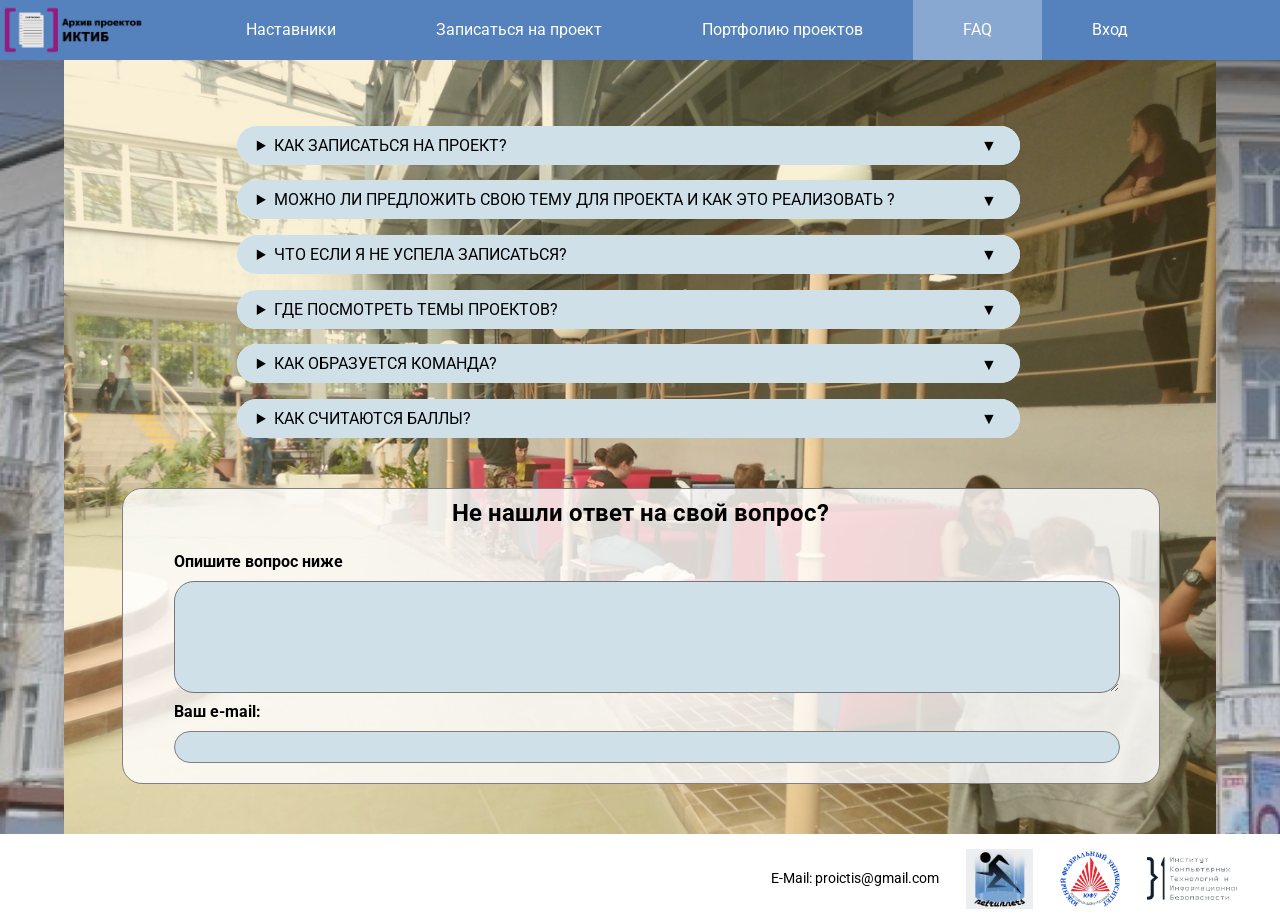
<file: FAQ.html>
<!DOCTYPE html>
<html lang="ru">
<head>
    <link rel="preconnect" href="https://fonts.gstatic.com">
    <link href="https://fonts.googleapis.com/css2?family=Roboto&display=swap" rel="stylesheet">
    <link rel="stylesheet" href="css/style.css">
    <meta charset="UTF-8">
    <meta http-equiv="X-UA-Compatible" content="IE=edge">
    <meta name="viewport" content="width=device-width, initial-scale=1.0">
    <title>Document</title>
</head>
<body>
    <div class="page">
        <header>
            <ul class="menu">
                <li class="menu_li menu_li_img"><a href="index.html"><img src="img/LOGONAH 1.png" class="li_img"></a></li>
                <li class="menu_li"><a href="nastavniki.html">Наставники</a></li>
                <li class="menu_li"><a href="table.html">Записаться на проект</a></li>
                <li class="menu_li"><a href="first1.html">Портфолию  проектов </a></li>
                <li class="menu_li"style="background: rgba(255, 255, 255, 0.3);"><a href="FAQ.html">FAQ</a></li>
                <li class="menu_li"><a href="lichka.html">Вход</a></li>
            </ul>
            <div class="hamburger-menu">
                <a href="index.html" class="logo"> <img src="img/LOGONAH%201.png"></a>
                <input id="menu__toggle" type="checkbox" />
                <label class="menu__btn" for="menu__toggle">
                    <span></span>
                </label>

                <ul class="menu__box">
                    <li><a class="menu__item" href="first1.html">Портфолию проектов</a></li>
                    <li><a class="menu__item" href="table.html">Запись на проекты</a></li>
                    <li><a class="menu__item" href="nastavniki.html">Наставники</a></li>
                    <li><a class="menu__item" href="FAQ.html">FAQ</a></li>
                    <li><a class="menu__item" href="lichka.html">Вход</a></li>
                </ul>
            </div>
        </header>
    <div class="faq_fon">
        <div class="faq_fon_con">
            <div class="wrapper">
                <div class="row">
                    <div class="accordion">
                        <details class="accordion__item">
                            <summary class="accordion__title">Как записаться на проект?</summary>
                            <p class="accordion__body">Очень легко! Есть два способа записи на проект.<br/><br/>
                                1)Ты можешь это сделать на нашем сайте. Просто зайти в раздел «Портфолио проектов» и нажми на кнопку «Записаться на проект». Пройди авторизацию через свой логин и пароль. Готово! Выбирай проект по душе и записывайся!<br/><br/>
                                2)Если вы собрали команду, выбрали тему и хотите, чтобы никто не занял ваши места приходите в И-223. Всей командой или сам. Если сам, то не забудь спросить у всех членов команды ФИО и группу. С записью вам поможет Пленкин А.П., он сделает это прямо перед вашими глазами. Записаться в корпусе И можно быстрее, чем откроется запись. Кстати, если ты выбрал проект, но команды у тебя нет, ты все равно можешь записаться этим способом, если конечно тебя не пугают новые знакомства.
                                </p>
                        </details>
                        <details class="accordion__item">
                            <summary class="accordion__title">Можно ли предложить свою тему для проекта и как это реализовать ?</summary>
                            <p class="accordion__body">Конечно, да. Но есть одно условие ты должен собрать свою команду (6-8 человек) и точно понимать, что вы собираетесь реализовать. Если выше написанное сделано, то подходи в И-223. Всей командой или сам. Если сам, то не забудь спросить у всех членов команды ФИО и группу. С записью вам поможет Пленкин А.П., он сделает это прямо перед вашими глазами. Записаться в корпусе И можно быстрее, чем откроется запись.</p>
                        </details>
                        <details class="accordion__item">
                            <summary class="accordion__title">Что если я не успела записаться?</summary>
                            <p class="accordion__body">Это очень грустно. Тебя закинут в рандомную команду. К сожалению, это единственный вариант.</p>
                        </details>
                        <details class="accordion__item">
                            <summary class="accordion__title">Где посмотреть темы проектов?</summary>
                            <p class="accordion__body">Можешь сделать это у нас на сайте или же в курсах ЛМС, куда тебя автоматически добавят.</p>
                        </details>
                        <details class="accordion__item">
                            <summary class="accordion__title">Как образуется команда?</summary>
                            <p class="accordion__body">Есть два способа создания команд:<br/><br/>
                                1)Вы находите друг друга сами. Вы учитесь вместе в группе, в потоке и тд. Понимаете, что вам комфортно работать друг с другом и вы хотите поработать в проекте. Собираете команду из 6-8 человек и записываетесь на проект. Только не затягивайте с этим.<br/>
                                2)Так же если тебе интересна тема проекта, то не обязательно искать команду, просто запишись. И скорей всего такие же ребята, как и ты, которым понравилась эта тема, запишутся сюда же.
                                </p>
                        </details>
                        <details class="accordion__item">
                            <summary class="accordion__title">Как считаются баллы?</summary>
                            <p class="accordion__body">10 баллов – 1 промежуточный отчет<br/>
                                10 баллов – 2 промежуточный отчет<br/>
                                10 баллов – 3 промежуточный отчет<br/>
                                10 баллов – индивидуальная оценка членов команды<br/>
                                10 баллов - пояснительная записка<br/>
                                10 баллов – оценка маркетинга и командной работы<br/>
                                40 баллов - защита проекта<br/>
                                +бонусные баллы
                                </p>
                        </details>
                    </div>
                    
                </div>
            </div>
            <div class="faq_question">
                <h2>Не нашли ответ на свой вопрос?</h2>
                <p><strong>Опишите вопрос ниже</strong></p>
                <form>
                    <textarea name="comment" cols="40" rows="3" class="faq_form_input"></textarea>
                </form>
                <p><strong>Ваш e-mail:</strong></p>
                <form class="faq_form">
                    <input type="email" class="faq_input">
                </form>
            </div>
        </div>
      
    </div>

    <footer class="footer nas_footer">
            <ul>
                <li>
                    <!--<p class="footer_contacts">Телефоны:<br /> +7 (905) 459-21-58<br /> +7(863) 218-40-00 <br /> +7(8634) 68-08-90 <br />доб. 30106 <br />E-Mail: proictis@gmail.com</p>-->
                    <p class="footer_contacts">E-Mail: proictis@gmail.com</p>
                </li>
                <li>
                    <a href="team.html"><img src="img/5mgnZA3Dn60.jpg" class="footer_img"></a>
                </li>
                <li>
                    <a href="https://sfedu.ru/"><img src="img/SFEDU.jpg" class="footer_img"></a>
                </li>
                <li>
                    <a href="http://ictis.sfedu.ru/"><img src="img/ictisLogo.jpg" class="footer_img"></a>
                </li>
            </ul>
        </footer>
    </div>
</body>
</html>
</file>
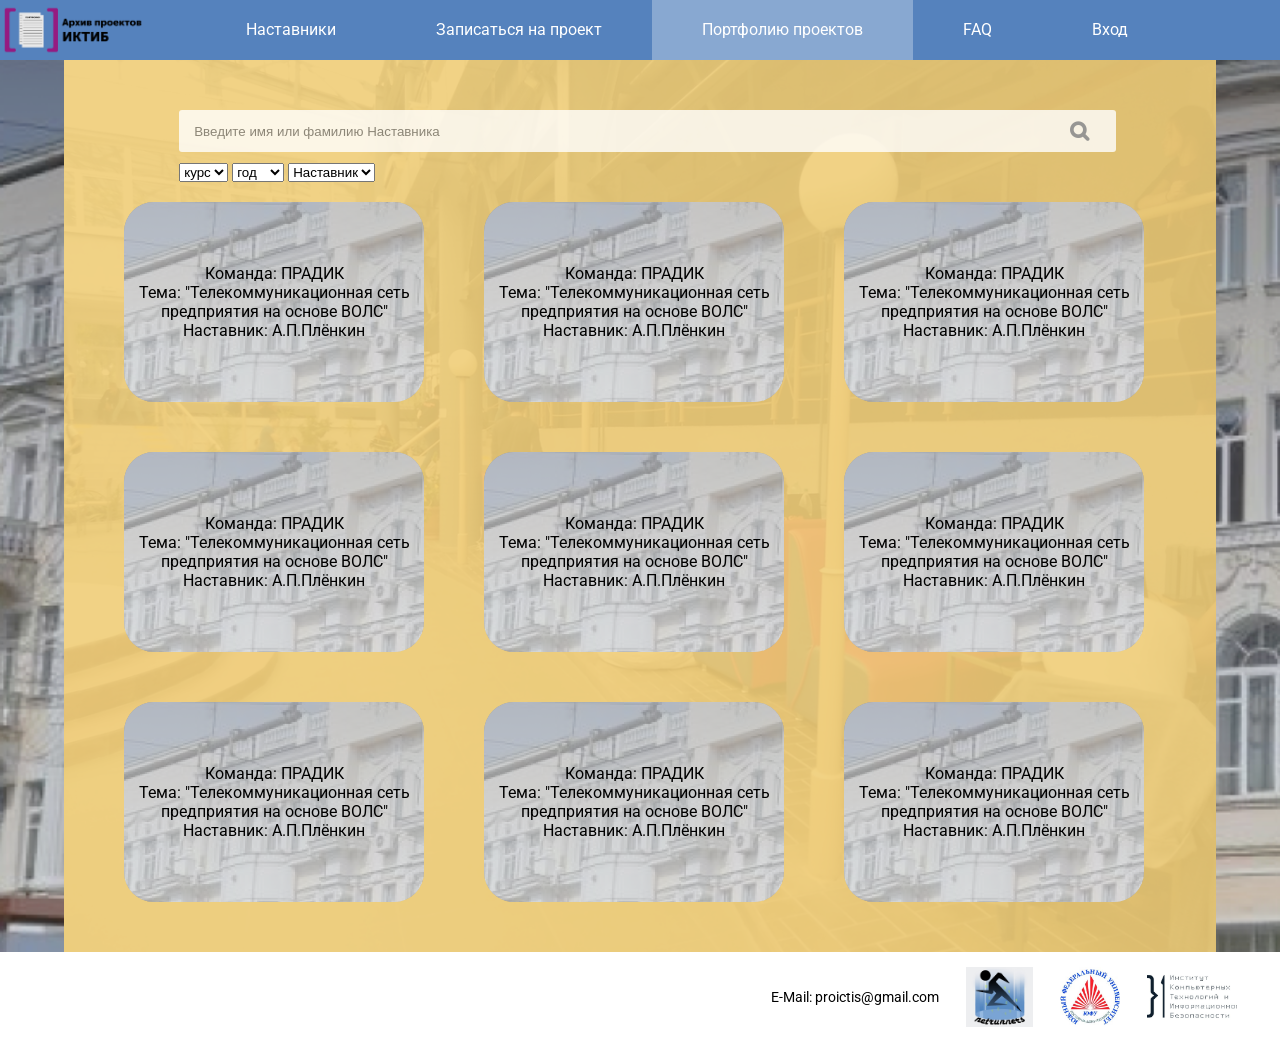
<file: first1.html>
<!DOCTYPE html>
<html lang="ru">
<head>
    <link rel="stylesheet" href="https://maxcdn.bootstrapcdn.com/font-awesome/4.5.0/css/font-awesome.min.css">
    <link rel="preconnect" href="https://fonts.gstatic.com">
    <link href="https://fonts.googleapis.com/css2?family=Roboto&display=swap" rel="stylesheet">
    <link rel="stylesheet" href="css/style.css">
    <meta charset="UTF-8">
    <meta http-equiv="X-UA-Compatible" content="IE=edge">
    <meta name="viewport" content="width=device-width, initial-scale=1.0">
    <title>Document</title>
</head>
<body>
    <div class="page">
    <header>
        <ul class="menu">
            <li class="menu_li menu_li_img"><a href="index.html"><img src="img/LOGONAH 1.png" class="li_img"></a></li>
            <li class="menu_li"><a href="nastavniki.html">Наставники</a></li>
            <li class="menu_li"><a href="table.html">Записаться на проект</a></li>
            <li class="menu_li" style="background: rgba(255, 255, 255, 0.3);"><a href="first1.html">Портфолию  проектов </a></li>
            <li class="menu_li"><a href="FAQ.html">FAQ</a></li>
            <li class="menu_li"><a href="lichka.html">Вход</a></li>
        </ul>
        <div class="hamburger-menu">
            <a href="index.html" class="logo"> <img src="img/LOGONAH%201.png"></a>
            <input id="menu__toggle" type="checkbox" />
            <label class="menu__btn" for="menu__toggle">
                <span></span>
            </label>

            <ul class="menu__box">
                    <li><a class="menu__item" href="first1.html">Портфолию проектов</a></li>
                    <li><a class="menu__item" href="table.html">Запись на проекты</a></li>
                    <li><a class="menu__item" href="nastavniki.html">Наставники</a></li>
                    <li><a class="menu__item" href="FAQ.html">FAQ</a></li>
                    <li><a class="menu__item" href="lichka.html">Вход</a></li>
                </ul>
        </div>
    </header>
        <div class="portfolio_con">
            <div class="portfolio_con_back">
                <!--<form class="portfolio_form">
                    <input type="search" name="Q" placeholder="  Введите имя или фамилию Наставника" class="NAS_P_in">
                </form>-->
                <div class="NAS_P portfolio_form">
                    <form>
                        <!--<input type="search" name="Q" placeholder="  Введите имя или фамилию Наставника" class="NAS_P_in">-->
                        <input type="text" placeholder="Введите имя или фамилию Наставника">
                        <button type="submit"></button>
                    </form>
                </div>
                <select class="portfolio_select">
                    <option value="курс">курс</option>
                    <option value="1">1</option>
                    <option value="2">2</option>
                    
                </select>
                <select>
                    <option value="год">год</option>
                    <option value="2019">2019</option>
                    <option value="2020">2020</option>
                    <option value="2021">2021</option>
                </select>
                <select>
                    <option value="Наставник">Наставник</option>
                    <option value="name">Name</option>
                    <option value="name">Name</option>
                    <option value="name">Name</option>
                </select>
                <div class="portfolio_spisok">
                    <div class="portfolio_first_row">
                        <div class="portfolio_spisok_con">
                            <p>Команда: ПРАДИК<br/>
                                Тема: "Телекоммуникационная сеть предприятия на основе ВОЛС"<br/>
                                Наставник: А.П.Плёнкин</p>
                        </div>
                        <div class="portfolio_spisok_con">
                            <p>Команда: ПРАДИК<br/>
                                Тема: "Телекоммуникационная сеть предприятия на основе ВОЛС"<br/>
                                Наставник: А.П.Плёнкин</p>
                        </div>
                        <div class="portfolio_spisok_con">
                            <p>Команда: ПРАДИК<br/>
                                Тема: "Телекоммуникационная сеть предприятия на основе ВОЛС"<br/>
                                Наставник: А.П.Плёнкин</p>
                        </div>
                    </div>
                    <div class="portfolio_first_row second_row_por">
                        <div class="portfolio_spisok_con">
                            <p>Команда: ПРАДИК<br/>
                                Тема: "Телекоммуникационная сеть предприятия на основе ВОЛС"<br/>
                                Наставник: А.П.Плёнкин</p>
                        </div>
                        <div class="portfolio_spisok_con">
                            <p>Команда: ПРАДИК<br/>
                                Тема: "Телекоммуникационная сеть предприятия на основе ВОЛС"<br/>
                                Наставник: А.П.Плёнкин</p>
                        </div>
                        <div class="portfolio_spisok_con">
                            <p>Команда: ПРАДИК<br/>
                                Тема: "Телекоммуникационная сеть предприятия на основе ВОЛС"<br/>
                                Наставник: А.П.Плёнкин</p>
                        </div>
                    </div>
                    <div class="portfolio_first_row second_row_por">
                        <div class="portfolio_spisok_con">
                            <p>Команда: ПРАДИК<br/>
                                Тема: "Телекоммуникационная сеть предприятия на основе ВОЛС"<br/>
                                Наставник: А.П.Плёнкин</p>
                        </div>
                        <div class="portfolio_spisok_con">
                            <p>Команда: ПРАДИК<br/>
                                Тема: "Телекоммуникационная сеть предприятия на основе ВОЛС"<br/>
                                Наставник: А.П.Плёнкин</p>
                        </div>
                        <div class="portfolio_spisok_con third_con_por">
                            <p>Команда: ПРАДИК<br/>
                                Тема: "Телекоммуникационная сеть предприятия на основе ВОЛС"<br/>
                                Наставник: А.П.Плёнкин</p>
                        </div>
                    </div>
                </div>
            </div>
        </div>
    
    <footer class="footer nas_footer">
        <ul>
            <li>
                <!--<p class="footer_contacts">Телефоны:<br /> +7 (905) 459-21-58<br /> +7(863) 218-40-00 <br /> +7(8634) 68-08-90 <br />доб. 30106 <br />E-Mail: proictis@gmail.com</p>-->
                <p class="footer_contacts">E-Mail: proictis@gmail.com</p>
            </li>
            <li>
                <a href="team.html"><img src="img/5mgnZA3Dn60.jpg" class="footer_img"></a>
            </li>
            <li>
                <a href="https://sfedu.ru/"><img src="img/SFEDU.jpg" class="footer_img"></a>
            </li>
            <li>
                <a href="http://ictis.sfedu.ru/"><img src="img/ictisLogo.jpg" class="footer_img"></a>
            </li>
        </ul>
    </footer>
</div>
</body>
</html>
</file>
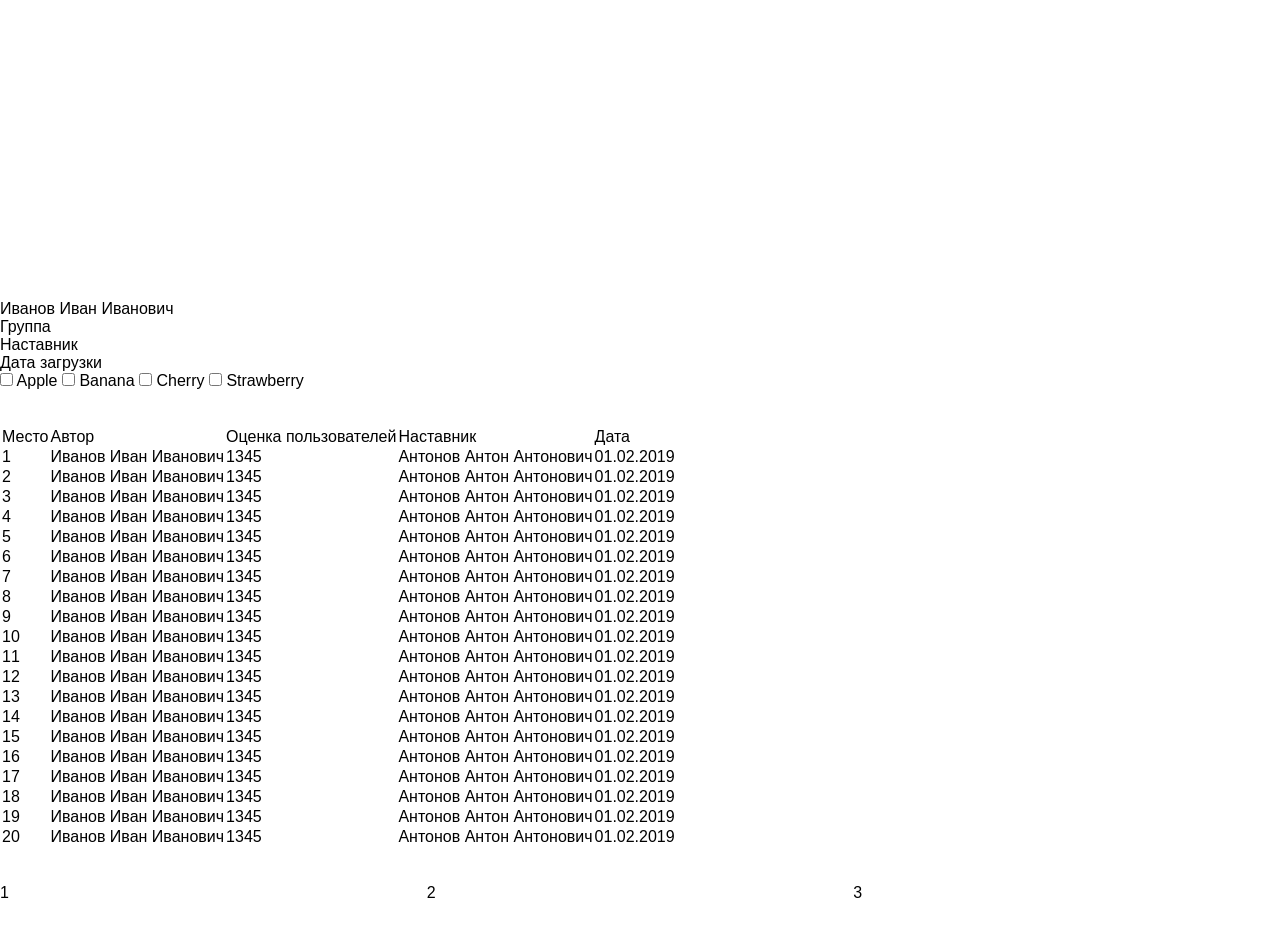
<file: LEVAYA.html>
<!DOCTYPE html>
<html lang="ru">
<head>
   <link rel="stylesheet" href="css/style.css">
    <meta charset="UTF-8">
    <title>Document</title>
</head>
    <body class="body_index">
   
    <div class="MEN">
        <ul class ="menu">
            <li><a href="index.html"><div></div></a></li>
          <li><a href="first.html">Первый проект</a></li>
          <li><a href="second.html">Второй проект</a></li>
          <li><a href="var2/index.html">FAQ</a></li>
          <li><a href="var2/nastaniki.html">Наcтавники</a></li>
            <li class="enter"><a href="#"><p>Войти</p></a></li>
        </ul>
    </div>
    <div class="PROFEL">
        <ul class="pr1">
            <li><a> <div class="FOTO"></div></a></li>
            <li><a>Иванов Иван Иванович</a></li>
            <li><a>Группа</a></li>
            <li><a>Наставник</a></li>
            <li><a>Дата загрузки</a></li>
        </ul>
    </div>
    <div class="BIGKVADRAT">
        <form>
            <input type="checkbox" id="fruit1" name="fruit1" value="Apple">
            <label for="fruit1">Apple</label>
            <input type="checkbox" id="fruit2" name="fruit2" value="Banana">
            <label for="fruit2">Banana</label>
            <input type="checkbox" id="fruit3" name="fruit3" value="Cherry">
            <label for="fruit3">Cherry</label>
            <input type="checkbox" id="fruit4" name="fruit4" value="Strawberry">
            <label for="fruit4">Strawberry</label>
        </form>
    </div>
    <br>
    <br>
    <div class="LIDER">
        <table >
            <tr class="name">
                <td>Место</td>
                <td>Автор</td>
                <td>Оценка пользователей</td>
                <td>Наставник</td>
                <td>Дата</td>
            </tr>
            <tr class="lider">
                <td>1</td>
                <td>Иванов Иван Иванович</td>
                <td>1345</td>
                <td>Антонов Антон Антонович</td>
                <td>01.02.2019</td>
            </tr>
            <tr>
                <td>2</td>
                <td>Иванов Иван Иванович</td>
                <td>1345</td>
                <td>Антонов Антон Антонович</td>
                <td>01.02.2019</td>
            </tr>
            <tr class="lider">
                <td>3</td>
                <td>Иванов Иван Иванович</td>
                <td>1345</td>
                <td>Антонов Антон Антонович</td>
                <td>01.02.2019</td>
            </tr>
            <tr>
                <td>4</td>
                <td>Иванов Иван Иванович</td>
                <td>1345</td>
                <td>Антонов Антон Антонович</td>
                <td>01.02.2019</td>
            </tr>
            <tr class="lider">
                <td>5</td>
                <td>Иванов Иван Иванович</td>
                <td>1345</td>
                <td>Антонов Антон Антонович</td>
                <td>01.02.2019</td>
            </tr>
            <tr>
                <td>6</td>
                <td>Иванов Иван Иванович</td>
                <td>1345</td>
                <td>Антонов Антон Антонович</td>
                <td>01.02.2019</td>
            </tr>
            <tr class="lider">
                <td>7</td>
                <td>Иванов Иван Иванович</td>
                <td>1345</td>
                <td>Антонов Антон Антонович</td>
                <td>01.02.2019</td>
            </tr>
            <tr>
                <td>8</td>
                <td>Иванов Иван Иванович</td>
                <td>1345</td>
                <td>Антонов Антон Антонович</td>
                <td>01.02.2019</td>
            </tr>
            <tr class="lider">
                <td>9</td>
                <td>Иванов Иван Иванович</td>
                <td>1345</td>
                <td>Антонов Антон Антонович</td>
                <td>01.02.2019</td>
            </tr>
            <tr>
                <td>10</td>
                <td>Иванов Иван Иванович</td>
                <td>1345</td>
                <td>Антонов Антон Антонович</td>
                <td>01.02.2019</td>
            </tr>
            <tr class="lider">
                <td>11</td>
                <td>Иванов Иван Иванович</td>
                <td>1345</td>
                <td>Антонов Антон Антонович</td>
                <td>01.02.2019</td>
            </tr>
            <tr>
                <td>12</td>
                <td>Иванов Иван Иванович</td>
                <td>1345</td>
                <td>Антонов Антон Антонович</td>
                <td>01.02.2019</td>
            </tr>
            <tr class="lider">
                <td>13</td>
                <td>Иванов Иван Иванович</td>
                <td>1345</td>
                <td>Антонов Антон Антонович</td>
                <td>01.02.2019</td>
            </tr>
            <tr>
                <td>14</td>
                <td>Иванов Иван Иванович</td>
                <td>1345</td>
                <td>Антонов Антон Антонович</td>
                <td>01.02.2019</td>
            </tr>
            <tr class="lider">
                <td>15</td>
                <td>Иванов Иван Иванович</td>
                <td>1345</td>
                <td>Антонов Антон Антонович</td>
                <td>01.02.2019</td>
            </tr>
            <tr>
                <td>16</td>
                <td>Иванов Иван Иванович</td>
                <td>1345</td>
                <td>Антонов Антон Антонович</td>
                <td>01.02.2019</td>
            </tr>
            <tr class="lider" >
                <td>17</td>
                <td>Иванов Иван Иванович</td>
                <td>1345</td>
                <td>Антонов Антон Антонович</td>
                <td>01.02.2019</td>
            </tr>
            <tr>
                <td>18</td>
                <td>Иванов Иван Иванович</td>
                <td>1345</td>
                <td>Антонов Антон Антонович</td>
                <td>01.02.2019</td>
            </tr >
            <tr class="lider">
                <td>19</td>
                <td>Иванов Иван Иванович</td>
                <td>1345</td>
                <td>Антонов Антон Антонович</td>
                <td>01.02.2019</td>
            </tr>
            <tr>
                <td>20</td>
                <td>Иванов Иван Иванович</td>
                <td>1345</td>
                <td>Антонов Антон Антонович</td>
                <td>01.02.2019</td>
            </tr>
            
        </table>
    </div>
    <br>
    <br>
  <!--<table border="2">
      <tr>
          <td rowspan="3">sdfdgdfhdfh</td>
          <td>5</td>
          <td rowspan="3">dfgdfgdfg</td>
      </tr> 
        <tr>
         
          <td colspan="2">sfrgfdgdfgd</td>
         
        </tr>
         <tr>
          
          <td>sdgsdgdf</td>
          <td>asdasd</td>
        </tr>
           
  </table>-->

  <style>
      .lich {
          display: flex;
          flex-direction: row;
      }

      .lich__col {
          width: calc(100% / 3);
      }

      @media (max-width: 760px) {
        .lich {
            flex-direction: column;
        }

        .lich__col {
            width: 100%;
        }
      }
  </style>
        <div class="lich">
            <div class="lich__col">
                1
            </div>
            <div class="lich__col">
                2
            </div>
            <div class="lich__col">
                3
            </div>
        </div>
      <br>
    <br>
    
    </body>
</html>
</file>
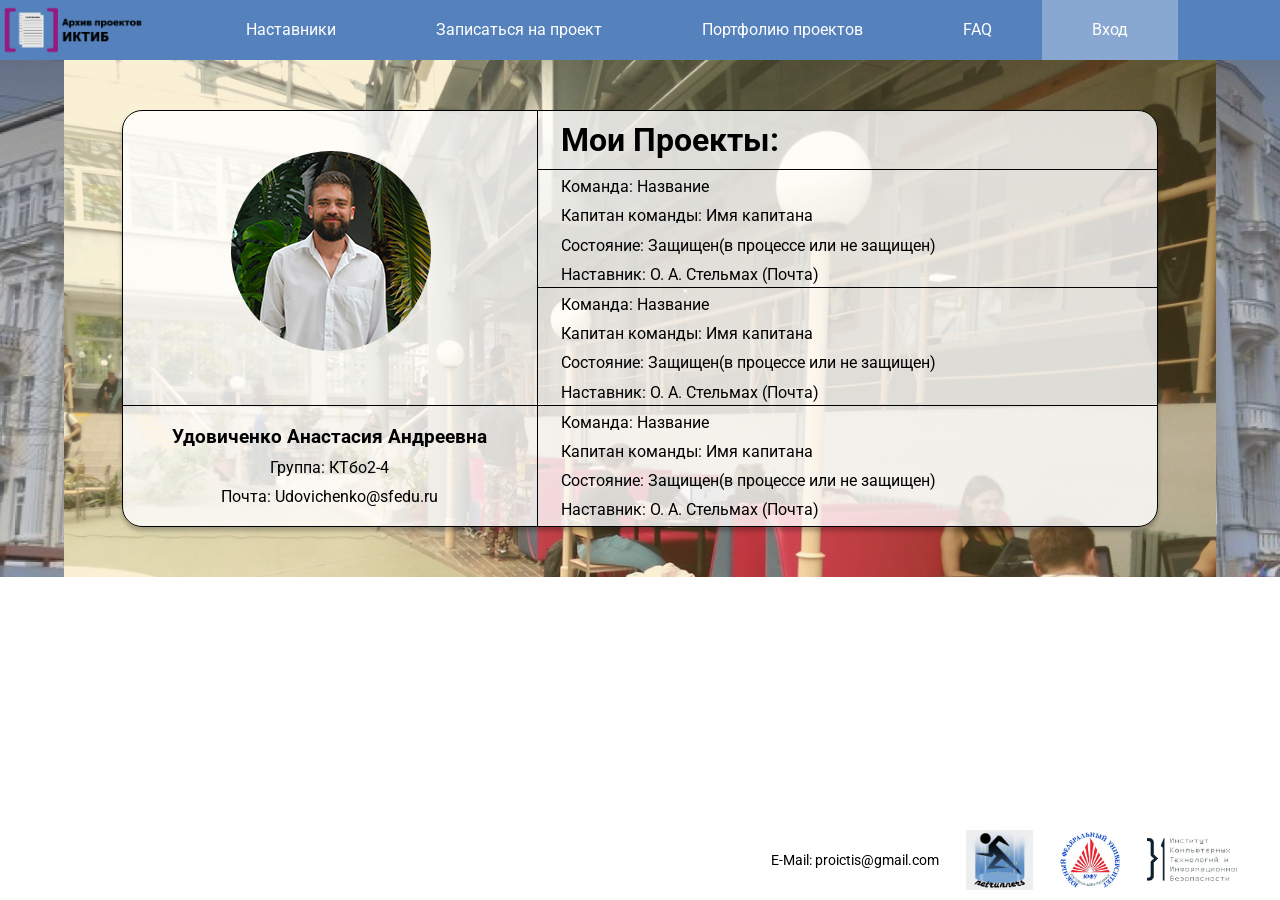
<file: lichka.html>
<!DOCTYPE html>
<html lang="ru">

<head>
    <link rel="preconnect" href="https://fonts.gstatic.com">
    <link href="https://fonts.googleapis.com/css2?family=Roboto&display=swap" rel="stylesheet">
    <link rel="stylesheet" href="css/style.css">
    <meta charset="UTF-8">
    <meta http-equiv="X-UA-Compatible" content="IE=edge">
    <meta name="viewport" content="width=device-width, initial-scale=1.0">
    <title>Document</title>
</head>

<body>
    <div class="page">
        <header>
            <ul class="menu">
                <li class="menu_li menu_li_img"><a href="index.html"><img src="img/LOGONAH 1.png" class="li_img"></a></li>
                <li class="menu_li"><a href="nastavniki.html">Наставники</a></li>
                <li class="menu_li"><a href="table.html">Записаться на проект</a></li>
                <li class="menu_li"><a href="first1.html">Портфолию проектов </a></li>
                <li class="menu_li"><a href="FAQ.html">FAQ</a></li>
                <li class="menu_li" style="background: rgba(255, 255, 255, 0.3);"><a href="lichka.html">Вход</a></li>
            </ul>
            <div class="hamburger-menu">
                <a href="index.html" class="logo"> <img src="img/LOGONAH%201.png"></a>
                <input id="menu__toggle" type="checkbox" />
                <label class="menu__btn" for="menu__toggle">
                    <span></span>
                </label>

                <ul class="menu__box">
                    <li><a class="menu__item" href="first1.html">Портфолию проектов</a></li>
                    <li><a class="menu__item" href="table.html">Запись на проекты</a></li>
                    <li><a class="menu__item" href="nastavniki.html">Наставники</a></li>
                    <li><a class="menu__item" href="FAQ.html">FAQ</a></li>
                    <li><a class="menu__item" href="lichka.html">Вход</a></li>
                </ul>
            </div>
        </header>
        <div class="lichka_con">
            <div class="lichka_con_fon">
                <div class="profil_con">
                    <div class="profil">
                        <div class="profil_first_col">
                            <div class="profil_img">
                                <img src="img/image 12.jpg" alt="">
                            </div>
                            <div class="profli_person">
                                <h3>Удовиченко Анастасия Андреевна </h3>
                                <p>Группа: КТбо2-4</p>
                                <p style="padding-bottom: 20px;">Почта: Udovichenko@sfedu.ru</p>
                            </div>
                        </div>
                        <div class="profil_second_col">
                            <div class="profil_my_projects">
                                <h1>Мои Проекты:</h1>
                            </div>
                            <div class="profil_proj">
                                <p>Команда: Название</p>
                                <p>Капитан команды: Имя капитана</p>
                                <p>Состояние: Защищен(в процессе или не защищен)</p>
                                <p>Наставник: О. А. Стельмах (Почта)</p>
                            </div>
                            <div class="profil_proj">
                                <p>Команда: Название</p>
                                <p>Капитан команды: Имя капитана</p>
                                <p>Состояние: Защищен(в процессе или не защищен)</p>
                                <p>Наставник: О. А. Стельмах (Почта)</p>
                            </div>
                            <div class="profil_proj" style="border: none;">
                                <p>Команда: Название</p>
                                <p>Капитан команды: Имя капитана</p>
                                <p>Состояние: Защищен(в процессе или не защищен)</p>
                                <p>Наставник: О. А. Стельмах (Почта)</p>
                            </div>
                        </div>
                    </div>
                    <div class="Mob_TAb">
                        <div class="First_row">
                            <img src="img/image%2012.jpg" alt="">
                            <p class="Change_photo">Изм. фото</p>
                            <p class="Fule_name">Удовиченко Анастасия Андреевна </p>
                            <p class="Em_cl_proj">Почта: Udovichenko@sfedu.ru</p>
                            <p class="Em_cl_proj">Группа: КТбо2-4</p>
                            <p class="Em_cl_proj">Мои проекты:</p>
                        </div>
                        <div class="another_row">
                            <p class="Lich_proj">
                                Команда: Название
                            </p>
                            <p class="Lich_proj">
                                Капитан команды: Имя капитана
                                (или твое имя)
                            </p>
                            <p class="Lich_proj">
                                Состояние: Защищен(в процессе или не защищен)
                            </p>
                            <p class="Lich_proj">
                                Наставник: О. А. Стельмах
                                (Почта)
                            </p>
                        </div>
                        <div class="another_row">
                            <p class="Lich_proj">
                                Команда: NETRUNNERS
                            </p>
                            <p class="Lich_proj">
                                Капитан команды: Д. Ю. Юрьевна
                                (dyureva@sfedu.ru)
                            </p>
                            <p class="Lich_proj">
                                Состояние: В процессе
                            </p>
                            <p class="Lich_proj">
                                Наставник: О. А. Стельмах
                                (Почта)
                            </p>
                        </div>
                        <div class="another_row_last">
                            <p class="Lich_proj">
                                Команда: NETRUNNERS
                            </p>
                            <p class="Lich_proj">
                                Капитан команды: Д. Ю. Юрьевна
                                (dyureva@sfedu.ru)
                            </p>
                            <p class="Lich_proj">
                                Состояние: Не защищен
                            </p>
                            <p class="Lich_proj">
                                Наставник: О. А. Стельмах
                                (Почта)
                            </p>
                        </div>
                    </div>
                </div>
            </div>
        </div>
        <footer class="footer nas_footer">
            <ul>
                <li>
                    <!--<p class="footer_contacts">Телефоны:<br /> +7 (905) 459-21-58<br /> +7(863) 218-40-00 <br /> +7(8634) 68-08-90 <br />доб. 30106 <br />E-Mail: proictis@gmail.com</p>-->
                    <p class="footer_contacts">E-Mail: proictis@gmail.com</p>
                </li>
                <li>
                    <a href="team.html"><img src="img/5mgnZA3Dn60.jpg" class="footer_img"></a>
                </li>
                <li>
                    <a href="https://sfedu.ru/"><img src="img/SFEDU.jpg" class="footer_img"></a>
                </li>
                <li>
                    <a href="http://ictis.sfedu.ru/"><img src="img/ictisLogo.jpg" class="footer_img"></a>
                </li>
            </ul>
        </footer>
    </div>
</body></html>
</file>
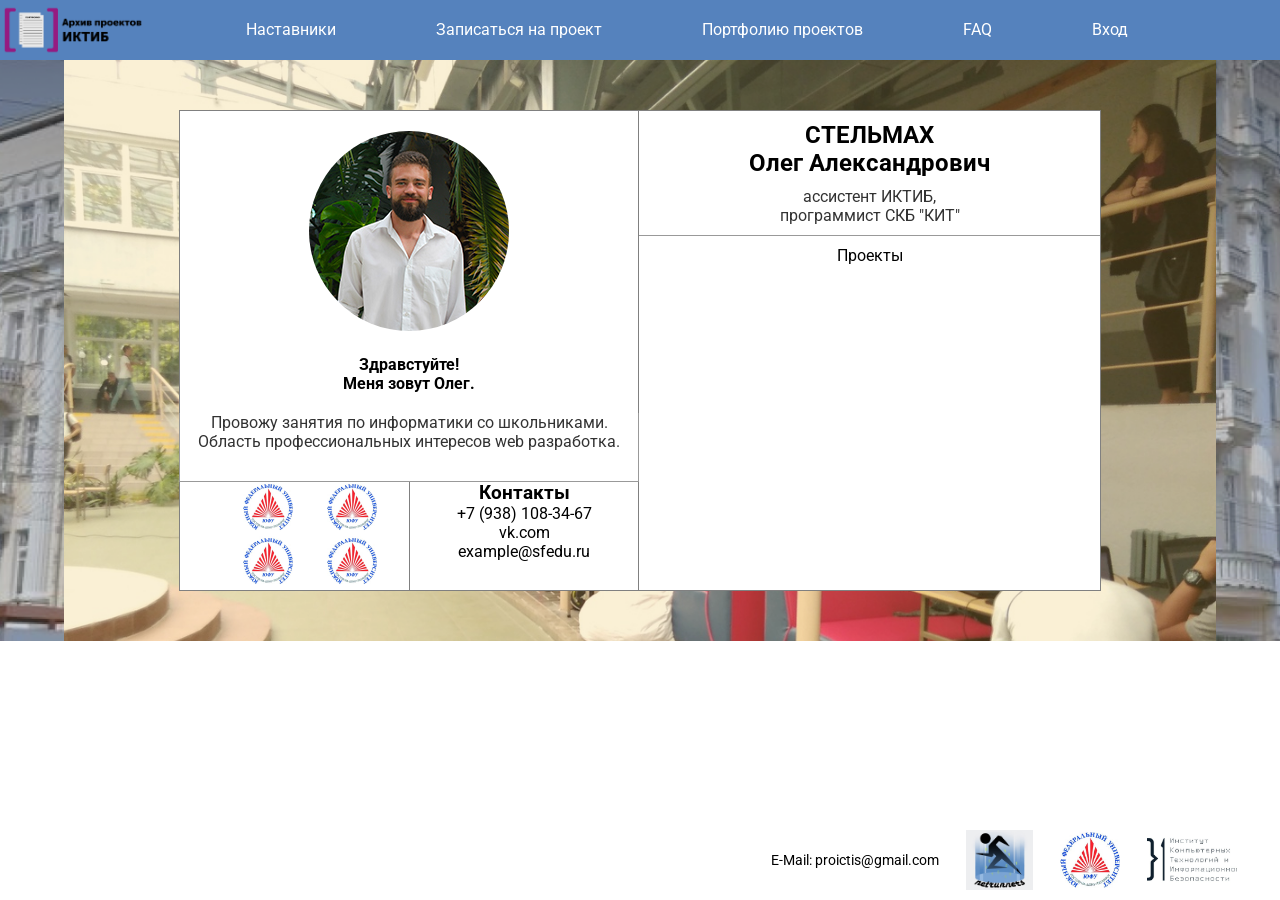
<file: nasLichka.html>
<!DOCTYPE html>
<html lang="ru">
<head>
    <link rel="preconnect" href="https://fonts.gstatic.com">
    <link href="https://fonts.googleapis.com/css2?family=Roboto&display=swap" rel="stylesheet">
    <link rel="stylesheet" href="css/style.css">
    <meta charset="UTF-8">
    <meta http-equiv="X-UA-Compatible" content="IE=edge">
    <meta name="viewport" content="width=device-width, initial-scale=1.0">
    <title>Document</title>
</head>

<body>
    <div class="page">
        <header>
            <ul class="menu">
                <li class="menu_li menu_li_img"><a href="index.html"><img src="img/LOGONAH 1.png" class="li_img"></a></li>
                <li class="menu_li"><a href="nastavniki.html">Наставники</a></li>
                <li class="menu_li"><a href="table.html">Записаться на проект</a></li>
                <li class="menu_li"><a href="first1.html">Портфолию проектов </a></li>
                <li class="menu_li"><a href="FAQ.html">FAQ</a></li>
                <li class="menu_li"><a href="lichka.html">Вход</a></li>
            </ul>
            <div class="hamburger-menu">
                <a href="index.html" class="logo"> <img src="img/LOGONAH%201.png"></a>
                <input id="menu__toggle" type="checkbox" />
                <label class="menu__btn" for="menu__toggle">
                    <span></span>
                </label>

                <ul class="menu__box">
                    <li><a class="menu__item" href="first1.html">Портфолию проектов</a></li>
                    <li><a class="menu__item" href="table.html">Запись на проекты</a></li>
                    <li><a class="menu__item" href="nastavniki.html">Наставники</a></li>
                    <li><a class="menu__item" href="FAQ.html">FAQ</a></li>
                    <li><a class="menu__item" href="lichka.html">Вход</a></li>
                </ul>
            </div>
        </header>

        <div class="nas_table">
            <div class="nas_table_fon">
                <div class="nas_lich_table">
                    <div class="nas_lich_first_col">
                        <div class="nas_lich_photo">
                            <img src="img/image 12.jpg" alt="" class="nas_lich_photo_img">
                        </div>
                        <p class="nas_lich_hello">
                            Здравстуйте!<br />
                            Меня зовут Олег.
                        </p>
                        <p class="nas_lich_opis">
                            Провожу занятия по информатики со школьниками.<br />
                            Область профессиональных интересов web разработка.
                        </p>
                        <div class="nas_lich_con_h_c">
                            <div class="nas_lich_h">
                                <img src="img/SFEDU.jpg" alt="" />
                                <img src="img/SFEDU.jpg" alt="" />
                                <img src="img/SFEDU.jpg" alt="" />
                                <img src="img/SFEDU.jpg" alt="" />
                            </div>
                            <div class="nas_lich_c">
                                <h3>Контакты</h3>
                                <ul>
                                    <li>+7 (938) 108-34-67</li>
                                    <li>vk.com</li>
                                    <li>example@sfedu.ru</li>
                                </ul>
                            </div>
                        </div>
                    </div>
                    <div class="nas_lcih_second_col">
                        <div class="nas_lich_name">
                            <h2>СТЕЛЬМАХ<br />
                                Олег Александрович</h2>
                            <p class="nas_lich_opis_name">
                                ассистент ИКТИБ,<br />
                                программист СКБ "КИТ"
                            </p>
                        </div>
                        <div class="nas_lich_projects">
                            <p>Проекты</p>
                        </div>
                    </div>
                </div>
                <div class="TEL">
                    <div class="Tel_photo">
                        <img src="img/image%2012.jpg" alt="">
                    </div>
                    <div class="Tel_name">
                        <h2>Олег Александрович Стельмах</h2>
                    </div>
                    <div class="Tel_ho_co">
                        <div class="Tel_Hobby">
                            <p>Мои хобби</p>
                            <ul>
                                <li>Так Так</li>
                                <li>Так Так</li>
                                <li>Так Так</li>
                            </ul>
                        </div>
                        <div class="Tel_contacts">
                            <p>Контакты</p>
                            <ul>
                                <li>тел: +79004545666</li>
                                <li>почта: example@sfedu.ru</li>
                                <li>соц: ссылка на вк</li>
                            </ul>
                        </div>
                    </div>
                    <div class="Tel_js">
                        <p>Проект:
                            <script>
                                var x = "Название проекта";
                                document.write(x);
                            </script>
                        </p>
                        <p>Команда:
                            <script>
                                var x = "Название команды";
                                document.write(x);
                            </script>
                        </p>
                    </div>
                    <div class="Tel_js">
                        <p>Проект:
                            <script>
                                var x = "Название проекта";
                                document.write(x);
                            </script>
                        </p>
                        <p>Команда:
                            <script>
                                var x = "Название команды";
                                document.write(x);
                            </script>
                        </p>
                    </div>
                    <div class="Tel_js">
                        <p>Проект:
                            <script>
                                var x = "Название проекта";
                                document.write(x);
                            </script>
                        </p>
                        <p>Команда:
                            <script>
                                var x = "Название команды";
                                document.write(x);
                            </script>
                        </p>
                    </div>
                </div>
            </div>
        </div>

        <footer class="footer nas_footer">
            <ul>
                <li>
                    <!--<p class="footer_contacts">Телефоны:<br /> +7 (905) 459-21-58<br /> +7(863) 218-40-00 <br /> +7(8634) 68-08-90 <br />доб. 30106 <br />E-Mail: proictis@gmail.com</p>-->
                    <p class="footer_contacts">E-Mail: proictis@gmail.com</p>
                </li>
                <li>
                    <a href="team.html"><img src="img/5mgnZA3Dn60.jpg" class="footer_img"></a>
                </li>
                <li>
                    <a href="https://sfedu.ru/"><img src="img/SFEDU.jpg" class="footer_img"></a>
                </li>
                <li>
                    <a href="http://ictis.sfedu.ru/"><img src="img/ictisLogo.jpg" class="footer_img"></a>
                </li>
            </ul>
        </footer>
    </div>
</body></html>
</file>
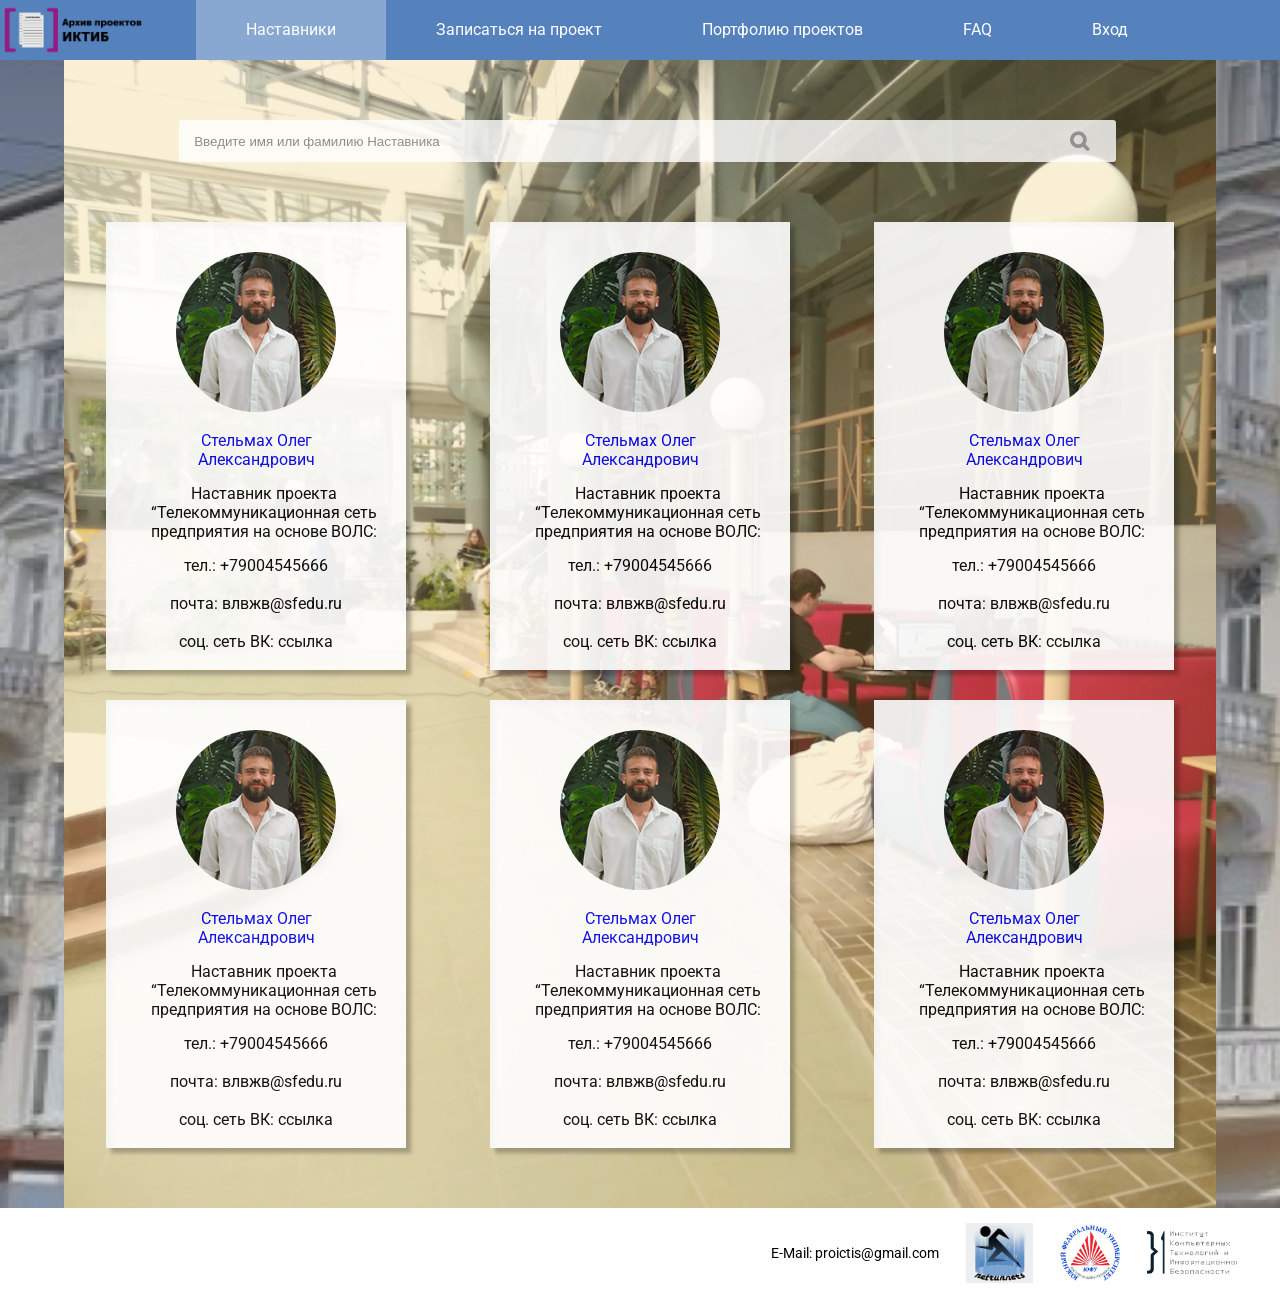
<file: nastavniki.html>
<!DOCTYPE html>
<html lang="ru">

<head>
    <link rel="stylesheet" href="https://maxcdn.bootstrapcdn.com/font-awesome/4.5.0/css/font-awesome.min.css">
    <link rel="preconnect" href="https://fonts.gstatic.com">
    <link href="https://fonts.googleapis.com/css2?family=Roboto&display=swap" rel="stylesheet">
    <link rel="stylesheet" href="css/style.css">
    <meta charset="UTF-8">
    <meta http-equiv="X-UA-Compatible" content="IE=edge">
    <meta name="viewport" content="width=device-width, initial-scale=1.0">
    <title>Document</title>
</head>

<body>
    <div class="page">
        <header>
            <ul class="menu">
                <li class="menu_li menu_li_img"><a href="index.html"><img src="img/LOGONAH 1.png" class="li_img"></a></li>
                <li class="menu_li" style="background: rgba(255, 255, 255, 0.3);"><a href="nastavniki.html">Наставники</a></li>
                <li class="menu_li"><a href="table.html">Записаться на проект</a></li>
                <li class="menu_li"><a href="first1.html">Портфолию проектов </a></li>
                <li class="menu_li"><a href="FAQ.html">FAQ</a></li>
                <li class="menu_li"><a href="lichka.html">Вход</a></li>
            </ul>
            <div class="hamburger-menu">
                <a href="index.html" class="logo"> <img src="img/LOGONAH%201.png"></a>
                <input id="menu__toggle" type="checkbox" />
                <label class="menu__btn" for="menu__toggle">
                    <span></span>
                </label>

                <ul class="menu__box">
                    <li><a class="menu__item" href="first1.html">Портфолию проектов</a></li>
                    <li><a class="menu__item" href="table.html">Запись на проекты</a></li>
                    <li><a class="menu__item" href="nastavniki.html">Наставники</a></li>
                    <li><a class="menu__item" href="FAQ.html">FAQ</a></li>
                    <li><a class="menu__item" href="lichka.html">Вход</a></li>
                </ul>
            </div>
        </header>
        <div class="nas">
            <div class="nas_back">
                <div class="blabla">
                    <div class="NAS_P">
                        <form>
                            <!--<input type="search" name="Q" placeholder="  Введите имя или фамилию Наставника" class="NAS_P_in">-->
                            <input type="text" placeholder="Введите имя или фамилию Наставника">
                            <button type="submit"></button>
                        </form>
                    </div>
                    <ul class="nas_ul">
                        <li class="nas_li">
                            <ul class="nas_li_ul">
                                <li>
                                    <img class="nas_F" src="img/image 12.jpg">
                                </li>
                                <li>
                                    <a href="nasLichka.html" style="text-decoration: none;">
                                        <p class="nas_name">Стельмах Олег<br />Александрович</p>
                                    </a>
                                    <p class="nas_opisanie">Наставник проекта<br />“Телекоммуникационная сеть предприятия на основе ВОЛС:</p>
                                    <p class="nas_kontact">тел.: +79004545666<br /><br />почта: влвжв@sfedu.ru<br /><br />соц. сеть ВК: ссылка<br /><br /></p>
                                </li>
                            </ul>
                        </li>

                        <li class="nas_li">
                            <ul class="nas_li_ul">
                                <li>
                                    <img class="nas_F" src="img/image 12.jpg">
                                </li>
                                <li>
                                    <a href="nasLichka.html" style="text-decoration: none;">
                                        <p class="nas_name">Стельмах Олег<br />Александрович</p>
                                    </a>
                                    <p class="nas_opisanie">Наставник проекта<br />“Телекоммуникационная сеть предприятия на основе ВОЛС:</p>
                                    <p class="nas_kontact">тел.: +79004545666<br /><br />почта: влвжв@sfedu.ru<br /><br />соц. сеть ВК: ссылка<br /><br /></p>
                                </li>
                            </ul>
                        </li>

                        <li class="nas_li">
                            <ul class="nas_li_ul">
                                <li>
                                    <img class="nas_F" src="img/image 12.jpg">
                                </li>
                                <li>
                                    <a href="nasLichka.html" style="text-decoration: none;">
                                        <p class="nas_name">Стельмах Олег<br />Александрович</p>
                                    </a>
                                    <p class="nas_opisanie">Наставник проекта<br />“Телекоммуникационная сеть предприятия на основе ВОЛС:</p>
                                    <p class="nas_kontact">тел.: +79004545666<br /><br />почта: влвжв@sfedu.ru<br /><br />соц. сеть ВК: ссылка<br /><br /></p>
                                </li>
                            </ul>
                        </li>

                    </ul>
                    <ul class="nas_ul">
                        <li class="nas_li">
                            <ul class="nas_li_ul">
                                <li>
                                    <img class="nas_F" src="img/image 12.jpg">
                                </li>
                                <li>
                                    <a href="nasLichka.html" style="text-decoration: none;">
                                        <p class="nas_name">Стельмах Олег<br />Александрович</p>
                                    </a>
                                    <p class="nas_opisanie">Наставник проекта<br />“Телекоммуникационная сеть предприятия на основе ВОЛС:</p>
                                    <p class="nas_kontact">тел.: +79004545666<br /><br />почта: влвжв@sfedu.ru<br /><br />соц. сеть ВК: ссылка<br /><br /></p>
                                </li>
                            </ul>
                        </li>

                        <li class="nas_li">
                            <ul class="nas_li_ul">
                                <li>
                                    <img class="nas_F" src="img/image 12.jpg">
                                </li>
                                <li>
                                    <a href="nasLichka.html" style="text-decoration: none;">
                                        <p class="nas_name">Стельмах Олег<br />Александрович</p>
                                    </a>
                                    <p class="nas_opisanie">Наставник проекта<br />“Телекоммуникационная сеть предприятия на основе ВОЛС:</p>
                                    <p class="nas_kontact">тел.: +79004545666<br /><br />почта: влвжв@sfedu.ru<br /><br />соц. сеть ВК: ссылка<br /><br /></p>
                                </li>
                            </ul>
                        </li>

                        <li class="nas_li">
                            <ul class="nas_li_ul">
                                <li>
                                    <img class="nas_F" src="img/image 12.jpg">
                                </li>
                                <li>
                                    <a href="nasLichka.html" style="text-decoration: none;">
                                        <p class="nas_name">Стельмах Олег<br />Александрович</p>
                                    </a>
                                    <p class="nas_opisanie">Наставник проекта<br />“Телекоммуникационная сеть предприятия на основе ВОЛС:</p>
                                    <p class="nas_kontact">тел.: +79004545666<br /><br />почта: влвжв@sfedu.ru<br /><br />соц. сеть ВК: ссылка<br /><br /></p>
                                </li>
                            </ul>
                        </li>

                    </ul>
                </div>
            </div>
        </div>

        <footer class="footer nas_footer">
            <ul>
                <li>
                    <!--<p class="footer_contacts">Телефоны:<br /> +7 (905) 459-21-58<br /> +7(863) 218-40-00 <br /> +7(8634) 68-08-90 <br />доб. 30106 <br />E-Mail: proictis@gmail.com</p>-->
                    <p class="footer_contacts">E-Mail: proictis@gmail.com</p>
                </li>
                <li>
                    <a href="team.html"><img src="img/5mgnZA3Dn60.jpg" class="footer_img"></a>
                </li>
                <li>
                    <a href="https://sfedu.ru/"><img src="img/SFEDU.jpg" class="footer_img"></a>
                </li>
                <li>
                    <a href="http://ictis.sfedu.ru/"><img src="img/ictisLogo.jpg" class="footer_img"></a>
                </li>
            </ul>
        </footer>
    </div>
</body>

</html>
</file>
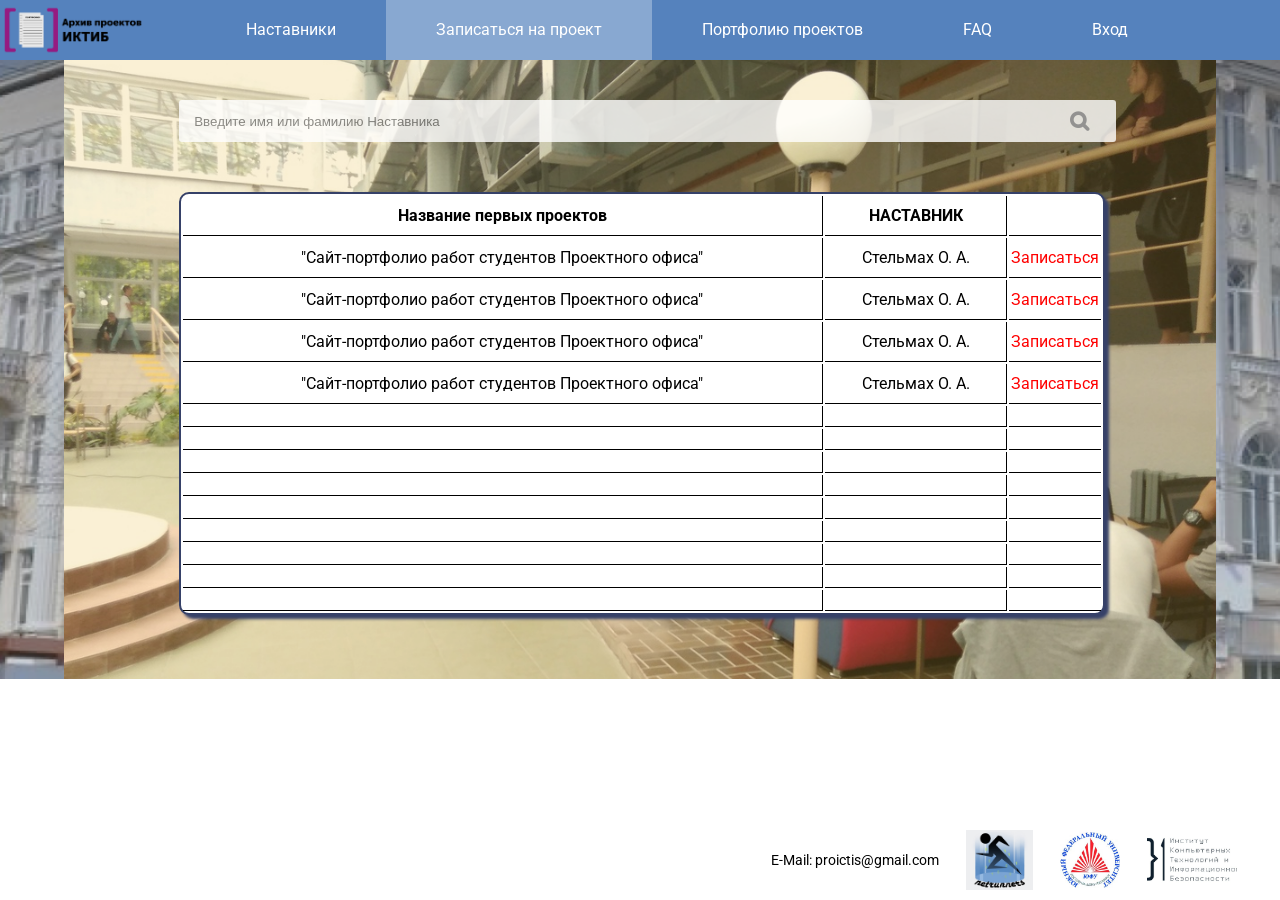
<file: table.html>
<!DOCTYPE html>
<html lang="ru">

<head>
    <link rel="stylesheet" href="https://maxcdn.bootstrapcdn.com/font-awesome/4.5.0/css/font-awesome.min.css">
    <link rel="preconnect" href="https://fonts.gstatic.com">
    <link href="https://fonts.googleapis.com/css2?family=Roboto&display=swap" rel="stylesheet">
    <link rel="stylesheet" href="css/style.css">
    <meta charset="UTF-8">
    <meta http-equiv="X-UA-Compatible" content="IE=edge">
    <meta name="viewport" content="width=device-width, initial-scale=1.0">
    <title>Document</title>
</head>

<body>
    <div class="page">
        <header class="headerN">
            <ul class="menu">
                <li class="menu_li menu_li_img"><a href="index.html"><img src="img/LOGONAH 1.png" class="li_img"></a></li>
                <li class="menu_li"><a href="nastavniki.html">Наставники</a></li>
                <li class="menu_li" style="background: rgba(255, 255, 255, 0.3);"><a href="table.html">Записаться на проект</a></li>
                <li class="menu_li"><a href="first1.html">Портфолию проектов </a></li>
                <li class="menu_li"><a href="FAQ.html">FAQ</a></li>
                <li class="menu_li"><a href="lichka.html">Вход</a></li>
            </ul>
            <div class="hamburger-menu">
                <a href="index.html" class="logo"> <img src="img/LOGONAH%201.png"></a>
                <input id="menu__toggle" type="checkbox" />
                <label class="menu__btn" for="menu__toggle">
                    <span></span>
                </label>

                <ul class="menu__box">
                    <li><a class="menu__item" href="first1.html">Портфолию проектов</a></li>
                    <li><a class="menu__item" href="table.html">Запись на проекты</a></li>
                    <li><a class="menu__item" href="nastavniki.html">Наставники</a></li>
                    <li><a class="menu__item" href="FAQ.html">FAQ</a></li>
                    <li><a class="menu__item" href="lichka.html">Вход</a></li>
                </ul>
            </div>
        </header>

        <div class="table_fon">
            <div class="table_fon_fon">
                <div class="info_table">
                    <div class="NAS_P">
                        <form>
                            <!--<input type="search" name="Q" placeholder="  Введите имя или фамилию Наставника" class="NAS_P_in">-->
                            <input type="text" placeholder="Введите имя или фамилию Наставника">
                            <button type="submit"></button>
                        </form>
                    </div>
                </div>
                <div class="div_table">
                    <table class="table__">
                        <tr>
                            <th class="first_paragraph table_back_light">Название первых проектов </th>
                            <th class="second_paragraph table_back_light">НАСТАВНИК</th>
                            <th class="third_paragraph table_back_light"> </th>
                        </tr>
                        <tr>
                            <td class="first_paragraph table_back_dark">"Сайт-портфолио работ студентов Проектного офиса"</td>
                            <td class="second_paragraph table_back_dark">Стельмах О. А. </td>
                            <td class="third_paragraph table_back_dark"><a href="" style="color: red; text-decoration: none;">Записаться </a></td>
                        </tr>
                        <tr>
                            <td class="first_paragraph table_back_light">"Сайт-портфолио работ студентов Проектного офиса"</td>
                            <td class="second_paragraph table_back_light">Стельмах О. А. </td>
                            <td class="third_paragraph table_back_light"><a href="" style="color: red; text-decoration: none;">Записаться </a></td>
                        </tr>
                        <tr>
                            <td class="first_paragraph table_back_dark">"Сайт-портфолио работ студентов Проектного офиса"</td>
                            <td class="second_paragraph table_back_dark">Стельмах О. А. </td>
                            <td class="third_paragraph table_back_dark"><a href="" style="color: red; text-decoration: none;">Записаться </a></td>
                        </tr>
                        <tr>
                            <td class="first_paragraph table_back_light">"Сайт-портфолио работ студентов Проектного офиса"</td>
                            <td class="second_paragraph table_back_light">Стельмах О. А. </td>
                            <td class="third_paragraph table_back_light"><a href="" style="color: red; text-decoration: none;">Записаться </a></td>
                        </tr>
                        <tr>
                            <td class="first_paragraph table_back_dark"> </td>
                            <td class="second_paragraph table_back_dark"> </td>
                            <td class="third_paragraph table_back_dark"> </td>
                        </tr>
                        <tr>
                            <td class="first_paragraph table_back_light"> </td>
                            <td class="second_paragraph table_back_light"> </td>
                            <td class="third_paragraph table_back_light"> </td>
                        </tr>
                        <tr>
                            <td class="first_paragraph table_back_dark"> </td>
                            <td class="second_paragraph table_back_dark"> </td>
                            <td class="third_paragraph table_back_dark"> </td>
                        </tr>
                        <tr>
                            <td class="first_paragraph table_back_light"> </td>
                            <td class="second_paragraph table_back_light"> </td>
                            <td class="third_paragraph table_back_light"> </td>
                        </tr>
                        <tr>
                            <td class="first_paragraph table_back_dark"> </td>
                            <td class="second_paragraph table_back_dark"> </td>
                            <td class="third_paragraph table_back_dark"> </td>
                        </tr>
                        <tr>
                            <td class="first_paragraph table_back_light"> </td>
                            <td class="second_paragraph table_back_light"> </td>
                            <td class="third_paragraph table_back_light"> </td>
                        </tr>
                        <tr>
                            <td class="first_paragraph table_back_dark"> </td>
                            <td class="second_paragraph table_back_dark"> </td>
                            <td class="third_paragraph table_back_dark"> </td>
                        </tr>
                        <tr>
                            <td class="first_paragraph table_back_light"> </td>
                            <td class="second_paragraph table_back_light"> </td>
                            <td class="third_paragraph table_back_light"> </td>
                        </tr>
                        <tr>
                            <td class="first_paragraph table_back_dark"> </td>
                            <td class="second_paragraph table_back_dark"> </td>
                            <td class="third_paragraph table_back_dark"> </td>
                        </tr>

                    </table>
                </div>
            </div>
        </div>
        <footer class="footer nas_footer">
            <ul>
                <li>
                    <!--<p class="footer_contacts">Телефоны:<br /> +7 (905) 459-21-58<br /> +7(863) 218-40-00 <br /> +7(8634) 68-08-90 <br />доб. 30106 <br />E-Mail: proictis@gmail.com</p>-->
                    <p class="footer_contacts">E-Mail: proictis@gmail.com</p>
                </li>
                <li>
                    <a href="team.html"><img src="img/5mgnZA3Dn60.jpg" class="footer_img"></a>
                </li>
                <li>
                    <a href="https://sfedu.ru/"><img src="img/SFEDU.jpg" class="footer_img"></a>
                </li>
                <li>
                    <a href="http://ictis.sfedu.ru/"><img src="img/ictisLogo.jpg" class="footer_img"></a>
                </li>
            </ul>
        </footer>
    </div>
</body></html>
</file>
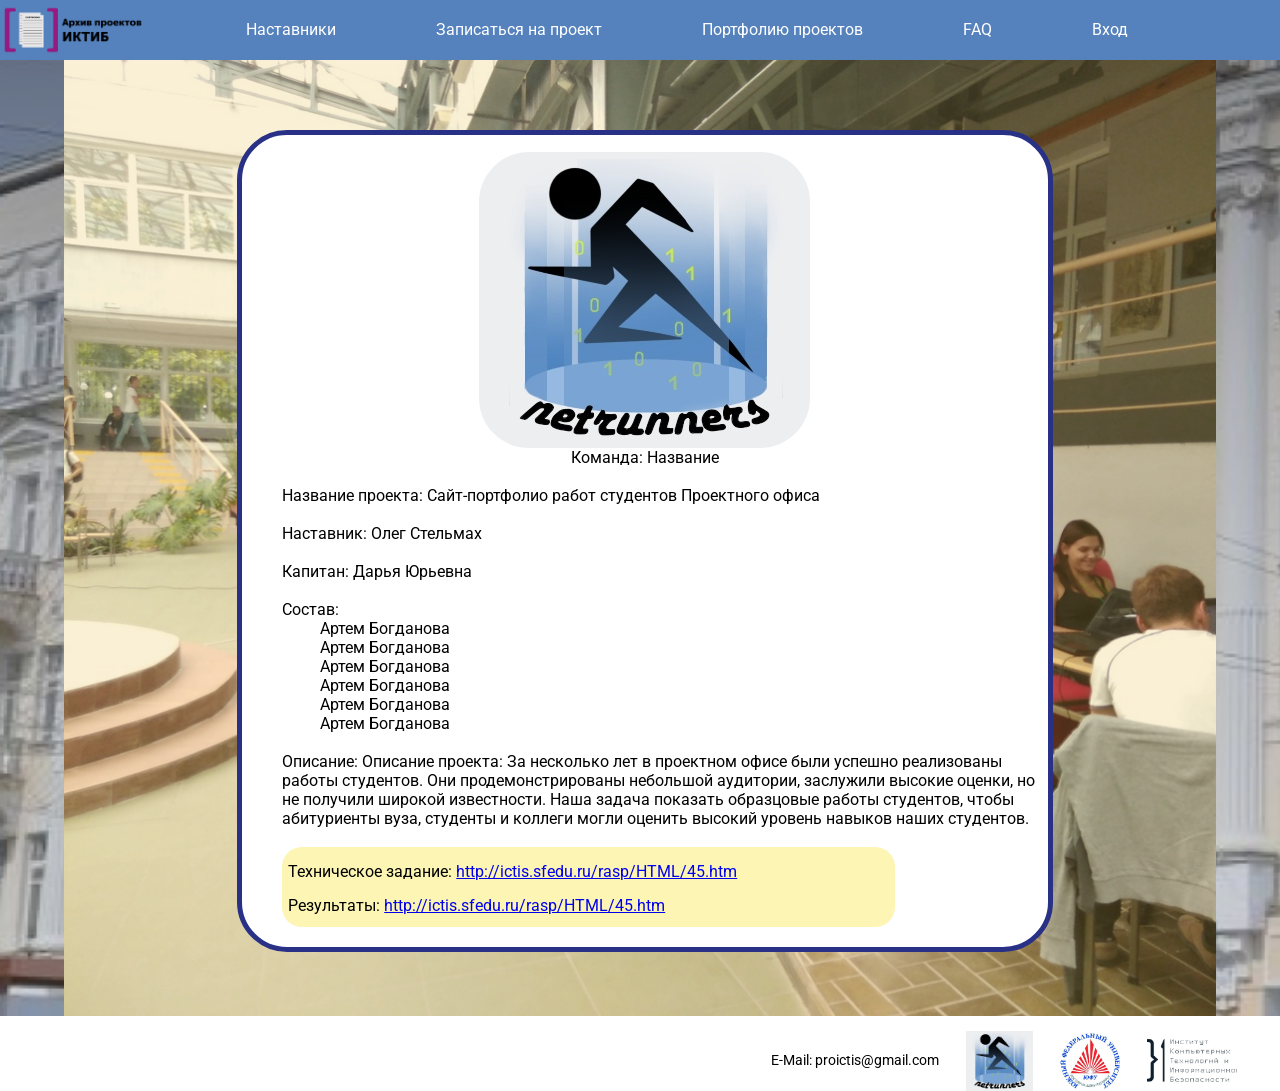
<file: team.html>
<!DOCTYPE html>
<html lang="ru">
<head>
    <link rel="preconnect" href="https://fonts.gstatic.com">
    <link href="https://fonts.googleapis.com/css2?family=Roboto&display=swap" rel="stylesheet">
    <link rel="stylesheet" href="css/style.css">
    <meta charset="UTF-8">
    <meta http-equiv="X-UA-Compatible" content="IE=edge">
    <meta name="viewport" content="width=device-width, initial-scale=1.0">
    <title>Document</title>

</head>

<body>
    <header>
        <ul class="menu">
            <li class="menu_li menu_li_img"><a href="index.html"><img src="img/LOGONAH 1.png" class="li_img"></a></li>
            <li class="menu_li"><a href="nastavniki.html">Наставники</a></li>
            <li class="menu_li"><a href="table.html">Записаться на проект</a></li>
            <li class="menu_li"><a href="first1.html">Портфолию проектов </a></li>
            <li class="menu_li"><a href="FAQ.html">FAQ</a></li>
            <li class="menu_li"><a href="lichka.html">Вход</a></li>
        </ul>
        <div class="hamburger-menu">
            <a href="index.html" class="logo"> <img src="img/LOGONAH%201.png"></a>
            <input id="menu__toggle" type="checkbox" />
            <label class="menu__btn" for="menu__toggle">
                <span></span>
            </label>

            <ul class="menu__box">
                <li><a class="menu__item" href="first1.html">Портфолию проектов</a></li>
                <li><a class="menu__item" href="table.html">Запись на проекты</a></li>
                <li><a class="menu__item" href="nastavniki.html">Наставники</a></li>
                <li><a class="menu__item" href="FAQ.html">FAQ</a></li>
                <li><a class="menu__item" href="lichka.html">Вход</a></li>
            </ul>
        </div>
    </header>
    <div class="team_div">
        <div class="team_div_back">

            <div class="team_container">
                <div class="team_con">
                    <div class="img_team_div">
                        <img src="img/5mgnZA3Dn60.jpg" class="img_team">
                    </div>
                    <p style="text-align: center;"> Команда:
                        <script>
                            var name = "Название";
                            document.write(name);
                        </script>
                    </p><br />
                    <div class="Opis_komand">
                        <p>Название проекта:
                            <script>
                                var name = 'Сайт-портфолио работ студентов Проектного офиса';
                                document.write(name);
                            </script>
                        </p><br />
                        <p>Наставник:
                            <script>
                                var name = 'Олег Стельмах';
                                document.write(name);
                            </script>
                        </p><br />
                        <p>Капитан:
                            <script>
                                var name = 'Дарья Юрьевна';
                                document.write(name);
                            </script>
                        </p><br />
                        <p>Состав:
                        <div style="margin-left: 5%;">
                            <script>
                                let guestList = "Артем Богданова";
                                let guestList1 = "Артем Богданова";
                                let guestList2 = "Артем Богданова";
                                let guestList3 = "Артем Богданова";
                                let guestList4 = "Артем Богданова";
                                let guestList5 = "Артем Богданова";

                                document.write(guestList + "<br/>" + guestList1 + "<br/>" + guestList2 + "<br/>" + guestList3 + "<br/>" + guestList2 + "<br/>" + guestList2);
                            </script>
                        </div>
                        </p><br />

                        <p>
                            Описание:
                            <script>
                                var name = "Описание проекта: За несколько лет в проектном офисе были успешно реализованы работы студентов. Они продемонстрированы небольшой аудитории, заслужили высокие оценки, но не получили широкой известности. Наша задача показать образцовые работы студентов,  чтобы абитуриенты вуза, студенты и коллеги могли оценить высокий уровень навыков наших студентов.";
                                document.write(name);
                            </script>
                        </p><br />
                        <div class="team_opis_tex">
                            <p>Техническое задание: 
                            <a href="http://ictis.sfedu.ru/rasp/HTML/45.htm">http://ictis.sfedu.ru/rasp/HTML/45.htm</a></p>
                            <p>Результаты: <a href="http://ictis.sfedu.ru/rasp/HTML/45.htm">http://ictis.sfedu.ru/rasp/HTML/45.htm</a></p>
                        </div>
                    </div>
                </div>
            </div>
        </div>
    </div>
    <footer class="footer nas_footer">
        <ul>
            <li>
                <!--<p class="footer_contacts">Телефоны:<br /> +7 (905) 459-21-58<br /> +7(863) 218-40-00 <br /> +7(8634) 68-08-90 <br />доб. 30106 <br />E-Mail: proictis@gmail.com</p>-->
                <p class="footer_contacts">E-Mail: proictis@gmail.com</p>
            </li>
            <li>
                <a href="team.html"><img src="img/5mgnZA3Dn60.jpg" class="footer_img"></a>
            </li>
            <li>
                <a href="https://sfedu.ru/"><img src="img/SFEDU.jpg" class="footer_img"></a>
            </li>
            <li>
                <a href="http://ictis.sfedu.ru/"><img src="img/ictisLogo.jpg" class="footer_img"></a>
            </li>
        </ul>
    </footer>
</body></html>
</file>
<file: css/style.css>
* {
    margin: 0;
    padding: 0;
}

body {
    font-family: 'Roboto', sans-serif;
}

header {
    height: 60px;
    width: 100%;
    background: #5582BD;

}

.menu {
    line-height: 60px;

    list-style: none;
}

.li_img {
    height: 50px;
}

.menu_li_img {

    margin-left: -50px;
    margin-top: 5px;
}

.menu a {
    text-decoration: none;
    color: white;
}

.menu_li {

    padding: 0 50px;
    float: left;
}


.index_fon{
    padding: 0;
    margin: 0;
    background: url('../img/J_qPVKBksVM.jpg');
    background-size: cover;
}
.index_fon_back{
    padding-top: 50px;
    position: relative;
}
.index_fon_back > * {
    position: relative;
    z-index: 2;
}
.index_fon_back::before {
    content: "";
    position: absolute;
    top: 0;
    left: 0;
    right: 0;
    bottom: 0;
    background: rgba(121, 121, 121, 0.7);
}
.index_fon_back h1{
    text-transform: uppercase;
    font-family: 'Orelega One', cursive;
    font-size: 65px;
    margin-left: 7%;
}
.slider_{
    padding-top: 50px;
    width: 90%;
    margin-left: 5%;
    display: flex;
    flex-direction: row;
    padding-bottom: 50px;
}
.slider_first{
    height: 300px;
    width: 60%;
}
.text_second{
    margin-left: 5%;
    width: 30%;
    text-align: center;
    font-weight: bold;
    font-size: 20px;
}
/* CЛАЙДЕР НА ГЛАВНОЙ */
.slider{
    max-width: 90%;
    /* Положение элемента устанавливается относительно его исходной позиции: */
    position: relative;
    /* Центрируем по горизонтали: */
    margin: auto;
    height: 300px;
}

/* Картинка масштабируется по отношению к родительскому элементу: */
.slider .item img {
    /* Элемент меняет размер так, чтобы заполнить блок и сохранить пропорции: */
    object-fit: cover;
    width: 100%;
    height: 300px;
}

/* Кнопки назад и вперёд: */
.slider .previous_slider, .slider .next_slider {
    /* Добавляет курсору иконку, когда тот оказывается над кнопкой: */
    cursor: pointer;
    /* Положение элемента задаётся относительно границ браузера: */
    position: absolute;
    top: 50%;
    width: auto;
    margin-top: -22px;
    padding: 16px;
    /* Оформление самих кнопок: */
    color: white;
    font-weight: bold;
    font-size: 16px;
    /* Плавное появление фона при наведении курсора: */
    transition: 0.6s ease;
    /* Скругление границ: */
    border-radius: 0 3px 3px 0;
}
.slider .next_slider {
    right: 0;
    border-radius: 3px 0 0 3px;
}

/* При наведении курсора на кнопки добавляем фон кнопок: */
.slider .previous_slider:hover,
.slider .next_slider:hover {
    background-color: rgba(0, 0, 0, 0.2);
}

/* Анимация слайдов: */
.slider .item {
    animation-name: fade;
    animation-duration: 1.5s;
}
@keyframes fade {
    /* Устанавливаем и изменяем степень прозрачности: */
    from {
        opacity: 0.4
    }
    to {
        opacity: 1
    }
}
/* КОНЕЦ СЛАЙДЕРА */
.footer {
    /*margin-top: 15%;*/
    margin-left: 55%;
    padding-top: 15px;
    padding-bottom: 10px;
    margin-top: auto;
}

.hamburger-menu {
    display: none;
}

.footer_div {}

.footer ul {
    margin-left: 7%;
}

.footer ul li {
    margin-left: 5%;
    float: left;
    list-style: none;
}

.footer_img_last {}

.Mob_TAb {
    display: none;
}

.page {
    overflow: hidden;
    display: flex;
    flex-direction: column;
    min-height: 100vh;

}

.menu_li_poisk {
    margin-right: 5%;
    float: left;
}

.menu_li_poisk input {
    height: 30px;
    border-radius: 15px;
}

.nas {
    background: url('../img/qtPz0qNj1YU21.png');
    background-size: cover;
}

.NAS_P {
    padding-bottom: 30px;
}

.NAS_P form {
    position: relative;
    width: 80%;
    margin-left: 10%;
    border-radius: 20px;
}

.NAS_P input, button {
    border: none;
    outline: none;
    border-radius: 3px;
}

.NAS_P input {
    width: 100%;
    height: 42px;
    opacity: 0.8;
    padding-left: 15px;
}

.NAS_P button {
    height: 26px;
    width: 26px;
    position: absolute;
    top: 8px;
    right: 8px;
    background: none;
    opacity: 0.8;
    cursor: pointer;
}

.NAS_P button:before {
    content: "\f002";
    font-family: FontAwesome;
    color: gray;
    
    font-size: 20px;
    font-weight: bold;

}

.NAS_P_in {
    width: 80%;
    margin-left: 10%;
    height: 50px;
    border-radius: 20px;
}

.nas_back {
    position: relative;
    width: 90%;
    margin-left: 5%;
    background: url('../img/54vqUAPPfi4.jpg');
    background-size: cover;
    /*height: 567px;*/
}

.nas_back > * {
    position: relative;
    z-index: 2;
}

.nas_back::before {
    content: "";
    position: absolute;
    top: 0;
    left: 0;
    right: 0;
    bottom: 0;
    background: rgba(230, 178, 47, 0.2);
    /*background: rgba(0,0,0,.8);*/
    z-index: 1;
}

.blabla {
    padding-top: 60px;
    padding-bottom: 60px;

}

.nas_li_ul {
    list-style: none;
    background-color: #fff;
    opacity: 0.9;
}

.nas_ul {
    padding-top: 30px;
    display: flex;
    flex-direction: row;
    justify-content: space-around;
}

.nas_li {
    
    box-shadow: 5px 5px 4px rgba(0, 0, 0, 0.25), inset 5px 5px 4px rgba(0, 0, 0, 0.25);
    width: 300px;
    list-style: none;
    float: left;


}

.nas_li img {
    width: 160px;
    height: 160px;
    margin-top: 10%;
    margin-left: 70px;
    border-radius: 50%;
}

.nas_name {
    margin-top: 5%;
    text-align: center;

}

.nas_opisanie {
    text-align: center;
    margin-top: 5%;
    margin-left: 5%;
}

.nas_kontact {
    margin-top: 5%;
    text-align: center;
}


.nas_footer {}

.footer_contacts {
    padding-top: 21.5px;
    font-size: 14px;
}

.footer_img {
    /*width: 80px;
    height: 80px;*/
    display: flex;
    height: 60px;
    
}
.footer_img img {
    width: 60px;
    height: auto;
}



.team_div {

    background: url('../img/qtPz0qNj1YU21.png');
    background-size: cover;



}

.team_div_back {
    padding-top: 1%;
    padding-bottom: 5%;
    position: relative;
    width: 90%;
    margin-left: 5%;
    background: url('../img/54vqUAPPfi4.jpg');
    background-size: cover;
}

.team_div_back > * {
    position: relative;
    z-index: 2;
}

.team_div_back::before {
    content: "";
    position: absolute;
    top: 0;
    left: 0;
    right: 0;
    bottom: 0;
    z-index: 1;
    background: rgba(230, 178, 47, 0.2);
}

.team_container {
    position: relative;
    background: #FFFFFF;
    border: 5px solid #283186;
    border-radius: 50px;
    width: 70%;
    margin-left: 15%;
    margin-top: 5%;

}

.team_opis_tex {
    background: #FCF5B3;
    width: 80%;
    height: 80px;
    border-radius: 20px;
    margin-bottom: 20px;
}

.team_opis_tex p {
    margin-left: 1%;
    padding-top: 15px;
}

.team_con {}

.team_footer {
    padding-top: 20px;
}

.img_team_div {
    border-radius: 50%;
}

.img_team {
    border-radius: 50px;
    display: block;
    margin-left: auto;
    margin-right: auto;
    margin-top: 2%;
}

.Opis_komand {
    margin-left: 5%;
}

.wrapper {
    border-radius: 20px;
    padding-top: 50px;
    padding-bottom: 50px;
    margin-left: 15%;
}

.accordion__title::marker {
    display: none !important;
}

.accordion {
    max-width: 80%;

    overflow: hidden;
}

.accordion__title {
    text-transform: uppercase;

    text-align: left;
    background: #D0E0E9;

    outline: none;
    cursor: pointer;
    padding: 10px 40px 10px 20px;
    transition: .3s all;
    position: relative;
    border-radius: 20px;
}

.accordion__title:hover {
    background-color: #98bbcf;
}

.accordion__title::after {
    display: block;
    content: '▼';
    position: absolute;
    left: 95%;
    top: 50%;
    transform: translateY(-50%);
    transition: 0.5s all;
    border-radius: 20px;
}

.accordion__body {
    padding: 2%;
    border: 2px solid #364168;
    border-radius: 20px;
}

.accordion__item {
    background: rgba(255, 255, 255, 0.8);
    border-radius: 20px;
    margin: 2% 0px 0px 0px;
    /*background: linear-gradient(180deg, #DCF2FF 0%, rgba(255, 255, 255, 0) 100%);*/

}

.faq_question {
    border-radius: 20px;
    border: 1px solid gray;
    width: 90%;
    margin-left: 5%;
    background: rgba(255, 255, 255, 0.8);
}

.faq_question h2 {
    padding-top: 10px;
    padding-bottom: 20px;
    text-align: center;
}

.faq_question p {
    padding-top: 5px;
    margin-left: 5%;
    padding-bottom: 10px;
}

.faq_form_input {
    font-size: 16px;
    padding-left: 10px;
    padding-top: 10px;
    width: 90%;
    height: 100px;
    margin-left: 5%;
    border-radius: 20px;
    background: #D0E0E9;
}

.faq_form {
    padding-bottom: 20px;
}

.faq_input {
    padding-left: 10px;
    background: #D0E0E9;
    margin-left: 5%;
    width: 90%;
    border-radius: 20px;
    border: 1px solid gray;
    height: 30px;
}

.accordion__item[open] .accordion__title::after {
    transform: translateY(-50%) rotate(180deg);
}

.faq_fon {
    background: url('../img/qtPz0qNj1YU21.png');
    background-size: cover;
}

.faq_fon_con {
    position: relative;
    width: 90%;
    margin-left: 5%;
    background: url('../img/54vqUAPPfi4.jpg');
    background-size: cover;
    padding-bottom: 50px;
}

.faq_fon_con > * {
    position: relative;
    z-index: 2;
}

.faq_fon_con::before {
    content: "";
    position: absolute;
    top: 0;
    left: 0;
    right: 0;
    bottom: 0;
    background: rgba(230, 178, 47, 0.2);
    z-index: 1;
}

.TeXtnis p {
    margin-left: 72%;
    margin-top: 2%;
}

.TeXt p {
    margin-left: 10%;
}

.table_fon {
    background: url('../img/qtPz0qNj1YU21.png');
    background-size: cover;
}

.table_fon_fon {
    width: 90%;
    margin-left: 5%;
    position: relative;
    background: url('../img/54vqUAPPfi4.jpg');
    background-size: cover;
    padding-bottom: 5%;
}

.table_fon_fon > * {
    position: relative;
    z-index: 2;
}

.table_fon_fon::before {
    content: "";
    position: absolute;
    top: 0;
    left: 0;
    right: 0;
    bottom: 0;
    background: rgba(230, 178, 47, 0.2);
}

.info_table {
    padding-top: 100px;
    padding-bottom: 20px;
}

.div_table {
    background: #fff;
    width: 80%;
    border-radius: 10px;
    margin-left: 10%;
    border: 2px solid #364168;
    box-shadow: 4px 4px 3px #364168;

}

.first_paragraph {
    padding-top: 10px;
    padding-bottom: 10px;
    width: 70%;
    text-align: center;
    border-right: 1px solid black;
    border-bottom: 1px solid black;
}

.second_paragraph {
    padding-top: 10px;
    padding-bottom: 10px;
    width: 20%;
    text-align: center;
    border-bottom: 1px solid black;
    border-right: 1px solid black;
}

.third_paragraph {
    padding-top: 10px;
    padding-bottom: 10px;
    width: 10%;
    text-align: center;
    border-bottom: 1px solid black;
}

.table__ {
    width: 100%;
}

.lichka_con_fon {
    position: relative;
    width: 90%;
    margin-left: 5%;
    background: url('../img/54vqUAPPfi4.jpg');
    background-size: cover;
}

.lichka_con_fon > * {
    position: relative;
    z-index: 2;
}

.lichka_con_fon::before {
    content: "";
    position: absolute;
    top: 0;
    left: 0;
    right: 0;
    bottom: 0;
    background: rgba(230, 178, 47, 0.2);
    z-index: 1;
}

.lichka_con {
    background: url('../img/qtPz0qNj1YU21.png');
    background-size: cover;
}

.profil {
    display: flex;
    flex-direction: row;
    width: 90%;
    margin-left: 5%;
    background: rgba(255, 255, 255, 0.8);
    box-sizing: border-box;
    box-shadow: 0px 4px 4px rgba(0, 0, 0, 0.25);
    border-radius: 20px;
    border: 1px solid black;
}

.profil_con {
    padding-top: 50px;
    padding-bottom: 50px;

}

.profil_first_col {
    width: 40%;
    display: flex;
    flex-direction: column;
}

.profil_second_col {
    width: 60%;
    display: flex;
    flex-direction: column;
}

.profil_img {
    padding-top: 40px;

    padding-bottom: 50px;
    width: 100%;
    border-bottom: 1px solid black;
    border-right: 1px solid black;
}

.profil_img img {
    margin-left: 108.5px;

    border-radius: 50%;
}

.profli_person {
    width: 100%;
    text-align: center;
    border-right: 1px solid black;

}

.profli_person h3 {
    padding-top: 20px;
}

.profli_person p {
    padding-top: 10px;
}

.profil_my_projects {
    border-bottom: 1px solid black;
}

.profil_my_projects h1 {
    padding-top: 10px;
    padding-bottom: 10px;
    margin-left: 4%;
}

.profil_proj {
    border-bottom: 1px solid black;
}

.profil_proj p {
    padding-top: 7.2px;
    padding-bottom: 3px;
    margin-left: 4%;
}

.portfolio_con {
    background: url('../img/qtPz0qNj1YU21.png');
    background-size: cover;
}

.portfolio_con_back {
    position: relative;
    width: 90%;
    margin-left: 5%;
    background: url('../img/54vqUAPPfi4.jpg');
    background-size: cover;
}

.portfolio_con_back > * {
    position: relative;
    z-index: 2;
}

.portfolio_con_back::before {
    content: "";
    position: absolute;
    top: 0;
    left: 0;
    right: 0;
    bottom: 0;
    background: rgba(240, 206, 120, 0.9);
    z-index: 1;
}

.portfolio_form {
    padding-top: 50px;
    padding-bottom: 10px;
}

.portfolio_select {
    margin-left: 10%;
    margin-bottom: 20px;
}

.portfolio_spisok {}

.portfolio_first_row {
    display: flex;
    flex-direction: row;
}

.portfolio_spisok_con {
    position: relative;
    margin-left: 60px;
    border-radius: 30px;
    width: 300px;
    height: 200px;
    background: url('../img/qtPz0qNj1YU2.png');
    color: white;
    text-align: center;
}
.portfolio_spisok_con::before{
    content: "";
    position: absolute;
    top: 0;
    left: 0;
    right: 0;
    bottom: 0;
    background: rgba(255, 255, 255, 0.5);
    border-radius: 30px;
    z-index: 1;
}
.portfolio_spisok_con > * {
    position: relative;
    z-index: 2;
}
.portfolio_spisok_con p {
    color: black;
    position: absolute;
    top: 50%;
    transform: translate(0, -50%);
}

.second_row_por {
    margin-top: 50px;
}

.third_con_por {
    margin-bottom: 50px;
}

.nas_table {
    background: url('../img/qtPz0qNj1YU21.png');
    background-size: cover;
}

.nas_table_fon {
    position: relative;
    width: 90%;
    margin-left: 5%;
    background: url('../img/54vqUAPPfi4.jpg');
    background-size: cover;
    padding-bottom: 50px;
}

.nas_table_fon > * {
    position: relative;
    z-index: 2;
}

.nas_table_fon::before {
    content: "";
    position: absolute;
    top: 0;
    left: 0;
    right: 0;
    bottom: 0;
    background: rgba(230, 178, 47, 0.2);
    z-index: 1;
}

.nas_lich_table {
    padding-top: 50px;
    width: 80%;
    margin-left: 10%;
    display: flex;
    flex-direction: row;

}

.nas_lich_first_col {
    width: 50%;
    background-color: #fff;
    text-align: center;
}

.nas_lich_photo {
    border-top: 1px solid gray;
    border-left: 1px solid gray;
    border-right: 1px solid gray;
    padding-top: 20px;
    padding-bottom: 20px;
}

.nas_lich_photo_img {
    border-radius: 50%;

}

.nas_lich_hello {
    border-left: 1px solid gray;
    border-right: 1px solid gray;
    padding-bottom: 20px;
    font-weight: bold;
}

.nas_lich_opis {
    border-left: 1px solid gray;
    border-right: 1px solid gray;
    border-bottom: 1px solid gray;
    opacity: 0.8;
    padding-bottom: 30px;
}

.nas_lich_con_h_c {
    display: flex;
    flex-direction: row;
}

.nas_lich_h {
    border-bottom: 1px solid gray;
    border-left: 1px solid gray;
    border-right: 1px solid gray;
    width: 50%;
}

.nas_lich_h img {
    width: 50px;
    height: 50px;
    margin-left: 30px;
}

.nas_lich_c {
    border-bottom: 1px solid gray;
    border-right: 1px solid gray;
    width: 50%;
}

.nas_lich_c li {
    list-style: none;
}

.nas_lcih_second_col {
    width: 50%;
    background-color: #fff;
    border-bottom: 1px solid gray;
    border-right: 1px solid gray;
    border-top: 1px solid gray;
    text-align: center;

}

.nas_lich_name {
    padding-top: 10px;
    padding-bottom: 10px;
}

.nas_lich_opis_name {
    padding-top: 10px;
    padding-bottom: 10px;
    opacity: 0.8;
    border-bottom: 1px solid gray;
}

.headerN {
    position: fixed;
    width: 100%;
    top: 0;
    left: 0;
    z-index: 50;

}

.Hlich_col_name {
    display: none;
}

.TEL {
    display: none;
}


@media screen and (min-width: 1680px) {
    header {
        font-size: 25px;
        height: 80px;
        width: 100%;
        background: #5582BD;

    }
    .slider_{
        padding-bottom: 150px;
    }
    .slider{
        height: 500px;
        
    }
    .slider .item img {
        /* Элемент меняет размер так, чтобы заполнить блок и сохранить пропорции: */
        object-fit: cover;
        width: 100%;
        height: 500px;
    }
    .slider_first{
        height: 500px;
        width: 60%;
    }
    .text_second{
        margin-left: 5%;
        width: 30%;
        text-align: center;
        font-weight: bold;
        font-size: 26px;
    }
    .text_second p{
        margin-top: 50px;
        line-height: 40px;
    }

    .menu {
        line-height: 80px;

        list-style: none;
    }

    .li_img {
        height: 50px;
    }

    .menu_li_img {

        margin-left: -50px;
        margin-top: 15px;
    }

    .menu a {
        text-decoration: none;
        color: #fff;
    }

    .menu_li {

        padding: 0 65px;
        float: left;
    }

    .nas {
        background: url('../img/qtPz0qNj1YU21.png');
        background-size: cover;
    }

    .NAS_P {
        padding-bottom: 30px;
    }

    .NAS_P_in {
        width: 80%;
        margin-left: 10%;
        height: 60px;
        border-radius: 20px;

    }

    .nas_back {
        position: relative;
        width: 90%;
        margin-left: 5%;
        background: url('../img/54vqUAPPfi4.jpg');
        background-size: cover;
        /*height: 567px;*/
    }

    .nas_back > * {
        position: relative;
        z-index: 2;
    }

    .nas_back::before {
        content: "";
        position: absolute;
        top: 0;
        left: 0;
        right: 0;
        bottom: 0;
        background: rgba(230, 178, 47, 0.2);
        /*background: rgba(0,0,0,.8);*/
        z-index: 1;
    }

    .blabla {
        padding-top: 60px;
        padding-bottom: 60px;

    }

    .nas_li_ul {
        list-style: none;
        background-color: #fff;
    }

    .nas_ul {
        display: flex;
        flex-direction: row;
    }

    .nas_li {
        margin-left: 0%;
        box-shadow: 5px 5px 4px rgba(0, 0, 0, 0.25), inset 5px 5px 4px rgba(0, 0, 0, 0.25);
        width: 400px;

        list-style: none;
        float: left;


    }

    .nas_li img {
        width: 300px;
        height: 300px;
        margin-top: 10%;
        margin-left: 50px;
        border-radius: 50%;
    }

    .nas_name {
        font-size: 28px;
        margin-top: 5%;
        text-align: center;

    }

    .nas_opisanie {
        font-size: 26px;
        text-align: center;
        margin-top: 5%;
        margin-left: 5%;
    }

    .nas_kontact {
        font-size: 26px;
        margin-top: 5%;
        text-align: center;
    }

    .nas_table {
        background: url('../img/qtPz0qNj1YU2.png');
        background-size: cover;
    }

    .nas_table_fon {
        position: relative;
        width: 90%;
        margin-left: 5%;
        background: url('../img/54vqUAPPfi4.jpg');
        background-size: cover;
        padding-bottom: 50px;
    }

    .nas_table_fon > * {
        position: relative;
        z-index: 2;
    }

    .nas_table_fon::before {
        content: "";
        position: absolute;
        top: 0;
        left: 0;
        right: 0;
        bottom: 0;
        background: rgba(230, 178, 47, 0.2);
        z-index: 1;
    }

    .nas_lich_table {
        padding-top: 50px;
        width: 80%;
        margin-left: 10%;
        display: flex;
        flex-direction: row;

    }

    .nas_lich_first_col {
        width: 50%;
        background-color: #fff;
        text-align: center;
    }

    .nas_lich_photo {
        border-top: 1px solid gray;
        border-left: 1px solid gray;
        border-right: 1px solid gray;
        padding-top: 30px;
        padding-bottom: 30px;
    }

    .nas_lich_photo_img {
        border-radius: 50%;
        width: 300px;
        height: 300px;

    }

    .nas_lich_hello {
        font-size: 25px;
        border-left: 1px solid gray;
        border-right: 1px solid gray;
        padding-bottom: 20px;
        font-weight: bold;
    }

    .nas_lich_opis {
        font-size: 25px;
        border-left: 1px solid gray;
        border-right: 1px solid gray;
        border-bottom: 1px solid gray;
        opacity: 0.8;
        padding-bottom: 30px;
    }

    .nas_lich_con_h_c {
        display: flex;
        flex-direction: row;
    }

    .nas_lich_h {
        border-bottom: 1px solid gray;
        border-left: 1px solid gray;
        border-right: 1px solid gray;
        width: 50%;
    }

    .nas_lich_h img {
        width: 100px;
        height: 100px;

    }

    .nas_lich_c {
        font-size: 22px;
        border-bottom: 1px solid gray;
        border-right: 1px solid gray;
        width: 50%;
    }

    .nas_lich_c li {
        padding-top: 30px;
        list-style: none;
    }

    .nas_lcih_second_col {
        font-size: 25px;
        width: 50%;
        background-color: #fff;
        border-bottom: 1px solid gray;
        border-right: 1px solid gray;
        border-top: 1px solid gray;
        text-align: center;

    }

    .nas_lich_name {
        padding-top: 10px;
        padding-bottom: 10px;
    }

    .nas_lich_opis_name {
        padding-top: 10px;
        padding-bottom: 10px;
        opacity: 0.8;
        border-bottom: 1px solid gray;
    }

    .footer {
        font-size: 19px;
        /*margin-top: 15%;*/
        margin-left: 64%;
        margin-top: auto;
    }

    .faq_footer {
        margin-left: 70%;
    }

    .info_table {
        padding-top: 120px;
        padding-bottom: 50px;
    }

    .div_table {
        background: #fff;
        width: 80%;
        border-radius: 10px;
        margin-left: 10%;
        border: 2px solid #364168;
        box-shadow: 4px 4px 3px #364168;

    }

    .first_paragraph {
        font-size: 26px;
        padding-top: 20px;
        padding-bottom: 20px;
        width: 70%;
        text-align: center;
        border-right: 1px solid black;
        border-bottom: 1px solid black;
    }

    .second_paragraph {
        font-size: 26px;
        padding-top: 10px;
        padding-bottom: 10px;
        width: 20%;
        text-align: center;
        border-bottom: 1px solid black;
        border-right: 1px solid black;
    }

    .third_paragraph {
        font-size: 26px;
        padding-top: 10px;
        padding-bottom: 10px;
        width: 10%;
        text-align: center;
        border-bottom: 1px solid black;
    }

    .portfolio_form {
        padding-top: 50px;
        padding-bottom: 10px;
    }

    .portfolio_select {
        margin-left: 10%;
        margin-bottom: 20px;
    }

    .portfolio_spisok {}

    .portfolio_first_row {
        display: flex;
        flex-direction: row;
    }

    .portfolio_spisok_con {
        font-size: 26px;
        margin-left: 80px;
        border-radius: 30px;
        width: 400px;
        height: 250px;
        
        text-align: center;
    }

    .portfolio_spisok_con p {
        top: 50%;
        transform: translate(0, -50%);

    }

    .second_row_por {
        margin-top: 50px;
    }

    .third_con_por {
        margin-bottom: 50px;
    }
    .profil_con {
        padding-top: 150px;
        padding-bottom: 150px;
    }
    .profil_img {
        padding-top: 40px;

        padding-bottom: 50px;
        width: 100%;
        border-bottom: 1px solid black;
        border-right: 1px solid black;
    }

    .profil_img img {
        margin-left: 122.5px;
        width: 300px;
        height: 300px;
        border-radius: 50%;
    }

    .profli_person {
        width: 100%;
        text-align: center;
        border-right: 1px solid black;

    }

    .profli_person h3 {
        font-size: 30px;
        padding-top: 25px;
    }

    .profli_person p {
        font-size: 28px;
        padding-top: 20px;
        
    }

    .profil_my_projects {
        font-size: 28px;
        border-bottom: 1px solid black;
    }

    .profil_my_projects h1 {
        padding-top: 10px;
        padding-bottom: 10px;
        margin-left: 4%;
    }

    .profil_proj {
        font-size: 25px;
        border-bottom: 1px solid black;
    }

    .profil_proj p {
        padding-top: 7.2px;
        padding-bottom: 3px;
        margin-left: 4%;
    }

    .team_container {
        position: relative;
        background: #FFFFFF;
        border: 5px solid #283186;
        border-radius: 50px;
        width: 70%;
        margin-left: 15%;
        margin-top: 2%;

    }

    .team_opis_tex {
        background: #FCF5B3;
        width: 80%;
        height: 100px;
        border-radius: 20px;
        margin-bottom: 40px;
    }

    .team_opis_tex p {
        margin-left: 5%;
        padding-top: 15px;
    }

    .team_con {
        font-size: 26px;
    }

    .team_footer {
        padding-top: 20px;
    }

    .img_team_div {
        border-radius: 50%;
    }

    .img_team {
        border-radius: 50px;
        display: block;
        margin-left: auto;
        margin-right: auto;
        margin-top: 5%;
    }

    .wrapper {
        border-radius: 20px;
        padding-top: 50px;
        padding-bottom: 50px;
        margin-left: 10%;
        font-size: 26px;
    }

    summary::marker {
        display: none;
    }

    .accordion {
        max-width: 80%;

        overflow: hidden;
    }

    .accordion__title {
        text-transform: uppercase;

        text-align: left;
        background: #D0E0E9;

        outline: none;
        cursor: pointer;
        padding: 10px 40px 10px 20px;
        transition: .3s all;
        position: relative;
        border-radius: 20px;
    }

    .accordion__title:hover {
        background-color: #98bbcf;
    }

    .accordion__title::after {
        display: block;
        content: '▼';
        position: absolute;
        left: 96%;
        top: 50%;
        transform: translateY(-50%);
        transition: 0.5s all;
        border-radius: 20px;
    }

    .accordion__body {
        padding: 2%;
        border: 2px solid #364168;
        border-radius: 20px;
    }

    .accordion__item {
        background: #fff;
        border-radius: 20px;
        margin: 2% 0px 0px 0px;
        /*background: linear-gradient(180deg, #DCF2FF 0%, rgba(255, 255, 255, 0) 100%);*/

    }

    .faq_question {
        font-size: 26px;
        border-radius: 20px;
        border: 1px solid gray;
        width: 90%;
        margin-left: 5%;
        background-color: #fff;
    }

    .faq_question h2 {
        padding-top: 10px;
        padding-bottom: 20px;
        text-align: center;
    }

    .faq_question p {
        padding-top: 5px;
        margin-left: 5%;
        padding-bottom: 10px;
    }

    .faq_form_input {
        width: 90%;
        height: 150px;
        margin-left: 5%;
        border-radius: 20px;
        background: #D0E0E9;
    }

    .faq_form {
        padding-bottom: 20px;
    }

    .faq_input {
        background: #D0E0E9;
        margin-left: 5%;
        width: 90%;
        border-radius: 20px;
        border: 1px solid gray;
        height: 50px;
    }

    .accordion__item[open] .accordion__title::after {
        transform: translateY(-50%) rotate(180deg);
    }

    .faq_fon {
        background: url('../img/qtPz0qNj1YU21.png');
        background-size: cover;
    }

    .faq_fon_con {
        position: relative;
        width: 90%;
        margin-left: 5%;
        background: url('../img/54vqUAPPfi4.jpg');
        background-size: cover;
        padding-bottom: 50px;
    }

    .faq_fon_con > * {
        position: relative;
        z-index: 2;
    }

    .faq_fon_con::before {
        content: "";
        position: absolute;
        top: 0;
        left: 0;
        right: 0;
        bottom: 0;
        background: rgba(230, 178, 47, 0.2);
        z-index: 1;
    }
    .profil_img {
        padding-top: 40px;
    
        padding-bottom: 50px;
        width: 100%;
        border-bottom: 1px solid black;
        border-right: 1px solid black;
    }
    
    
}
@media screen and (min-width: 1920px) {
    header {
        font-size: 25px;
        height: 80px;
        width: 100%;
        background: #5582BD;

    }
    .slider_{
        padding-bottom: 150px;
    }
    .slider{
        height: 500px;
        
    }
    .slider .item img {
        /* Элемент меняет размер так, чтобы заполнить блок и сохранить пропорции: */
        object-fit: cover;
        width: 100%;
        height: 500px;
    }
    .slider_first{
        height: 500px;
        width: 60%;
    }
    .text_second{
        margin-left: 5%;
        width: 30%;
        text-align: center;
        font-weight: bold;
        font-size: 30px;
    }
    .text_second p{
        margin-top: 50px;
        line-height: 40px;
    }

    .menu {
        line-height: 80px;

        list-style: none;
    }

    .li_img {
        height: 50px;
    }

    .menu_li_img {

        margin-left: -50px;
        margin-top: 15px;
    }

    .menu a {
        text-decoration: none;
        color: #fff;
    }

    .menu_li {

        padding: 0 85px;
        float: left;
    }

    .nas {
        background: url('../img/qtPz0qNj1YU21.png');
        background-size: cover;
    }

    .NAS_P {
        padding-bottom: 30px;
    }

    .NAS_P_in {
        width: 80%;
        margin-left: 10%;
        height: 60px;
        border-radius: 20px;

    }

    .nas_back {
        position: relative;
        width: 90%;
        margin-left: 5%;
        background: url('../img/54vqUAPPfi4.jpg');
        background-size: cover;
        /*height: 567px;*/
    }

    .nas_back > * {
        position: relative;
        z-index: 2;
    }

    .nas_back::before {
        content: "";
        position: absolute;
        top: 0;
        left: 0;
        right: 0;
        bottom: 0;
        background: rgba(230, 178, 47, 0.2);
        /*background: rgba(0,0,0,.8);*/
        z-index: 1;
    }

    .blabla {
        padding-top: 60px;
        padding-bottom: 60px;

    }

    .nas_li_ul {
        list-style: none;
        background-color: #fff;
        padding-bottom: 20px;
    }

    .nas_ul {
        display: flex;
        flex-direction: row;
    }

    .nas_li {
        margin-left: 0%;
        box-shadow: 5px 5px 4px rgba(0, 0, 0, 0.25), inset 5px 5px 4px rgba(0, 0, 0, 0.25);
        width: 400px;
        
        list-style: none;
        float: left;


    }

    .nas_li img {
        width: 300px;
        height: 300px;
        margin-top: 10%;
        margin-left: 50px;
        border-radius: 50%;
    }

    .nas_name {
        font-size: 28px;
        margin-top: 5%;
        text-align: center;

    }

    .nas_opisanie {
        font-size: 26px;
        text-align: center;
        margin-top: 5%;
        margin-left: 5%;
    }

    .nas_kontact {
        font-size: 26px;
        margin-top: 5%;
        text-align: center;
    }

    .nas_table {
        background: url('../img/qtPz0qNj1YU21.png');
        background-size: cover;
    }

    .nas_table_fon {
        position: relative;
        width: 90%;
        margin-left: 5%;
        background: url('../img/54vqUAPPfi4.jpg');
        background-size: cover;
        padding-bottom: 50px;
    }

    .nas_table_fon > * {
        position: relative;
        z-index: 2;
    }

    .nas_table_fon::before {
        content: "";
        position: absolute;
        top: 0;
        left: 0;
        right: 0;
        bottom: 0;
        background: rgba(230, 178, 47, 0.2);
        z-index: 1;
    }

    .nas_lich_table {
        padding-top: 50px;
        width: 80%;
        margin-left: 10%;
        display: flex;
        flex-direction: row;
        padding-bottom: 50px;
    }

    .nas_lich_first_col {
        width: 50%;
        background-color: #fff;
        text-align: center;
    }

    .nas_lich_photo {
        border-top: 1px solid gray;
        border-left: 1px solid gray;
        border-right: 1px solid gray;
        padding-top: 30px;
        padding-bottom: 30px;
    }

    .nas_lich_photo_img {
        border-radius: 50%;
        width: 300px;
        height: 300px;

    }

    .nas_lich_hello {
        font-size: 25px;
        border-left: 1px solid gray;
        border-right: 1px solid gray;
        padding-bottom: 20px;
        font-weight: bold;
    }

    .nas_lich_opis {
        font-size: 25px;
        border-left: 1px solid gray;
        border-right: 1px solid gray;
        border-bottom: 1px solid gray;
        opacity: 0.8;
        padding-bottom: 30px;
    }

    .nas_lich_con_h_c {
        display: flex;
        flex-direction: row;
    }

    .nas_lich_h {
        border-bottom: 1px solid gray;
        border-left: 1px solid gray;
        border-right: 1px solid gray;
        width: 50%;
    }

    .nas_lich_h img {
        width: 100px;
        height: 100px;

    }

    .nas_lich_c {
        font-size: 22px;
        border-bottom: 1px solid gray;
        border-right: 1px solid gray;
        width: 50%;
    }

    .nas_lich_c li {
        padding-top: 30px;
        list-style: none;
    }

    .nas_lcih_second_col {
        font-size: 25px;
        width: 50%;
        background-color: #fff;
        border-bottom: 1px solid gray;
        border-right: 1px solid gray;
        border-top: 1px solid gray;
        text-align: center;

    }

    .nas_lich_name {
        padding-top: 10px;
        padding-bottom: 10px;
    }

    .nas_lich_opis_name {
        padding-top: 10px;
        padding-bottom: 10px;
        opacity: 0.8;
        border-bottom: 1px solid gray;
    }

    .footer {
        font-size: 22px;
        /*margin-top: 15%;*/
        margin-left: 70%;
        margin-top: auto;
    }

    .faq_footer {
        margin-left: 70%;
    }

    .info_table {
        padding-top: 120px;
        padding-bottom: 50px;
    }

    .div_table {
        background: #fff;
        width: 80%;
        border-radius: 10px;
        margin-left: 10%;
        border: 2px solid #364168;
        box-shadow: 4px 4px 3px #364168;

    }

    .first_paragraph {
        font-size: 26px;
        padding-top: 20px;
        padding-bottom: 20px;
        width: 70%;
        text-align: center;
        border-right: 1px solid black;
        border-bottom: 1px solid black;
    }

    .second_paragraph {
        font-size: 26px;
        padding-top: 10px;
        padding-bottom: 10px;
        width: 20%;
        text-align: center;
        border-bottom: 1px solid black;
        border-right: 1px solid black;
    }

    .third_paragraph {
        font-size: 26px;
        padding-top: 10px;
        padding-bottom: 10px;
        width: 10%;
        text-align: center;
        border-bottom: 1px solid black;
    }

    .portfolio_form {
        padding-top: 50px;
        padding-bottom: 10px;
    }

    .portfolio_select {
        margin-left: 10%;
        margin-bottom: 20px;
    }

    .portfolio_spisok {}

    .portfolio_first_row {
        display: flex;
        flex-direction: row;
    }

    .portfolio_spisok_con {
        font-size: 26px;
        margin-left: 60px;
        border-radius: 30px;
        width: 500px;
        height: 250px;
        
        text-align: center;
        margin-bottom: 20px;
    }

    .portfolio_spisok_con p {
       top: 50%;
       transform: translate(0, -50%);
    }

    .second_row_por {
        margin-top: 50px;
    }

    .third_con_por {
        margin-bottom: 50px;
    }

    .profil_img {
        padding-top: 40px;

        padding-bottom: 50px;
        width: 100%;
        border-bottom: 1px solid black;
        border-right: 1px solid black;
    }

    .profil_img img {
        margin-left: 239.203px;
        width: 300px;
        height: 300px;
        border-radius: 50%;
    }

    .profli_person {
        width: 100%;
        text-align: center;
        border-right: 1px solid black;

    }

    .profli_person h3 {
        font-size: 28px;
        padding-top: 20px;
    }

    .profli_person p {
        font-size: 26px;
        padding-top: 10px;
    }

    .profil_my_projects {
        font-size: 28px;
        border-bottom: 1px solid black;
    }

    .profil_my_projects h1 {
        padding-top: 10px;
        padding-bottom: 10px;
        margin-left: 4%;
    }

    .profil_proj {
        font-size: 25px;
        border-bottom: 1px solid black;
    }

    .profil_proj p {
        padding-top: 7.2px;
        padding-bottom: 3px;
        margin-left: 4%;
    }

    .team_container {
        position: relative;
        background: #FFFFFF;
        border: 5px solid #283186;
        border-radius: 50px;
        width: 70%;
        margin-left: 15%;
        margin-top: 2%;

    }

    .team_opis_tex {
        background: #FCF5B3;
        width: 80%;
        height: 100px;
        border-radius: 20px;
        margin-bottom: 40px;
    }

    .team_opis_tex p {
        margin-left: 5%;
        padding-top: 15px;
    }

    .team_con {
        font-size: 26px;
    }

    .team_footer {
        padding-top: 20px;
    }

    .img_team_div {
        border-radius: 50%;
    }

    .img_team {
        border-radius: 50px;
        display: block;
        margin-left: auto;
        margin-right: auto;
        margin-top: 5%;
    }

    .wrapper {
        border-radius: 20px;
        padding-top: 50px;
        padding-bottom: 50px;
        margin-left: 16%;
        font-size: 26px;
    }

    summary::marker {
        display: none;
    }

    .accordion {
        max-width: 80%;

        overflow: hidden;
    }

    .accordion__title {
        text-transform: uppercase;

        text-align: left;
        background: #D0E0E9;

        outline: none;
        cursor: pointer;
        padding: 10px 40px 10px 20px;
        transition: .3s all;
        position: relative;
        border-radius: 20px;
    }

    .accordion__title:hover {
        background-color: #98bbcf;
    }

    .accordion__title::after {
        display: block;
        content: '▼';
        position: absolute;
        left: 95%;
        top: 50%;
        transform: translateY(-50%);
        transition: 0.5s all;
        border-radius: 20px;
    }

    .accordion__body {
        padding: 2%;
        border: 2px solid #364168;
        border-radius: 20px;
    }

    .accordion__item {
        background: #fff;
        border-radius: 20px;
        margin: 2% 0px 0px 0px;
        /*background: linear-gradient(180deg, #DCF2FF 0%, rgba(255, 255, 255, 0) 100%);*/

    }

    .faq_question {
        font-size: 26px;
        border-radius: 20px;
        border: 1px solid gray;
        width: 90%;
        margin-left: 5%;
        background-color: #fff;
    }

    .faq_question h2 {
        padding-top: 10px;
        padding-bottom: 20px;
        text-align: center;
    }

    .faq_question p {
        padding-top: 5px;
        margin-left: 5%;
        padding-bottom: 10px;
    }

    .faq_form_input {
        width: 90%;
        height: 150px;
        margin-left: 5%;
        border-radius: 20px;
        background: #D0E0E9;
    }

    .faq_form {
        padding-bottom: 20px;
    }

    .faq_input {
        background: #D0E0E9;
        margin-left: 5%;
        width: 90%;
        border-radius: 20px;
        border: 1px solid gray;
        height: 50px;
    }

    .accordion__item[open] .accordion__title::after {
        transform: translateY(-50%) rotate(180deg);
    }

    .faq_fon {
        background: url('../img/qtPz0qNj1YU21.png');
        background-size: cover;
    }

    .faq_fon_con {
        position: relative;
        width: 90%;
        margin-left: 5%;
        background: url('../img/54vqUAPPfi4.jpg');
        background-size: cover;
        padding-bottom: 50px;
    }

    .faq_fon_con > * {
        position: relative;
        z-index: 2;
    }

    .faq_fon_con::before {
        content: "";
        position: absolute;
        top: 0;
        left: 0;
        right: 0;
        bottom: 0;
        background: rgba(230, 178, 47, 0.2);
        z-index: 1;
    }
    .profil_img {
        padding-top: 40px;
    
        padding-bottom: 50px;
        width: 100%;
        border-bottom: 1px solid black;
        border-right: 1px solid black;
    }
    
    .profil_img img {
        margin-left: 160.5px;
    
        border-radius: 50%;
    }
    /*----------------------- ПОРТФОЛИО ПРОЕКТОВ ---------------------*/
    .portfolio_con_back {
        position: relative;
        width: 90%;
        margin-left: 5%;
        background: url('../img/54vqUAPPfi4.jpg');
        background-size: cover;
    }
    
    .portfolio_con_back > * {
        position: relative;
        z-index: 2;
    }
    
    .portfolio_con_back::before {
        content: "";
        position: absolute;
        top: 0;
        left: 0;
        right: 0;
        bottom: 0;
        background: rgba(230, 178, 47, 0.2);
        z-index: 1;
    }
    .portfolio_first_row {
        display: flex;
        flex-direction: row;
    }
    
    
    
    
    
    .second_row_por {
        margin-top: 0px;
    }
    
    .third_con_por {
        margin-bottom: 50px;
    }
    .portfolio_form {
        padding-top: 75px;
        padding-bottom: 10px;
    }
    /*----------------------- КОНЕЦ ПОРТФОЛИО -----------------------*/
}
@media screen and (min-width: 2405px) {
    header {
        font-size: 25px;
        height: 80px;
        width: 100%;
        background: #5582BD;

    }
    .slider_{
        padding-bottom: 150px;
    }
    .slider{
        height: 500px;
        
    }
    .slider .item img {
        /* Элемент меняет размер так, чтобы заполнить блок и сохранить пропорции: */
        object-fit: cover;
        width: 100%;
        height: 500px;
    }
    .slider_first{
        height: 500px;
        width: 60%;
    }
    .text_second{
        margin-left: 5%;
        width: 30%;
        text-align: center;
        font-weight: bold;
        font-size: 26px;
    }
    .text_second p{
        margin-top: 50px;
        line-height: 40px;
    }

    .menu {
        line-height: 80px;

        list-style: none;
    }

    .li_img {
        height: 50px;
    }

    .menu_li_img {

        margin-left: -50px;
        margin-top: 15px;
    }

    .menu a {
        text-decoration: none;
        color: #fff;
    }

    .menu_li {

        padding: 0 100px;
        float: left;
    }

    .nas {
        background: url('../img/qtPz0qNj1YU21.png');
        background-size: cover;
    }

    .NAS_P {
        padding-bottom: 30px;
    }

    .NAS_P_in {
        width: 80%;
        margin-left: 10%;
        height: 60px;
        border-radius: 20px;

    }

    .nas_back {
        position: relative;
        width: 90%;
        margin-left: 5%;
        background: url('../img/54vqUAPPfi4.jpg');
        background-size: cover;
        /*height: 567px;*/
    }

    .nas_back > * {
        position: relative;
        z-index: 2;
    }

    .nas_back::before {
        content: "";
        position: absolute;
        top: 0;
        left: 0;
        right: 0;
        bottom: 0;
        background: rgba(230, 178, 47, 0.2);
        /*background: rgba(0,0,0,.8);*/
        z-index: 1;
    }

    .blabla {
        padding-top: 60px;
        padding-bottom: 60px;

    }

    .nas_li_ul {
        list-style: none;
        background-color: #fff;
    }

    .nas_ul {
        display: flex;
        flex-direction: row;
    }

    .nas_li {
       
        box-shadow: 5px 5px 4px rgba(0, 0, 0, 0.25), inset 5px 5px 4px rgba(0, 0, 0, 0.25);
        width: 600px;

        list-style: none;
        float: left;


    }

    .nas_li img {
        width: 300px;
        height: 300px;
        margin-top: 10%;
        margin-left: 150px;
        border-radius: 50%;
    }

    .nas_name {
        font-size: 28px;
        margin-top: 5%;
        text-align: center;

    }

    .nas_opisanie {
        font-size: 26px;
        text-align: center;
        margin-top: 5%;
        margin-left: 5%;
    }

    .nas_kontact {
        font-size: 26px;
        margin-top: 5%;
        text-align: center;
    }

    .nas_table {
        background: url('../img/qtPz0qNj1YU2.png');
        background-size: cover;
    }

    .nas_table_fon {
        position: relative;
        width: 90%;
        margin-left: 5%;
        background: url('../img/54vqUAPPfi4.jpg');
        background-size: cover;
        padding-bottom: 50px;
    }

    .nas_table_fon > * {
        position: relative;
        z-index: 2;
    }

    .nas_table_fon::before {
        content: "";
        position: absolute;
        top: 0;
        left: 0;
        right: 0;
        bottom: 0;
        background: rgba(230, 178, 47, 0.2);
        z-index: 1;
    }

    .nas_lich_table {
        padding-top: 50px;
        width: 80%;
        margin-left: 10%;
        display: flex;
        flex-direction: row;

    }

    .nas_lich_first_col {
        width: 50%;
        background-color: #fff;
        text-align: center;
    }

    .nas_lich_photo {
        border-top: 1px solid gray;
        border-left: 1px solid gray;
        border-right: 1px solid gray;
        padding-top: 30px;
        padding-bottom: 30px;
    }

    .nas_lich_photo_img {
        border-radius: 50%;
        width: 300px;
        height: 300px;

    }

    .nas_lich_hello {
        font-size: 30px;
        border-left: 1px solid gray;
        border-right: 1px solid gray;
        padding-bottom: 20px;
        font-weight: bold;
    }

    .nas_lich_opis {
        font-size: 28px;
        border-left: 1px solid gray;
        border-right: 1px solid gray;
        border-bottom: 1px solid gray;
        opacity: 0.8;
        padding-bottom: 30px;
    }

    .nas_lich_con_h_c {
        display: flex;
        flex-direction: row;
    }

    .nas_lich_h {
        border-bottom: 1px solid gray;
        border-left: 1px solid gray;
        border-right: 1px solid gray;
        width: 50%;
    }

    .nas_lich_h img {
        width: 150px;
        height: 150px;

    }

    .nas_lich_c {
        font-size: 28px;
        border-bottom: 1px solid gray;
        border-right: 1px solid gray;
        width: 50%;
    }

    .nas_lich_c li {
        padding-top: 30px;
        list-style: none;
    }

    .nas_lcih_second_col {
        font-size: 28px;
        width: 50%;
        background-color: #fff;
        border-bottom: 1px solid gray;
        border-right: 1px solid gray;
        border-top: 1px solid gray;
        text-align: center;

    }

    .nas_lich_name {
        padding-top: 10px;
        padding-bottom: 10px;
    }

    .nas_lich_opis_name {
        padding-top: 10px;
        padding-bottom: 10px;
        opacity: 0.8;
        border-bottom: 1px solid gray;
    }

    .footer {
        /*margin-top: 15%;*/
        margin-left: 74%;
        margin-top: auto;
    }

    .faq_footer {
        margin-left: 70%;
    }

    .info_table {
        padding-top: 120px;
        padding-bottom: 50px;
    }

    .div_table {
        background: #fff;
        width: 80%;
        border-radius: 10px;
        margin-left: 10%;
        border: 2px solid #364168;
        box-shadow: 4px 4px 3px #364168;

    }

    .first_paragraph {
        font-size: 26px;
        padding-top: 20px;
        padding-bottom: 20px;
        width: 70%;
        text-align: center;
        border-right: 1px solid black;
        border-bottom: 1px solid black;
    }

    .second_paragraph {
        font-size: 26px;
        padding-top: 10px;
        padding-bottom: 10px;
        width: 20%;
        text-align: center;
        border-bottom: 1px solid black;
        border-right: 1px solid black;
    }

    .third_paragraph {
        font-size: 26px;
        padding-top: 10px;
        padding-bottom: 10px;
        width: 10%;
        text-align: center;
        border-bottom: 1px solid black;
    }

    .portfolio_form {
        padding-top: 50px;
        padding-bottom: 10px;
    }

    .portfolio_select {
        margin-left: 10%;
        margin-bottom: 20px;
    }

    .portfolio_spisok {}

    .portfolio_first_row {
        display: flex;
        flex-direction: row;
    }

    .portfolio_spisok_con {
        font-size: 26px;
        margin-left: 170px;
        border-radius: 30px;
        width: 500px;
        height: 250px;
        
        text-align: center;
    }

    .portfolio_spisok_con p {
        top: 50%;
    transform: translate(0, -50%);
    }

    .second_row_por {
        margin-top: 50px;
    }

    .third_con_por {
        margin-bottom: 50px;
    }

    .profil_img {
        padding-top: 40px;

        padding-bottom: 50px;
        width: 100%;
        border-bottom: 1px solid black;
        border-right: 1px solid black;
    }

    .profil_img img {
        margin-left: 239.203px;
        width: 300px;
        height: 300px;
        border-radius: 50%;
    }

    .profli_person {
        width: 100%;
        text-align: center;
        border-right: 1px solid black;

    }

    .profli_person h3 {
        font-size: 28px;
        padding-top: 20px;
    }

    .profli_person p {
        font-size: 26px;
        padding-top: 10px;
    }

    .profil_my_projects {
        font-size: 28px;
        border-bottom: 1px solid black;
    }

    .profil_my_projects h1 {
        padding-top: 10px;
        padding-bottom: 10px;
        margin-left: 4%;
    }

    .profil_proj {
        font-size: 23px;
        border-bottom: 1px solid black;
    }

    .profil_proj p {
        padding-top: 7.2px;
        padding-bottom: 3px;
        margin-left: 4%;
    }

    .team_container {
        position: relative;
        background: #FFFFFF;
        border: 5px solid #283186;
        border-radius: 50px;
        width: 70%;
        margin-left: 15%;
        margin-top: 2%;

    }

    .team_opis_tex {
        background: #FCF5B3;
        width: 80%;
        height: 100px;
        border-radius: 20px;
        margin-bottom: 40px;
    }

    .team_opis_tex p {
        margin-left: 5%;
        padding-top: 15px;
    }

    .team_con {
        font-size: 26px;
    }

    .team_footer {
        padding-top: 20px;
    }

    .img_team_div {
        border-radius: 50%;
    }

    .img_team {
        border-radius: 50px;
        display: block;
        margin-left: auto;
        margin-right: auto;
        margin-top: 5%;
    }

    .wrapper {
        border-radius: 20px;
        padding-top: 50px;
        padding-bottom: 50px;
        margin-left: 10%;
        font-size: 26px;
    }

    summary::marker {
        display: none;
    }

    .accordion {
        max-width: 80%;
        margin-left: 114px;
        overflow: hidden;
    }

    .accordion__title {
        text-transform: uppercase;

        text-align: left;
        background: #D0E0E9;

        outline: none;
        cursor: pointer;
        padding: 10px 40px 10px 20px;
        transition: .3s all;
        position: relative;
        border-radius: 20px;
    }

    .accordion__title:hover {
        background-color: #98bbcf;
    }

    .accordion__title::after {
        display: block;
        content: '▼';
        position: absolute;
        left: 95%;
        top: 50%;
        transform: translateY(-50%);
        transition: 0.5s all;
        border-radius: 20px;
    }

    .accordion__body {
        padding: 2%;
        border: 2px solid #364168;
        border-radius: 20px;
    }

    .accordion__item {
        background: #fff;
        border-radius: 20px;
        margin: 2% 0px 0px 0px;
        /*background: linear-gradient(180deg, #DCF2FF 0%, rgba(255, 255, 255, 0) 100%);*/

    }

    .faq_question {
        font-size: 26px;
        border-radius: 20px;
        border: 1px solid gray;
        width: 90%;
        margin-left: 5%;
        background-color: #fff;
    }

    .faq_question h2 {
        padding-top: 10px;
        padding-bottom: 20px;
        text-align: center;
    }

    .faq_question p {
        padding-top: 5px;
        margin-left: 5%;
        padding-bottom: 10px;
    }

    .faq_form_input {
        width: 90%;
        height: 150px;
        margin-left: 5%;
        border-radius: 20px;
        background: #D0E0E9;
    }

    .faq_form {
        padding-bottom: 20px;
    }

    .faq_input {
        background: #D0E0E9;
        margin-left: 5%;
        width: 90%;
        border-radius: 20px;
        border: 1px solid gray;
        height: 50px;
    }

    .accordion__item[open] .accordion__title::after {
        transform: translateY(-50%) rotate(180deg);
    }

    .faq_fon {
        background: url('../img/qtPz0qNj1YU21.png');
        background-size: cover;
    }

    .faq_fon_con {
        position: relative;
        width: 90%;
        margin-left: 5%;
        background: url('../img/54vqUAPPfi4.jpg');
        background-size: cover;
        padding-bottom: 50px;
    }

    .faq_fon_con > * {
        position: relative;
        z-index: 2;
    }

    .faq_fon_con::before {
        content: "";
        position: absolute;
        top: 0;
        left: 0;
        right: 0;
        bottom: 0;
        background: rgba(230, 178, 47, 0.2);
        z-index: 1;
    }
}
@media screen and (max-width:768px) {
    header {
        position: fixed;
        height: 60px;
        z-index: 60;
        width: 100%;
        background: #5582BD;
        font-size: 25px;
    }

    .menu {
        display: none;
    }

    #menu__toggle {
        opacity: 0;
    }

    #menu__toggle:checked ~ .menu__btn > span {
        transform: rotate(45deg);
    }

    #menu__toggle:checked ~ .menu__btn > span::before {
        top: 0;
        transform: rotate(0);
    }

    #menu__toggle:checked ~ .menu__btn > span::after {
        top: 0;
        transform: rotate(90deg);
    }

    #menu__toggle:checked ~ .menu__box {
        visibility: visible;
        right: 0;
    }

    .menu__btn {
        display: flex;
        align-items: center;
        position: fixed;
        top: 20px;
        right: 20px;

        width: 26px;
        height: 26px;
        z-index: 55;
        cursor: pointer;

    }

    .menu__btn > span,
    .menu__btn > span::before,
    .menu__btn > span::after {
        display: block;
        position: absolute;
        z-index: 55;
        width: 100%;
        height: 2px;

        background-color: #616161;

        transition-duration: .25s;
    }

    .menu__btn > span::before {
        content: '';
        top: -8px;

    }

    .menu__btn > span::after {
        content: '';
        top: 8px;

    }

    .menu__box {
        display: block;
        position: fixed;
        visibility: hidden;
        top: 0;

        right: -100%;

        width: 300px;
        padding-bottom: 50px;

        margin: 0;
        padding: 80px 0;

        list-style: none;

        background-color: #ECEFF1;
        box-shadow: 1px 0px 6px rgba(0, 0, 0, .2);
        z-index: 45;
        transition-duration: .25s;
    }

    .menu__item {
        display: block;
        padding: 12px 24px;

        color: #333;

        font-family: 'Roboto', sans-serif;
        font-size: 20px;
        font-weight: 600;
        z-index: 50;
        text-decoration: none;

        transition-duration: .25s;
    }

    .menu__item:hover {
        background-color: #CFD8DC;
    }

    .hamburger-menu {
        align-items: center;
        display: flex;

    }

    .hamburger-menu img {
        width: 40%;
        margin-top: 10px;
        margin-bottom: 20px;
    }
    .slider_{
        flex-direction: column;
    }
    .slider_first{
        width: 100%;
    }
    .text_second{
        margin-left: 0%;
        width: 100%;
        text-align: center;
        font-weight: bold;
        font-size: 25px;
        padding-top: 70px;
        padding-bottom: 85px;
    }
    .index_fon_back h1{
        font-size: 55px;
        padding-top: 25px;
    }


    /*----------------------- НАСТАВНИКИ -------------------------------*/
    .nas {
        padding-top: 4%;
    }

    .NAS_P_in {
        width: 80%;
        margin-left: 10%;
        height: 50px;
        border-radius: 20px;
    }

    .nas_back {
        position: relative;
        width: 100%;
        margin-left: 0;
        background: url('../img/54vqUAPPfi4.jpg');
        background-size: cover;
        /*height: 567px;*/
    }

    .nas_back > * {
        position: relative;
        z-index: 2;
    }

    .nas_back::before {
        content: "";
        position: absolute;
        top: 0;
        left: 0;
        right: 0;
        bottom: 0;
        background: rgba(230, 178, 47, 0.2);
        /*background: rgba(0,0,0,.8);*/
        z-index: 1;
    }

    .blabla {
        padding-top: 60px;
        padding-bottom: 60px;

    }

    .nas_li_ul {
        list-style: none;
        background-color: #fff;
    }

    .nas_ul {
        display: flex;
        flex-direction: column;
    }

    .nas_li {
        margin-left: 17.5%;
        background-color: #fff;
        font-size: 11px;
        box-shadow: 5px 5px 4px rgba(0, 0, 0, 0.25), inset 5px 5px 4px rgba(0, 0, 0, 0.25);
        width: 500px;
        list-style: none;
        margin-top: 30px;
        font-size: 20px;

    }


    .nas_li img {
        width: 200px;
        height: 200px;
        margin-top: 10%;
        margin-left: 0px;
    }

    .nas_name {
        padding-top: 20px;
        margin-top: 5%;
        text-align: center;

    }

    .nas_opisanie {
        padding-top: 20px;
        text-align: center;
        margin-top: 5%;
        margin-left: 5%;
        display: none;
    }

    .nas_kontact {

        margin-top: 5%;
        text-align: center;
    }

    .nas_F {
        padding-left: 10px;
        padding-bottom: 5px;
        border-radius: 50%;
    }

    .nas_li_ul {
        list-style: none;

    }

    .nas_li_ul li {
        width: 50%;
        text-align: center;
        float: left;
    }


    /*----------------------- КОНЕЦ НАСТАВНИКИ -------------------------------*/
    /*----------------------- Футер -------------------------------*/
    .footer {
        /*margin-top: 15%;*/
        margin-left: 30%;
        padding-top: 5px;
        margin-top: auto;
    }

    .footer_img {
        height: 70px;
        width: 70px;
    }

    .footer_contacts {
        font-size: 18px;
    }

    .footer ul {
        margin-left: 0;
    }

    .footer ul li {
        margin-left: 2%;
        float: left;
        list-style: none;
    }



    /*----------------------- КОНЕЦ Футера -------------------------------*/

    /*----------------------- НАЧАЛО TEAM -------------------------------*/

    .team_div_back {
        padding-top: 5%;
        position: relative;
        width: 100%;
        margin-left: 0%;
        background: url('../img/54vqUAPPfi4.jpg');
        background-size: cover;
    }

    .team_div_back > * {
        position: relative;
        z-index: 2;
    }

    .team_div_back::before {
        content: "";
        position: absolute;
        top: 0;
        left: 0;
        right: 0;
        bottom: 0;
        z-index: 1;
        background: rgba(230, 178, 47, 0.2);
    }

    .team_container {
        position: relative;
        background: #FFFFFF;
        border: 5px solid #283186;
        border-radius: 50px;
        width: 90%;
        margin-left: 5%;
        margin-top: 5%;
        font-size: 20px;

    }
    .img_team {
        border-radius: 50px;
        display: block;
        margin-left: auto;
        margin-right: auto;
        margin-top: 2%;
        width: 100%;
        height: 100%;
    }
    .team_opis_tex {
        background: #FCF5B3;
        width: 80%;
        height: 130px;
        border-radius: 20px;
        margin-bottom: 20px;
    }
    
    .team_opis_tex p {
        margin-left: 1%;
        padding-top: 15px;
    }

    /*----------------------- КОНЕЦ Team -------------------------------*/

    /*----------------------- НАЧАЛО TABLE -------------------------------*/

    .table_fon {
        background: url('../img/qtPz0qNj1YU2.png');
    }

    .table_fon_fon {
        width: 100%;
        margin-left: 0%;
        position: relative;
        background: url('../img/54vqUAPPfi4.jpg');
        background-size: cover;
        padding-bottom: 5%;
        font-size: 25px;
    }

    .table_fon_fon > * {
        position: relative;
        z-index: 2;
    }

    .table_fon_fon::before {
        content: "";
        position: absolute;
        top: 0;
        left: 0;
        right: 0;
        bottom: 0;
        background: rgba(230, 178, 47, 0.2);
    }
    /*----------------------- КОНЕЦ TABLE -------------------------------*/

    /*----------------------- НАЧАЛО NASLICHKA -------------------------------*/

    .lich {
        display: none;
    }

    .nas_lich_table {
        display: none;
    }

    .nas_table_fon {
        padding-top: 20%;

    }

    .TEL {
        width: 90%;
        margin-left: 5%;
        display: block;
        border-top: 2px solid black;
        border-left: 2px solid black;
        border-right: 2px solid black;
        border-radius: 20px 20px 0px 0px;
        background: #fff;
        font-size: 25px;

    }

    .Tel_photo {
        border-bottom: 2px solid black;
    }

    .Tel_photo img {
        padding-top: 10px;
        padding-bottom: 10px;
        display: block;
        margin-left: auto;
        margin-right: auto;
        border-radius: 50%;
        width: 200px;
        height: 200px;
    }

    .Tel_name {
        border-bottom: 2px solid black;
        text-align: center;
        padding-bottom: 10px;
        padding-top: 10px;
    }

    .Tel_ho_co {
        display: flex;
        flex-direction: row;
        border-bottom: 2px solid black;
    }

    .Tel_Hobby {
        width: 50%;
        border-right: 2px solid black;
        text-align: center;
    }

    .Tel_Hobby p {
        padding-top: 5px;
    }

    .Tel_Hobby ul {
        padding-top: 5px;
        padding-bottom: 10px;
        list-style: none;
    }

    .Tel_contacts {
        text-align: center;
        width: 50%;
    }

    .Tel_contacts p {
        padding-top: 5px;
    }

    .Tel_contacts ul {
        padding-top: 5px;
        padding-bottom: 10px;
        list-style: none;
    }

    .Tel_js {
        padding-top: 10px;
        padding-bottom: 10px;
        padding-left: 10px;
        border-bottom: 2px solid black;
    }

    .Tel_js p {
        padding-bottom: 5px;
    }

    .naslich_tel {
        padding-top: 20px;
    }

    .nas_table_fon {
        position: relative;
        width: 100%;
        margin-left: 0%;
        background: url('../img/54vqUAPPfi4.jpg');
        background-size: cover;
        padding-bottom: 50px;
        font-size: 25px;
    }

    .nas_table_fon > * {
        position: relative;
        z-index: 2;
    }

    .nas_table_fon::before {
        content: "";
        position: absolute;
        top: 0;
        left: 0;
        right: 0;
        bottom: 0;
        background: rgba(230, 178, 47, 0.2);
        z-index: 1;
    }

    /*----------------------- КОНЕЦ NASLICHKA -------------------------------*/

    /*----------------------- НАЧАЛО Lichka -------------------------------*/
    .lichka_con_fon {
        position: relative;
        width: 100%;
        margin-left: 0%;
        background: url('../img/54vqUAPPfi4.jpg');
        background-size: cover;
        font-size: 25px;
    }

    .lichka_con_fon > * {
        position: relative;
        z-index: 2;
    }

    .lichka_con_fon::before {
        content: "";
        position: absolute;
        top: 0;
        left: 0;
        right: 0;
        bottom: 0;
        background: rgba(230, 178, 47, 0.2);
        z-index: 1;
    }

    .profil {
        display: none;
    }

    .Mob_TAb {
        border-radius: 20px;
        margin-top: 10%;
        width: 80%;
        margin-left: 10%;
        display: block;
        background: #fff;
        border: 1px solid gray;
    }

    .First_row {
        padding-top: 20px;
        border-bottom: 1px solid gray;
    }

    .First_row img {
        border-radius: 50%;
        padding-bottom: 20px;
        margin-left: 33.5%;
        width: 200px;
        height: 200px;
        
    }

    .another_row {
        border-bottom: 1px solid gray;
        padding-top: 10px;
        padding-bottom: 10px;
    }

    .Change_photo {
        text-align: center;
        opacity: 0.8;
    }

    .Fule_name {
        text-align: center;
        font-weight: bold;
        padding-bottom: 10px;
    }

    .Em_cl_proj {
        margin-left: 10px;
        padding-bottom: 10px;
    }

    .Lich_proj {
        margin-left: 15px;
        padding-bottom: 8px;
    }

    .another_row_last {
        padding-top: 10px;
        padding-bottom: 10px;
    }

    /*----------------------- КОНЕЦ Lichka -------------------------------*/
    /*----------------------- FAQ -------------------------------*/
    .faq_fon {
        background: url('../img/qtPz0qNj1YU2.png');
        background-size: cover;
        font-size: 25px;
    }

    .faq_fon_con {
        position: relative;
        width: 100%;
        margin-left: 0%;
        background: url('../img/54vqUAPPfi4.jpg');
        background-size: cover;
        padding-bottom: 50px;
    }

    .faq_fon_con > * {
        position: relative;
        z-index: 2;
    }

    .faq_fon_con::before {
        content: "";
        position: absolute;
        top: 0;
        left: 0;
        right: 0;
        bottom: 0;
        background: rgba(230, 178, 47, 0.2);
        z-index: 1;
    }

    .wrapper {
        border-radius: 20px;
        padding-top: 80px;
        padding-bottom: 50px;


    }

    /*----------------------- КОНЕЦ FAQ -------------------------------*/
    /*----------------------- ПОРТФОЛИО ПРОЕКТОВ ---------------------*/
    .portfolio_con_back {
        position: relative;
        width: 100%;
        margin-left: 0%;
        background: url('../img/54vqUAPPfi4.jpg');
        background-size: cover;
        padding-bottom: 50px;
    }
    
    .portfolio_con_back > * {
        position: relative;
        z-index: 2;
    }
    
    .portfolio_con_back::before {
        content: "";
        position: absolute;
        top: 0;
        left: 0;
        right: 0;
        bottom: 0;
        background: rgba(230, 178, 47, 0.2);
        z-index: 1;
    }
    .portfolio_first_row {
        display: flex;
        flex-direction: column;
    }
    
    .portfolio_spisok_con {
        margin-left: 17.5%;
        margin-bottom: 119px;
        border-radius: 30px;
        width: 500px;
        height: 200px;
        background: url('../img/qtPz0qNj1YU2.png');
        color: white;
        text-align: center;
    }
    .portfolio_spisok_con::before{
        content: "";
        position: absolute;
        top: 0;
        left: 0;
        right: 0;
        bottom: 0;
        background: rgba(255, 255, 255, 0.5);
        border-radius: 30px;
        z-index: 1;
        display: none;
    }
    .portfolio_spisok_con p {
        
        font-size: 23px;
        margin-top: 44px;
        
        border-radius: 0 0 30px 30px;
        background-color: rgba(255,255,255,0.5);
        
    }
    .portfolio_con_back {
        background-size: cover;
    }
    .portfolio_con_back::before {
        content: "";
        position: absolute;
        top: 0;
        left: 0;
        right: 0;
        bottom: 0;
        background: rgba(236, 202, 114, 0.6);
        z-index: 1;
    }
    .second_row_por {
        margin-top: 0px;
    }
    
    .third_con_por {
        margin-bottom: 50px;
    }
    .portfolio_form {
        padding-top: 75px;
        padding-bottom: 10px;
    }
    /*----------------------- КОНЕЦ ПОРТФОЛИО -----------------------*/
}
@media screen and (max-width:414px) {
    header {
        position: fixed;
        height: 60px;
        z-index: 60;
        width: 100%;
        background: #5582BD;
    }

    .menu {
        display: none;
    }

    #menu__toggle {
        opacity: 0;
    }

    #menu__toggle:checked ~ .menu__btn > span {
        transform: rotate(45deg);
    }

    #menu__toggle:checked ~ .menu__btn > span::before {
        top: 0;
        transform: rotate(0);
    }

    #menu__toggle:checked ~ .menu__btn > span::after {
        top: 0;
        transform: rotate(90deg);
    }

    #menu__toggle:checked ~ .menu__box {
        visibility: visible;
        right: 0;
    }

    .menu__btn {
        display: flex;
        align-items: center;
        position: fixed;
        top: 20px;
        right: 20px;

        width: 26px;
        height: 26px;
        z-index: 55;
        cursor: pointer;

    }

    .menu__btn > span,
    .menu__btn > span::before,
    .menu__btn > span::after {
        display: block;
        position: absolute;
        z-index: 55;
        width: 100%;
        height: 2px;

        background-color: #616161;

        transition-duration: .25s;
    }

    .menu__btn > span::before {
        content: '';
        top: -8px;

    }

    .menu__btn > span::after {
        content: '';
        top: 8px;

    }

    .menu__box {
        display: block;
        position: fixed;
        visibility: hidden;
        top: 0;

        right: -100%;

        width: 300px;
        padding-bottom: 50px;

        margin: 0;
        padding: 80px 0;

        list-style: none;

        background-color: #ECEFF1;
        box-shadow: 1px 0px 6px rgba(0, 0, 0, .2);
        z-index: 45;
        transition-duration: .25s;
    }

    .menu__item {
        display: block;
        padding: 12px 24px;

        color: #333;

        font-family: 'Roboto', sans-serif;
        font-size: 20px;
        font-weight: 600;
        z-index: 50;
        text-decoration: none;

        transition-duration: .25s;
    }

    .menu__item:hover {
        background-color: #CFD8DC;
    }

    .hamburger-menu {
        align-items: center;
        display: flex;

    }

    .hamburger-menu img {
        width: 40%;
        margin-top: 10px;
        margin-bottom: 20px;
    }
    .slider_{
        flex-direction: column;
    }
    .slider_first{
        width: 100%;
    }
    .text_second{
        margin-left: 0%;
        width: 100%;
        text-align: center;
        font-weight: bold;
        font-size: 20px;
        padding-top: 20px;
    }
    .index_fon_back h1{
        font-size: 55px;
        padding-top: 25px;
    }


    /*----------------------- НАСТАВНИКИ -------------------------------*/
    .nas {
        padding-top: 10%;
    }

    .NAS_P_in {
        width: 80%;
        margin-left: 10%;
        height: 40px;
        border-radius: 20px;
    }

    .nas_back {
        position: relative;
        width: 100%;
        margin-left: 0;
        background: url('../img/54vqUAPPfi4.jpg');
        background-size: cover;
        /*height: 567px;*/
    }

    .nas_back > * {
        position: relative;
        z-index: 2;
    }

    .nas_back::before {
        content: "";
        position: absolute;
        top: 0;
        left: 0;
        right: 0;
        bottom: 0;
        background: rgba(230, 178, 47, 0.2);
        /*background: rgba(0,0,0,.8);*/
        z-index: 1;
    }

    .blabla {
        padding-top: 60px;
        padding-bottom: 60px;

    }

    .nas_li_ul {
        list-style: none;
        background-color: #fff;
    }

    .nas_ul {
        display: flex;
        flex-direction: column;
    }

    .nas_li {
        margin-left: 8%;
        background-color: #fff;
        font-size: 11px;
        box-shadow: 5px 5px 4px rgba(0, 0, 0, 0.25), inset 5px 5px 4px rgba(0, 0, 0, 0.25);
        width: 350px;
        list-style: none;
        margin-top: 30px;
        font-size: 14px;

    }


    .nas_li img {
        width: 150px;
        height: 150px;
        margin-top: 10%;
        margin-left: 0px;
    }

    .nas_name {
        padding-top: 20px;
        margin-top: 5%;
        text-align: center;

    }

    .nas_opisanie {
        padding-top: 20px;
        text-align: center;
        margin-top: 5%;
        margin-left: 5%;
        display: none;
    }

    .nas_kontact {

        margin-top: 5%;
        text-align: center;
    }

    .nas_F {
        padding-left: 10px;
        padding-bottom: 5px;
        border-radius: 50%;
    }

    .nas_li_ul {
        list-style: none;

    }

    .nas_li_ul li {
        width: 50%;
        text-align: center;
        float: left;
    }


    /*----------------------- КОНЕЦ НАСТАВНИКИ -------------------------------*/
    /*----------------------- Футер -------------------------------*/
    .footer {
        /*margin-top: 15%;*/
        margin-left: 0;
        padding-top: 5px;
        margin-top: auto;
    }

    .footer_img {
        height: 65px;
        width: 65px;
    }

    .footer_contacts {
        font-size: 13px;
    }

    .footer ul {
        margin-left: 0;
    }

    .footer ul li {
        margin-left: 2%;
        float: left;
        list-style: none;
    }



    /*----------------------- КОНЕЦ Футера -------------------------------*/

    /*----------------------- НАЧАЛО TEAM -------------------------------*/

    .team_div_back {
        padding-top: 5%;
        position: relative;
        width: 100%;
        margin-left: 0%;
        background: url('../img/54vqUAPPfi4.jpg');
        background-size: cover;
    }

    .team_div_back > * {
        position: relative;
        z-index: 2;
    }

    .team_div_back::before {
        content: "";
        position: absolute;
        top: 0;
        left: 0;
        right: 0;
        bottom: 0;
        z-index: 1;
        background: rgba(230, 178, 47, 0.2);
    }

    .team_container {
        position: relative;
        background: #FFFFFF;
        border: 5px solid #283186;
        border-radius: 50px;
        width: 90%;
        margin-left: 5%;
        margin-top: 15%;

    }
    .img_team {
        border-radius: 50px;
        display: block;
        margin-left: auto;
        margin-right: auto;
        margin-top: 2%;
        width: 80%;
        height: 80%;
    }
    .team_opis_tex {
        background: #FCF5B3;
        width: 80%;
        height: 130px;
        border-radius: 20px;
        margin-bottom: 20px;
    }
    
    .team_opis_tex p {
        margin-left: 1%;
        padding-top: 15px;
    }

    /*----------------------- КОНЕЦ Team -------------------------------*/

    /*----------------------- НАЧАЛО TABLE -------------------------------*/

    .table_fon {
        background: url('../img/qtPz0qNj1YU2.png');
    }

    .table_fon_fon {
        width: 100%;
        margin-left: 0%;
        position: relative;
        background: url('../img/54vqUAPPfi4.jpg');
        background-size: cover;
        padding-bottom: 5%;
        font-size: 14px;
    }

    .table_fon_fon > * {
        position: relative;
        z-index: 2;
    }

    .table_fon_fon::before {
        content: "";
        position: absolute;
        top: 0;
        left: 0;
        right: 0;
        bottom: 0;
        background: rgba(230, 178, 47, 0.2);
    }
    /*----------------------- КОНЕЦ TABLE -------------------------------*/

    /*----------------------- НАЧАЛО NASLICHKA -------------------------------*/

    .lich {
        display: none;
    }

    .nas_lich_table {
        display: none;
    }

    .nas_table_fon {
        padding-top: 20%;

    }

    .TEL {
        width: 90%;
        margin-left: 5%;
        display: block;
        border-top: 2px solid black;
        border-left: 2px solid black;
        border-right: 2px solid black;
        border-radius: 20px 20px 0px 0px;
        background: #fff;

    }

    .Tel_photo {
        border-bottom: 2px solid black;
    }

    .Tel_photo img {
        padding-top: 10px;
        padding-bottom: 10px;
        display: block;
        margin-left: auto;
        margin-right: auto;
        border-radius: 50%;
    }

    .Tel_name {
        border-bottom: 2px solid black;
        text-align: center;
        padding-bottom: 10px;
        padding-top: 10px;
    }

    .Tel_ho_co {
        display: flex;
        flex-direction: row;
        border-bottom: 2px solid black;
    }

    .Tel_Hobby {
        width: 50%;
        border-right: 2px solid black;
        text-align: center;
    }

    .Tel_Hobby p {
        padding-top: 5px;
    }

    .Tel_Hobby ul {
        padding-top: 5px;
        padding-bottom: 10px;
        list-style: none;
    }

    .Tel_contacts {
        text-align: center;
        width: 50%;
    }

    .Tel_contacts p {
        padding-top: 5px;
    }

    .Tel_contacts ul {
        padding-top: 5px;
        padding-bottom: 10px;
        list-style: none;
    }

    .Tel_js {
        padding-top: 10px;
        padding-bottom: 10px;
        padding-left: 10px;
        border-bottom: 2px solid black;
    }

    .Tel_js p {
        padding-bottom: 5px;
    }

    .naslich_tel {
        padding-top: 20px;
    }

    .nas_table_fon {
        position: relative;
        width: 100%;
        margin-left: 0%;
        background: url('../img/54vqUAPPfi4.jpg');
        background-size: cover;
        padding-bottom: 50px;
    }

    .nas_table_fon > * {
        position: relative;
        z-index: 2;
    }

    .nas_table_fon::before {
        content: "";
        position: absolute;
        top: 0;
        left: 0;
        right: 0;
        bottom: 0;
        background: rgba(230, 178, 47, 0.2);
        z-index: 1;
    }

    /*----------------------- КОНЕЦ NASLICHKA -------------------------------*/

    /*----------------------- НАЧАЛО Lichka -------------------------------*/
    .lichka_con_fon {
        position: relative;
        width: 100%;
        margin-left: 0%;
        background: url('../img/54vqUAPPfi4.jpg');
        background-size: cover;
    }

    .lichka_con_fon > * {
        position: relative;
        z-index: 2;
    }

    .lichka_con_fon::before {
        content: "";
        position: absolute;
        top: 0;
        left: 0;
        right: 0;
        bottom: 0;
        background: rgba(230, 178, 47, 0.2);
        z-index: 1;
    }

    .profil {
        display: none;
    }

    .Mob_TAb {
        border-radius: 20px;
        margin-top: 10%;
        width: 80%;
        margin-left: 10%;
        display: block;
        background: #fff;
        border: 1px solid gray;
    }

    .First_row {
        padding-top: 20px;
        border-bottom: 1px solid gray;
    }

    .First_row img {
        border-radius: 50%;
        padding-bottom: 20px;
        margin-left: 16%;
    }

    .another_row {
        border-bottom: 1px solid gray;
        padding-top: 10px;
        padding-bottom: 10px;
    }

    .Change_photo {
        text-align: center;
        opacity: 0.8;
    }

    .Fule_name {
        text-align: center;
        font-weight: bold;
        padding-bottom: 10px;
    }

    .Em_cl_proj {
        margin-left: 10px;
        padding-bottom: 10px;
    }

    .Lich_proj {
        margin-left: 15px;
        padding-bottom: 8px;
    }

    .another_row_last {
        padding-top: 10px;
        padding-bottom: 10px;
    }

    /*----------------------- КОНЕЦ Lichka -------------------------------*/
    /*----------------------- FAQ -------------------------------*/
    .faq_fon {
        background: url('../img/qtPz0qNj1YU2.png');
        background-size: cover;
       margin-top:  50px;
    }

    .faq_fon_con {
        position: relative;
        width: 100%;
        margin-left: 0%;
        background: url('../img/54vqUAPPfi4.jpg');
        background-size: cover;
        padding-bottom: 50px;
    }

    .faq_fon_con > * {
        position: relative;
        z-index: 2;
    }

    .faq_fon_con::before {
        content: "";
        position: absolute;
        top: 0;
        left: 0;
        right: 0;
        bottom: 0;
        background: rgba(230, 178, 47, 0.2);
        z-index: 1;
    }

    .wrapper {
        border-radius: 20px;
        padding-top: 50px;
        padding-bottom: 50px;


    }
    .accordion__title::after {
    display: block;
    content: '▼';
    position: absolute;
    left: 83%;
    top: 50%;
    transform: translateY(-50%);
    transition: 0.5s all;
    border-radius: 20px;
}

    /*----------------------- КОНЕЦ FAQ -------------------------------*/

    /*----------------------- ПОРТФОЛИО ПРОЕКТОВ ---------------------*/
    .portfolio_con_back {
        position: relative;
        width: 100%;
        margin-left: 0%;
        background: url('../img/54vqUAPPfi4.jpg');
        background-size: cover;
    }
    
    .portfolio_con_back > * {
        position: relative;
        z-index: 2;
    }
    
    .portfolio_con_back::before {
        content: "";
        position: absolute;
        top: 0;
        left: 0;
        right: 0;
        bottom: 0;
        background: rgba(230, 178, 47, 0.2);
        z-index: 1;
    }
    .portfolio_first_row {
        display: flex;
        flex-direction: column;
    }
    
    .portfolio_spisok_con {
        margin-left: 14%;
        margin-bottom: 20px;
        border-radius: 30px;
        width: 300px;
        height: 200px;
        background: url('../img/qtPz0qNj1YU2.png');
        color: white;
        text-align: center;
        margin-bottom: 80px;
    }
    .portfolio_spisok_con::before{
        content: "";
        position: absolute;
        top: 0;
        left: 0;
        right: 0;
        bottom: 0;
        background: rgba(255, 255, 255, 0.5);
        border-radius: 30px;
        z-index: 1;
        display: none;
    }
    .portfolio_spisok_con p {
        font-size: 19px;
        margin-top: 42.5px;
        border-radius: 0 0 30px 30px;
        background-color: rgba(255, 255, 255, 0.5);
    }
    .portfolio_con_back {
        background-size: cover;
    }
    .portfolio_con_back::before {
        content: "";
        position: absolute;
        top: 0;
        left: 0;
        right: 0;
        bottom: 0;
        background: rgba(236, 202, 114, 0.6);
        z-index: 1;
    }
    .second_row_por {
        margin-top: 0px;
    }
    
    .third_con_por {
        margin-bottom: 50px;
    }
    .portfolio_form {
        padding-top: 80px;
        padding-bottom: 10px;
    }
    /*----------------------- КОНЕЦ ПОРТФОЛИО -----------------------*/
}
@media screen and (max-width:393px) {
    header {
        position: fixed;
        height: 60px;
        z-index: 60;
        width: 100%;
        background: #5582BD;
    }

    .menu {
        display: none;
    }

    #menu__toggle {
        opacity: 0;
    }

    #menu__toggle:checked ~ .menu__btn > span {
        transform: rotate(45deg);
    }

    #menu__toggle:checked ~ .menu__btn > span::before {
        top: 0;
        transform: rotate(0);
    }

    #menu__toggle:checked ~ .menu__btn > span::after {
        top: 0;
        transform: rotate(90deg);
    }

    #menu__toggle:checked ~ .menu__box {
        visibility: visible;
        right: 0;
    }

    .menu__btn {
        display: flex;
        align-items: center;
        position: fixed;
        top: 20px;
        right: 20px;

        width: 26px;
        height: 26px;
        z-index: 55;
        cursor: pointer;

    }

    .menu__btn > span,
    .menu__btn > span::before,
    .menu__btn > span::after {
        display: block;
        position: absolute;
        z-index: 55;
        width: 100%;
        height: 2px;

        background-color: #616161;

        transition-duration: .25s;
    }

    .menu__btn > span::before {
        content: '';
        top: -8px;

    }

    .menu__btn > span::after {
        content: '';
        top: 8px;

    }

    .menu__box {
        display: block;
        position: fixed;
        visibility: hidden;
        top: 0;

        right: -100%;

        width: 300px;
        padding-bottom: 50px;

        margin: 0;
        padding: 80px 0;

        list-style: none;

        background-color: #ECEFF1;
        box-shadow: 1px 0px 6px rgba(0, 0, 0, .2);
        z-index: 45;
        transition-duration: .25s;
    }

    .menu__item {
        display: block;
        padding: 12px 24px;

        color: #333;

        font-family: 'Roboto', sans-serif;
        font-size: 20px;
        font-weight: 600;
        z-index: 50;
        text-decoration: none;

        transition-duration: .25s;
    }

    .menu__item:hover {
        background-color: #CFD8DC;
    }

    .hamburger-menu {
        align-items: center;
        display: flex;

    }

    .hamburger-menu img {
        width: 40%;
        margin-top: 10px;
        margin-bottom: 20px;
    }
    .slider_{
        flex-direction: column;
    }
    .slider_first{
        width: 100%;
    }
    .text_second{
        margin-left: 0%;
        width: 100%;
        text-align: center;
        font-weight: bold;
        font-size: 20px;
        padding-top: 20px;
    }
    .index_fon_back h1{
        font-size: 55px;
        padding-top: 25px;
    }


    /*----------------------- НАСТАВНИКИ -------------------------------*/
    .nas {
        padding-top: 10%;
    }

    .NAS_P_in {
        width: 80%;
        margin-left: 10%;
        height: 40px;
        border-radius: 20px;
    }

    .nas_back {
        position: relative;
        width: 100%;
        margin-left: 0;
        background: url('../img/54vqUAPPfi4.jpg');
        background-size: cover;
        /*height: 567px;*/
    }

    .nas_back > * {
        position: relative;
        z-index: 2;
    }

    .nas_back::before {
        content: "";
        position: absolute;
        top: 0;
        left: 0;
        right: 0;
        bottom: 0;
        background: rgba(230, 178, 47, 0.2);
        /*background: rgba(0,0,0,.8);*/
        z-index: 1;
    }

    .blabla {
        padding-top: 60px;
        padding-bottom: 60px;

    }

    .nas_li_ul {
        list-style: none;
        background-color: #fff;
    }

    .nas_ul {
        display: flex;
        flex-direction: column;
    }

    .nas_li {
        margin-left: 5.5%;
        background-color: #fff;
        font-size: 11px;
        box-shadow: 5px 5px 4px rgba(0, 0, 0, 0.25), inset 5px 5px 4px rgba(0, 0, 0, 0.25);
        width: 350px;
        list-style: none;
        margin-top: 30px;
        font-size: 13px;

    }


    .nas_li img {
        width: 150px;
        height: 150px;
        margin-top: 10%;
        margin-left: 0px;
    }

    .nas_name {
        padding-top: 20px;
        margin-top: 5%;
        text-align: center;

    }

    .nas_opisanie {
        padding-top: 20px;
        text-align: center;
        margin-top: 5%;
        margin-left: 5%;
        display: none;
    }

    .nas_kontact {

        margin-top: 5%;
        text-align: center;
    }

    .nas_F {
        padding-left: 10px;
        padding-bottom: 5px;
        border-radius: 50%;
    }

    .nas_li_ul {
        list-style: none;

    }

    .nas_li_ul li {
        width: 50%;
        text-align: center;
        float: left;
    }


    /*----------------------- КОНЕЦ НАСТАВНИКИ -------------------------------*/
    /*----------------------- Футер -------------------------------*/
    .footer {
        /*margin-top: 15%;*/
        margin-left: 0;
        padding-top: 5px;
        margin-top: auto;
    }

    .footer_img {
        height: 65px;
        width: 65px;
    }

    .footer_contacts {
        font-size: 13px;
    }

    .footer ul {
        margin-left: 0;
    }

    .footer ul li {
        margin-left: 2%;
        float: left;
        list-style: none;
    }



    /*----------------------- КОНЕЦ Футера -------------------------------*/

    /*----------------------- НАЧАЛО TEAM -------------------------------*/

    
    .team_div_back {
        padding-top: 5%;
        position: relative;
        width: 100%;
        margin-left: 0%;
        background: url('../img/54vqUAPPfi4.jpg');
        background-size: cover;
    }

    .team_div_back > * {
        position: relative;
        z-index: 2;
    }

    .team_div_back::before {
        content: "";
        position: absolute;
        top: 0;
        left: 0;
        right: 0;
        bottom: 0;
        z-index: 1;
        background: rgba(230, 178, 47, 0.2);
    }

    .team_container {
        position: relative;
        background: #FFFFFF;
        border: 5px solid #283186;
        border-radius: 50px;
        width: 90%;
        margin-left: 4%;
        margin-top: 15%;

    }
    .img_team {
        border-radius: 50px;
        display: block;
        margin-left: auto;
        margin-right: auto;
        margin-top: 2%;
        width: 100%;
        height: 100%;
    }
    .team_opis_tex {
        background: #FCF5B3;
        width: 80%;
        height: 130px;
        border-radius: 20px;
        margin-bottom: 20px;
    }
    
    .team_opis_tex p {
        widows: 80%;
        font-size: 18px;
        margin-left: 1%;
        padding-top: 15px;
    }

    /*----------------------- КОНЕЦ Team -------------------------------*/

    /*----------------------- НАЧАЛО TABLE -------------------------------*/

    .table_fon {
        background: url('../img/qtPz0qNj1YU2.png');
    }

    .table_fon_fon {
        width: 100%;
        margin-left: 0%;
        position: relative;
        background: url('../img/54vqUAPPfi4.jpg');
        background-size: cover;
        padding-bottom: 5%;
        font-size: 14px;
    }

    .table_fon_fon > * {
        position: relative;
        z-index: 2;
    }

    .table_fon_fon::before {
        content: "";
        position: absolute;
        top: 0;
        left: 0;
        right: 0;
        bottom: 0;
        background: rgba(230, 178, 47, 0.2);
    }
    /*----------------------- КОНЕЦ TABLE -------------------------------*/

    /*----------------------- НАЧАЛО NASLICHKA -------------------------------*/

    .lich {
        display: none;
    }

    .nas_lich_table {
        display: none;
    }

    .nas_table_fon {
        padding-top: 20%;

    }

    .TEL {
        width: 90%;
        margin-left: 5%;
        display: block;
        border-top: 2px solid black;
        border-left: 2px solid black;
        border-right: 2px solid black;
        border-radius: 20px 20px 0px 0px;
        background: #fff;

    }

    .Tel_photo {
        border-bottom: 2px solid black;
    }

    .Tel_photo img {
        padding-top: 10px;
        padding-bottom: 10px;
        display: block;
        margin-left: auto;
        margin-right: auto;
        border-radius: 50%;
    }

    .Tel_name {
        border-bottom: 2px solid black;
        text-align: center;
        padding-bottom: 10px;
        padding-top: 10px;
    }

    .Tel_ho_co {
        display: flex;
        flex-direction: row;
        border-bottom: 2px solid black;
    }

    .Tel_Hobby {
        width: 50%;
        border-right: 2px solid black;
        text-align: center;
    }

    .Tel_Hobby p {
        padding-top: 5px;
    }

    .Tel_Hobby ul {
        padding-top: 5px;
        padding-bottom: 10px;
        list-style: none;
    }

    .Tel_contacts {
        text-align: center;
        width: 50%;
    }

    .Tel_contacts p {
        padding-top: 5px;
    }

    .Tel_contacts ul {
        padding-top: 5px;
        padding-bottom: 10px;
        list-style: none;
    }

    .Tel_js {
        padding-top: 10px;
        padding-bottom: 10px;
        padding-left: 10px;
        border-bottom: 2px solid black;
    }

    .Tel_js p {
        padding-bottom: 5px;
    }

    .naslich_tel {
        padding-top: 20px;
    }

    .nas_table_fon {
        position: relative;
        width: 100%;
        margin-left: 0%;
        background: url('../img/54vqUAPPfi4.jpg');
        background-size: cover;
        padding-bottom: 50px;
    }

    .nas_table_fon > * {
        position: relative;
        z-index: 2;
    }

    .nas_table_fon::before {
        content: "";
        position: absolute;
        top: 0;
        left: 0;
        right: 0;
        bottom: 0;
        background: rgba(230, 178, 47, 0.2);
        z-index: 1;
    }

    /*----------------------- КОНЕЦ NASLICHKA -------------------------------*/

    /*----------------------- НАЧАЛО Lichka -------------------------------*/
    .lichka_con_fon {
        position: relative;
        width: 100%;
        margin-left: 0%;
        background: url('../img/54vqUAPPfi4.jpg');
        background-size: cover;
    }

    .lichka_con_fon > * {
        position: relative;
        z-index: 2;
    }

    .lichka_con_fon::before {
        content: "";
        position: absolute;
        top: 0;
        left: 0;
        right: 0;
        bottom: 0;
        background: rgba(230, 178, 47, 0.2);
        z-index: 1;
    }

    .profil {
        display: none;
    }

    .Mob_TAb {
        border-radius: 20px;
        margin-top: 10%;
        width: 80%;
        margin-left: 10%;
        display: block;
        background: #fff;
        border: 1px solid gray;
    }

    .First_row {
        padding-top: 20px;
        border-bottom: 1px solid gray;
    }

    .First_row img {
        border-radius: 50%;
        padding-bottom: 20px;
        margin-left: 16%;
    }

    .another_row {
        border-bottom: 1px solid gray;
        padding-top: 10px;
        padding-bottom: 10px;
    }

    .Change_photo {
        text-align: center;
        opacity: 0.8;
    }

    .Fule_name {
        text-align: center;
        font-weight: bold;
        padding-bottom: 10px;
    }

    .Em_cl_proj {
        margin-left: 10px;
        padding-bottom: 10px;
    }

    .Lich_proj {
        margin-left: 15px;
        padding-bottom: 8px;
    }

    .another_row_last {
        padding-top: 10px;
        padding-bottom: 10px;
    }

    /*----------------------- КОНЕЦ Lichka -------------------------------*/
    /*----------------------- FAQ -------------------------------*/
    .faq_fon {
        background: url('../img/qtPz0qNj1YU2.png');
        background-size: cover;
    }

    .faq_fon_con {
        position: relative;
        width: 100%;
        margin-left: 0%;
        background: url('../img/54vqUAPPfi4.jpg');
        background-size: cover;
        padding-bottom: 50px;
    }

    .faq_fon_con > * {
        position: relative;
        z-index: 2;
    }

    .faq_fon_con::before {
        content: "";
        position: absolute;
        top: 0;
        left: 0;
        right: 0;
        bottom: 0;
        background: rgba(230, 178, 47, 0.2);
        z-index: 1;
    }

    .wrapper {
        border-radius: 20px;
        padding-top: 50px;
        padding-bottom: 50px;


    }

    /*----------------------- КОНЕЦ FAQ -------------------------------*/

    /*----------------------- ПОРТФОЛИО ПРОЕКТОВ ---------------------*/
    .portfolio_con_back {
        position: relative;
        width: 100%;
        margin-left: 0%;
        background: url('../img/54vqUAPPfi4.jpg');
        background-size: cover;
    }
    
    .portfolio_con_back > * {
        position: relative;
        z-index: 2;
    }
    
    .portfolio_con_back::before {
        content: "";
        position: absolute;
        top: 0;
        left: 0;
        right: 0;
        bottom: 0;
        background: rgba(230, 178, 47, 0.2);
        z-index: 1;
    }
    .portfolio_first_row {
        display: flex;
        flex-direction: column;
    }
    
    .portfolio_spisok_con {
        
        margin-bottom: 20px;
        border-radius: 30px;
        width: 300px;
        height: 200px;
        background: url('../img/qtPz0qNj1YU2.png');
        color: white;
        text-align: center;
        margin-bottom: 100px;
        margin-left: 11.5%;
    }
    .portfolio_spisok_con::before{
        content: "";
        position: absolute;
        top: 0;
        left: 0;
        right: 0;
        bottom: 0;
        background: rgba(255, 255, 255, 0.5);
        border-radius: 30px;
        z-index: 1;
        display: none;
    }
    .portfolio_spisok_con p {
        font-size: 15px;
        margin-top: 64px;
        border-radius: 0 0 30px 30px;
        background-color: rgba(255, 255, 255, 0.5);
    }
    .portfolio_con_back {
        background-size: cover;
    }
    .portfolio_con_back::before {
        content: "";
        position: absolute;
        top: 0;
        left: 0;
        right: 0;
        bottom: 0;
        background: rgba(236, 202, 114, 0.6);
        z-index: 1;
    }
    .second_row_por {
        margin-top: 0px;
    }
    
    .third_con_por {
        margin-bottom: 50px;
    }
    .portfolio_form {
        padding-top: 75px;
        padding-bottom: 10px;
    }
    /*----------------------- КОНЕЦ ПОРТФОЛИО -----------------------*/
}
@media screen and (max-width:375px) {
    header {
        position: fixed;
        height: 60px;
        z-index: 60;
        width: 100%;
        background: #5582BD;
    }

    .menu {
        display: none;
    }

    #menu__toggle {
        opacity: 0;
    }

    #menu__toggle:checked ~ .menu__btn > span {
        transform: rotate(45deg);
    }

    #menu__toggle:checked ~ .menu__btn > span::before {
        top: 0;
        transform: rotate(0);
    }

    #menu__toggle:checked ~ .menu__btn > span::after {
        top: 0;
        transform: rotate(90deg);
    }

    #menu__toggle:checked ~ .menu__box {
        visibility: visible;
        right: 0;
    }

    .menu__btn {
        display: flex;
        align-items: center;
        position: fixed;
        top: 20px;
        right: 20px;

        width: 26px;
        height: 26px;
        z-index: 55;
        cursor: pointer;

    }

    .menu__btn > span,
    .menu__btn > span::before,
    .menu__btn > span::after {
        display: block;
        position: absolute;
        z-index: 55;
        width: 100%;
        height: 2px;

        background-color: #616161;

        transition-duration: .25s;
    }

    .menu__btn > span::before {
        content: '';
        top: -8px;

    }

    .menu__btn > span::after {
        content: '';
        top: 8px;

    }

    .menu__box {
        display: block;
        position: fixed;
        visibility: hidden;
        top: 0;

        right: -100%;

        width: 300px;
        padding-bottom: 50px;

        margin: 0;
        padding: 80px 0;

        list-style: none;

        background-color: #ECEFF1;
        box-shadow: 1px 0px 6px rgba(0, 0, 0, .2);
        z-index: 45;
        transition-duration: .25s;
    }

    .menu__item {
        display: block;
        padding: 12px 24px;

        color: #333;

        font-family: 'Roboto', sans-serif;
        font-size: 20px;
        font-weight: 600;
        z-index: 50;
        text-decoration: none;

        transition-duration: .25s;
    }

    .menu__item:hover {
        background-color: #CFD8DC;
    }

    .hamburger-menu {
        align-items: center;
        display: flex;

    }

    .hamburger-menu img {
        width: 40%;
        margin-top: 10px;
        margin-bottom: 20px;
    }
    .slider_{
        flex-direction: column;
    }
    .slider_first{
        width: 100%;
    }
    .text_second{
        margin-left: 0%;
        width: 100%;
        text-align: center;
        font-weight: bold;
        font-size: 20px;
        padding-top: 20px;
    }
    .index_fon_back h1{
        font-size: 55px;
        padding-top: 25px;
    }

    /*----------------------- НАСТАВНИКИ -------------------------------*/
    .nas {
        padding-top: 10%;
    }

    .NAS_P_in {
        width: 80%;
        margin-left: 10%;
        height: 40px;
        border-radius: 20px;
    }

    .nas_back {
        position: relative;
        width: 100%;
        margin-left: 0;
        background: url('../img/54vqUAPPfi4.jpg');
        background-size: cover;
        /*height: 567px;*/
    }

    .nas_back > * {
        position: relative;
        z-index: 2;
    }

    .nas_back::before {
        content: "";
        position: absolute;
        top: 0;
        left: 0;
        right: 0;
        bottom: 0;
        background: rgba(230, 178, 47, 0.2);
        /*background: rgba(0,0,0,.8);*/
        z-index: 1;
    }

    .blabla {
        padding-top: 60px;
        padding-bottom: 60px;

    }

    .nas_li_ul {
        list-style: none;
        background-color: #fff;
    }

    .nas_ul {
        display: flex;
        flex-direction: column;
    }

    .nas_li {
        margin-left: 6%;
        background-color: #fff;
        font-size: 11px;
        box-shadow: 5px 5px 4px rgba(0, 0, 0, 0.25), inset 5px 5px 4px rgba(0, 0, 0, 0.25);
        width: 330px;
        list-style: none;
        margin-top: 30px;
        font-size: 13px;

    }


    .nas_li img {
        width: 150px;
        height: 150px;
        margin-top: 10%;
        margin-left: 0px;
    }

    .nas_name {
        padding-top: 20px;
        margin-top: 5%;
        text-align: center;

    }

    .nas_opisanie {
        padding-top: 20px;
        text-align: center;
        margin-top: 5%;
        margin-left: 5%;
        display: none;
    }

    .nas_kontact {

        margin-top: 5%;
        text-align: center;
    }

    .nas_F {
        padding-left: 10px;
        padding-bottom: 5px;
        border-radius: 50%;
    }

    .nas_li_ul {
        list-style: none;

    }

    .nas_li_ul li {
        width: 50%;
        text-align: center;
        float: left;
    }


    /*----------------------- КОНЕЦ НАСТАВНИКИ -------------------------------*/
    /*----------------------- Футер -------------------------------*/
    .footer {
        /*margin-top: 15%;*/
        margin-left: 0;
        padding-top: 5px;
        margin-top: auto;
    }

    .footer_img {
        height: 60px;
        width: 60px;
    }

    .footer_contacts {
        font-size: 13px;
    }

    .footer ul {
        margin-left: 0;
    }

    .footer ul li {
        margin-left: 2%;
        float: left;
        list-style: none;
    }



    /*----------------------- КОНЕЦ Футера -------------------------------*/

    /*----------------------- НАЧАЛО TEAM -------------------------------*/

    .team_div_back {
        padding-top: 5%;
        position: relative;
        width: 100%;
        margin-left: 0%;
        background: url('../img/54vqUAPPfi4.jpg');
        background-size: cover;
    }

    .team_div_back > * {
        position: relative;
        z-index: 2;
    }

    .team_div_back::before {
        content: "";
        position: absolute;
        top: 0;
        left: 0;
        right: 0;
        bottom: 0;
        z-index: 1;
        background: rgba(230, 178, 47, 0.2);
    }

    .team_container {
        position: relative;
        background: #FFFFFF;
        border: 5px solid #283186;
        border-radius: 50px;
        width: 90%;
        margin-left: 3.5%;
        margin-top: 20%;

    }
    .img_team {
        border-radius: 50px;
        display: block;
        margin-left: auto;
        margin-right: auto;
        margin-top: 2%;
        width: 80%;
        height: 80%;
    }
    .team_opis_tex {
        background: #FCF5B3;
        width: 80%;
        height: 130px;
        border-radius: 20px;
        margin-bottom: 20px;
    }
    
    .team_opis_tex p {
        margin-left: 1%;
        padding-top: 15px;
    }

    /*----------------------- КОНЕЦ Team -------------------------------*/

    /*----------------------- НАЧАЛО TABLE -------------------------------*/

    .table_fon {
        background: url('../img/qtPz0qNj1YU2.png');
    }

    .table_fon_fon {
        width: 100%;
        margin-left: 0%;
        position: relative;
        background: url('../img/54vqUAPPfi4.jpg');
        background-size: cover;
        padding-bottom: 5%;
        font-size: 14px;
    }

    .table_fon_fon > * {
        position: relative;
        z-index: 2;
    }

    .table_fon_fon::before {
        content: "";
        position: absolute;
        top: 0;
        left: 0;
        right: 0;
        bottom: 0;
        background: rgba(230, 178, 47, 0.2);
    }
    /*----------------------- КОНЕЦ TABLE -------------------------------*/

    /*----------------------- НАЧАЛО NASLICHKA -------------------------------*/

    .lich {
        display: none;
    }

    .nas_lich_table {
        display: none;
    }

    .nas_table_fon {
        padding-top: 20%;

    }

    .TEL {
        width: 90%;
        margin-left: 5%;
        display: block;
        border-top: 2px solid black;
        border-left: 2px solid black;
        border-right: 2px solid black;
        border-radius: 20px 20px 0px 0px;
        background: #fff;
        font-size: 15px;

    }

    .Tel_photo {
        border-bottom: 2px solid black;
    }

    .Tel_photo img {
        padding-top: 10px;
        padding-bottom: 10px;
        display: block;
        margin-left: auto;
        margin-right: auto;
        border-radius: 50%;
    }

    .Tel_name {
        border-bottom: 2px solid black;
        text-align: center;
        padding-bottom: 10px;
        padding-top: 10px;
    }

    .Tel_ho_co {
        display: flex;
        flex-direction: row;
        border-bottom: 2px solid black;
    }

    .Tel_Hobby {
        width: 50%;
        border-right: 2px solid black;
        text-align: center;
    }

    .Tel_Hobby p {
        padding-top: 5px;
    }

    .Tel_Hobby ul {
        padding-top: 5px;
        padding-bottom: 10px;
        list-style: none;
    }

    .Tel_contacts {
        text-align: center;
        width: 50%;
    }

    .Tel_contacts p {
        padding-top: 5px;
    }

    .Tel_contacts ul {
        padding-top: 5px;
        padding-bottom: 10px;
        list-style: none;
    }

    .Tel_js {
        padding-top: 10px;
        padding-bottom: 10px;
        padding-left: 10px;
        border-bottom: 2px solid black;
    }

    .Tel_js p {
        padding-bottom: 5px;
    }

    .naslich_tel {
        padding-top: 20px;
    }

    .nas_table_fon {
        position: relative;
        width: 100%;
        margin-left: 0%;
        background: url('../img/54vqUAPPfi4.jpg');
        background-size: cover;
        padding-bottom: 50px;
    }

    .nas_table_fon > * {
        position: relative;
        z-index: 2;
    }

    .nas_table_fon::before {
        content: "";
        position: absolute;
        top: 0;
        left: 0;
        right: 0;
        bottom: 0;
        background: rgba(230, 178, 47, 0.2);
        z-index: 1;
    }

    /*----------------------- КОНЕЦ NASLICHKA -------------------------------*/

    /*----------------------- НАЧАЛО Lichka -------------------------------*/
    .lichka_con_fon {
        position: relative;
        width: 100%;
        margin-left: 0%;
        background: url('../img/54vqUAPPfi4.jpg');
        background-size: cover;
    }

    .lichka_con_fon > * {
        position: relative;
        z-index: 2;
    }

    .lichka_con_fon::before {
        content: "";
        position: absolute;
        top: 0;
        left: 0;
        right: 0;
        bottom: 0;
        background: rgba(230, 178, 47, 0.2);
        z-index: 1;
    }

    .profil {
        display: none;
    }

    .Mob_TAb {
        border-radius: 20px;
        margin-top: 10%;
        width: 80%;
        margin-left: 10%;
        display: block;
        background: #fff;
        border: 1px solid gray;
    }

    .First_row {
        padding-top: 20px;
        border-bottom: 1px solid gray;
    }

    .First_row img {
        border-radius: 50%;
        padding-bottom: 20px;
        margin-left: 16%;
    }

    .another_row {
        border-bottom: 1px solid gray;
        padding-top: 10px;
        padding-bottom: 10px;
    }

    .Change_photo {
        text-align: center;
        opacity: 0.8;
    }

    .Fule_name {
        text-align: center;
        font-weight: bold;
        padding-bottom: 10px;
    }

    .Em_cl_proj {
        margin-left: 10px;
        padding-bottom: 10px;
    }

    .Lich_proj {
        margin-left: 15px;
        padding-bottom: 8px;
    }

    .another_row_last {
        padding-top: 10px;
        padding-bottom: 10px;
    }

    /*----------------------- КОНЕЦ Lichka -------------------------------*/
    /*----------------------- FAQ -------------------------------*/
    .faq_fon {
        background: url('../img/qtPz0qNj1YU2.png');
        background-size: cover;
    }

    .faq_fon_con {
        position: relative;
        width: 100%;
        margin-left: 0%;
        background: url('../img/54vqUAPPfi4.jpg');
        background-size: cover;
        padding-bottom: 50px;
    }

    .faq_fon_con > * {
        position: relative;
        z-index: 2;
    }

    .faq_fon_con::before {
        content: "";
        position: absolute;
        top: 0;
        left: 0;
        right: 0;
        bottom: 0;
        background: rgba(230, 178, 47, 0.2);
        z-index: 1;
    }

    .wrapper {
        border-radius: 20px;
        padding-top: 50px;
        padding-bottom: 50px;


    }

    /*----------------------- КОНЕЦ FAQ -------------------------------*/
    /*----------------------- ПОРТФОЛИО ПРОЕКТОВ ---------------------*/
    .portfolio_con_back {
        position: relative;
        width: 100%;
        margin-left: 0%;
        background: url('../img/54vqUAPPfi4.jpg');
        background-size: cover;
    }
    
    .portfolio_con_back > * {
        position: relative;
        z-index: 2;
    }
    
    .portfolio_con_back::before {
        content: "";
        position: absolute;
        top: 0;
        left: 0;
        right: 0;
        bottom: 0;
        background: rgba(230, 178, 47, 0.2);
        z-index: 1;
    }
    .portfolio_first_row {
        display: flex;
        flex-direction: column;
    }
    
    .portfolio_spisok_con {
        margin-left: 9.3%;
        margin-bottom: 20px;
        border-radius: 30px;
        width: 300px;
        height: 200px;
        background: url('../img/qtPz0qNj1YU2.png');
        color: white;
        text-align: center;
        margin-bottom: 80px;
    }
    .portfolio_con_back::before {
        content: "";
        position: absolute;
        top: 0;
        left: 0;
        right: 0;
        bottom: 0;
        background: rgba(236, 202, 114, 0.6);
        z-index: 1;
    }
    .portfolio_spisok_con p {
        font-size: 16px;
        margin-top: 62px;
        border-radius: 0 0 30px 30px;
        background-color: rgba(255, 255, 255, 0.5);
    }
    .portfolio_con_back {
        background-size: cover;
    }
    .portfolio_con_back::before {
        content: "";
        position: absolute;
        top: 0;
        left: 0;
        right: 0;
        bottom: 0;
        background: rgba(236, 202, 114, 0.6);
        z-index: 1;
    }
    .second_row_por {
        margin-top: 0px;
    }
    
    .third_con_por {
        margin-bottom: 50px;
    }
    .portfolio_form {
        padding-top: 75px;
        padding-bottom: 10px;
    }
    /*----------------------- КОНЕЦ ПОРТФОЛИО -----------------------*/
}
@media screen and (max-width:360px) {
    header {
        position: fixed;
        height: 60px;
        z-index: 60;
        width: 100%;
        background: #5582BD;
    }

    .menu {
        display: none;
    }

    #menu__toggle {
        opacity: 0;
    }

    #menu__toggle:checked ~ .menu__btn > span {
        transform: rotate(45deg);
    }

    #menu__toggle:checked ~ .menu__btn > span::before {
        top: 0;
        transform: rotate(0);
    }

    #menu__toggle:checked ~ .menu__btn > span::after {
        top: 0;
        transform: rotate(90deg);
    }

    #menu__toggle:checked ~ .menu__box {
        visibility: visible;
        right: 0;
    }

    .menu__btn {
        display: flex;
        align-items: center;
        position: fixed;
        top: 20px;
        right: 20px;

        width: 26px;
        height: 26px;
        z-index: 55;
        cursor: pointer;

    }

    .menu__btn > span,
    .menu__btn > span::before,
    .menu__btn > span::after {
        display: block;
        position: absolute;
        z-index: 55;
        width: 100%;
        height: 2px;

        background-color: #616161;

        transition-duration: .25s;
    }

    .menu__btn > span::before {
        content: '';
        top: -8px;

    }

    .menu__btn > span::after {
        content: '';
        top: 8px;

    }

    .menu__box {
        display: block;
        position: fixed;
        visibility: hidden;
        top: 0;

        right: -100%;

        width: 300px;
        padding-bottom: 50px;

        margin: 0;
        padding: 80px 0;

        list-style: none;

        background-color: #ECEFF1;
        box-shadow: 1px 0px 6px rgba(0, 0, 0, .2);
        z-index: 45;
        transition-duration: .25s;
    }

    .menu__item {
        display: block;
        padding: 12px 24px;

        color: #333;

        font-family: 'Roboto', sans-serif;
        font-size: 20px;
        font-weight: 600;
        z-index: 50;
        text-decoration: none;

        transition-duration: .25s;
    }

    .menu__item:hover {
        background-color: #CFD8DC;
    }

    .hamburger-menu {
        align-items: center;
        display: flex;

    }

    .hamburger-menu img {
        width: 40%;
        margin-top: 10px;
        margin-bottom: 20px;
    }
    .slider_{
        flex-direction: column;
    }
    .slider_first{
        width: 100%;
    }
    .text_second{
        margin-left: 0%;
        width: 100%;
        text-align: center;
        font-weight: bold;
        font-size: 20px;
        padding-top: 20px;
    }
    .index_fon_back h1{
        font-size: 55px;
        padding-top: 25px;
    }

    /*----------------------- НАСТАВНИКИ -------------------------------*/
    .nas {
        padding-top: 10%;
    }

    .NAS_P input {
        width: 100%;
        height: 42px;
        opacity: 0.8;
        padding-left: 15px;
        
    }
    
    .NAS_P button {
        height: 26px;
        width: 26px;
        position: absolute;
        top: 8px;
        right: 0px;
        background: none;
        opacity: 0.8;
        cursor: pointer;
    }

    .NAS_P_in {
        width: 80%;
        margin-left: 10%;
        height: 40px;
        border-radius: 20px;
    }

    .nas_back {
        position: relative;
        width: 100%;
        margin-left: 0;
        background: url('../img/54vqUAPPfi4.jpg');
        background-size: cover;
        /*height: 567px;*/
    }

    .nas_back > * {
        position: relative;
        z-index: 2;
    }

    .nas_back::before {
        content: "";
        position: absolute;
        top: 0;
        left: 0;
        right: 0;
        bottom: 0;
        background: rgba(230, 178, 47, 0.2);
        /*background: rgba(0,0,0,.8);*/
        z-index: 1;
    }

    .blabla {
        padding-top: 60px;
        padding-bottom: 60px;

    }

    .nas_li_ul {
        list-style: none;
        background-color: #fff;
    }

    .nas_ul {
        display: flex;
        flex-direction: column;
    }

    .nas_li {
        margin-left: 8.5%;
        background-color: #fff;
        font-size: 11px;
        box-shadow: 5px 5px 4px rgba(0, 0, 0, 0.25), inset 5px 5px 4px rgba(0, 0, 0, 0.25);
        width: 300px;
        list-style: none;
        margin-top: 30px;
        font-size: 13px;

    }


    .nas_li img {
        width: 130px;
        height: 130px;
        margin-top: 10%;
        margin-left: 0px;
    }

    .nas_name {
        padding-top: 20px;
        margin-top: 5%;
        text-align: center;

    }

    .nas_opisanie {
        padding-top: 20px;
        text-align: center;
        margin-top: 5%;
        margin-left: 5%;
        display: none;
    }

    .nas_kontact {

        margin-top: 5%;
        text-align: center;
    }

    .nas_F {
        padding-left: 10px;
        padding-bottom: 5px;
        border-radius: 50%;
    }

    .nas_li_ul {
        list-style: none;

    }

    .nas_li_ul li {
        width: 50%;
        text-align: center;
        float: left;
    }


    /*----------------------- КОНЕЦ НАСТАВНИКИ -------------------------------*/
    /*----------------------- Футер -------------------------------*/
    .footer {
        /*margin-top: 15%;*/
        margin-left: 0;
        padding-top: 5px;
        margin-top: auto;
    }

    .footer_img {
        height: 60px;
        width: 60px;
    }

    .footer_contacts {
        font-size: 12px;
    }

    .footer ul {
        margin-left: 0;
    }

    .footer ul li {
        margin-left: 2%;
        float: left;
        list-style: none;
    }



    /*----------------------- КОНЕЦ Футера -------------------------------*/

    /*----------------------- НАЧАЛО TEAM -------------------------------*/

    team_div_back {
        padding-top: 5%;
        position: relative;
        width: 100%;
        margin-left: 0%;
        background: url('../img/54vqUAPPfi4.jpg');
        background-size: cover;
    }

    .team_div_back > * {
        position: relative;
        z-index: 2;
    }

    .team_div_back::before {
        content: "";
        position: absolute;
        top: 0;
        left: 0;
        right: 0;
        bottom: 0;
        z-index: 1;
        background: rgba(230, 178, 47, 0.2);
    }

    .team_container {
        position: relative;
        background: #FFFFFF;
        border: 5px solid #283186;
        border-radius: 50px;
        width: 90%;
        margin-left: 4.5%;
        margin-top: 20%;

    }

    /*----------------------- КОНЕЦ Team -------------------------------*/

    /*----------------------- НАЧАЛО TABLE -------------------------------*/

    .table_fon {
        background: url('../img/qtPz0qNj1YU2.png');
    }

    .table_fon_fon {
        width: 100%;
        margin-left: 0%;
        position: relative;
        background: url('../img/54vqUAPPfi4.jpg');
        background-size: cover;
        padding-bottom: 5%;
        font-size: 14px;
    }

    .table_fon_fon > * {
        position: relative;
        z-index: 2;
    }

    .table_fon_fon::before {
        content: "";
        position: absolute;
        top: 0;
        left: 0;
        right: 0;
        bottom: 0;
        background: rgba(230, 178, 47, 0.2);
    }
    /*----------------------- КОНЕЦ TABLE -------------------------------*/

    /*----------------------- НАЧАЛО NASLICHKA -------------------------------*/

    .lich {
        display: none;
    }

    .nas_lich_table {
        display: none;
    }

    .nas_table_fon {
        padding-top: 20%;

    }

    .TEL {
        width: 90%;
        margin-left: 5%;
        display: block;
        border-top: 2px solid black;
        border-left: 2px solid black;
        border-right: 2px solid black;
        border-radius: 20px 20px 0px 0px;
        background: #fff;

    }

    .Tel_photo {
        border-bottom: 2px solid black;
    }

    .Tel_photo img {
        padding-top: 10px;
        padding-bottom: 10px;
        display: block;
        margin-left: auto;
        margin-right: auto;
        border-radius: 50%;
    }

    .Tel_name {
        border-bottom: 2px solid black;
        text-align: center;
        padding-bottom: 10px;
        padding-top: 10px;
    }

    .Tel_ho_co {
        display: flex;
        flex-direction: row;
        border-bottom: 2px solid black;
    }

    .Tel_Hobby {
        width: 50%;
        border-right: 2px solid black;
        text-align: center;
    }

    .Tel_Hobby p {
        padding-top: 5px;
    }

    .Tel_Hobby ul {
        padding-top: 5px;
        padding-bottom: 10px;
        list-style: none;
    }

    .Tel_contacts {
        text-align: center;
        width: 50%;
    }

    .Tel_contacts p {
        padding-top: 5px;
    }

    .Tel_contacts ul {
        padding-top: 5px;
        padding-bottom: 10px;
        list-style: none;
    }

    .Tel_js {
        padding-top: 10px;
        padding-bottom: 10px;
        padding-left: 10px;
        border-bottom: 2px solid black;
    }

    .Tel_js p {
        padding-bottom: 5px;
    }

    .naslich_tel {
        padding-top: 20px;
    }

    .nas_table_fon {
        position: relative;
        width: 100%;
        margin-left: 0%;
        background: url('../img/54vqUAPPfi4.jpg');
        background-size: cover;
        padding-bottom: 50px;
    }

    .nas_table_fon > * {
        position: relative;
        z-index: 2;
    }

    .nas_table_fon::before {
        content: "";
        position: absolute;
        top: 0;
        left: 0;
        right: 0;
        bottom: 0;
        background: rgba(230, 178, 47, 0.2);
        z-index: 1;
    }

    /*----------------------- КОНЕЦ NASLICHKA -------------------------------*/

    /*----------------------- НАЧАЛО Lichka -------------------------------*/
    .lichka_con_fon {
        position: relative;
        width: 100%;
        margin-left: 0%;
        background: url('../img/54vqUAPPfi4.jpg');
        background-size: cover;
    }

    .lichka_con_fon > * {
        position: relative;
        z-index: 2;
    }

    .lichka_con_fon::before {
        content: "";
        position: absolute;
        top: 0;
        left: 0;
        right: 0;
        bottom: 0;
        background: rgba(230, 178, 47, 0.2);
        z-index: 1;
    }

    .profil {
        display: none;
    }

    .Mob_TAb {
        border-radius: 20px;
        margin-top: 10%;
        width: 80%;
        margin-left: 10%;
        display: block;
        background: #fff;
        border: 1px solid gray;
    }

    .First_row {
        padding-top: 20px;
        border-bottom: 1px solid gray;
    }

    .First_row img {
        border-radius: 50%;
        padding-bottom: 20px;
        margin-left: 16%;
    }

    .another_row {
        border-bottom: 1px solid gray;
        padding-top: 10px;
        padding-bottom: 10px;
    }

    .Change_photo {
        text-align: center;
        opacity: 0.8;
    }

    .Fule_name {
        text-align: center;
        font-weight: bold;
        padding-bottom: 10px;
    }

    .Em_cl_proj {
        margin-left: 10px;
        padding-bottom: 10px;
    }

    .Lich_proj {
        margin-left: 15px;
        padding-bottom: 8px;
    }

    .another_row_last {
        padding-top: 10px;
        padding-bottom: 10px;
    }

    /*----------------------- КОНЕЦ Lichka -------------------------------*/
    /*----------------------- FAQ -------------------------------*/
    .faq_fon {
        background: url('../img/qtPz0qNj1YU2.png');
        background-size: cover;
    }

    .faq_fon_con {
        position: relative;
        width: 100%;
        margin-left: 0%;
        background: url('../img/54vqUAPPfi4.jpg');
        background-size: cover;
        padding-bottom: 50px;
    }

    .faq_fon_con > * {
        position: relative;
        z-index: 2;
    }

    .faq_fon_con::before {
        content: "";
        position: absolute;
        top: 0;
        left: 0;
        right: 0;
        bottom: 0;
        background: rgba(230, 178, 47, 0.2);
        z-index: 1;
    }

    .wrapper {
        border-radius: 20px;
        padding-top: 80px;
        padding-bottom: 50px;


    }

    /*----------------------- КОНЕЦ FAQ -------------------------------*/
    /*----------------------- ПОРТФОЛИО ПРОЕКТОВ ---------------------*/
    .portfolio_con_back {
        position: relative;
        width: 100%;
        margin-left: 0%;
        background: url('../img/54vqUAPPfi4.jpg');
        background-size: cover;
    }
    
    .portfolio_con_back > * {
        position: relative;
        z-index: 2;
    }
    
    .portfolio_con_back::before {
        content: "";
        position: absolute;
        top: 0;
        left: 0;
        right: 0;
        bottom: 0;
        background: rgba(230, 178, 47, 0.2);
        z-index: 1;
    }
    .portfolio_first_row {
        display: flex;
        flex-direction: column;
    }
    
    .portfolio_spisok_con {
        margin-left: 8.5%;
        margin-bottom: 20px;
        border-radius: 30px;
        width: 300px;
        height: 200px;
        background: url('../img/qtPz0qNj1YU2.png');
        color: white;
        text-align: center;
        margin-bottom: 80px;
    }
    .portfolio_spisok_con::before{
        content: "";
        position: absolute;
        top: 0;
        left: 0;
        right: 0;
        bottom: 0;
        background: rgba(255, 255, 255, 0.5);
        border-radius: 30px;
        z-index: 1;
        display: none;
    }
    .portfolio_spisok_con p {
        font-size: 15px;
        margin-top: 64px;
        border-radius: 0 0 30px 30px;
        background-color: rgba(255, 255, 255, 0.5);
    }
    .portfolio_con_back {
        background-size: cover;
    }
    .portfolio_con_back::before {
        content: "";
        position: absolute;
        top: 0;
        left: 0;
        right: 0;
        bottom: 0;
        background: rgba(236, 202, 114, 0.6);
        z-index: 1;
    }
    .second_row_por {
        margin-top: 0px;
    }
    
    .third_con_por {
        margin-bottom: 50px;
    }
    .portfolio_form {
        padding-top: 75px;
        padding-bottom: 10px;
    }
    /*----------------------- КОНЕЦ ПОРТФОЛИО -----------------------*/
}
</file>
